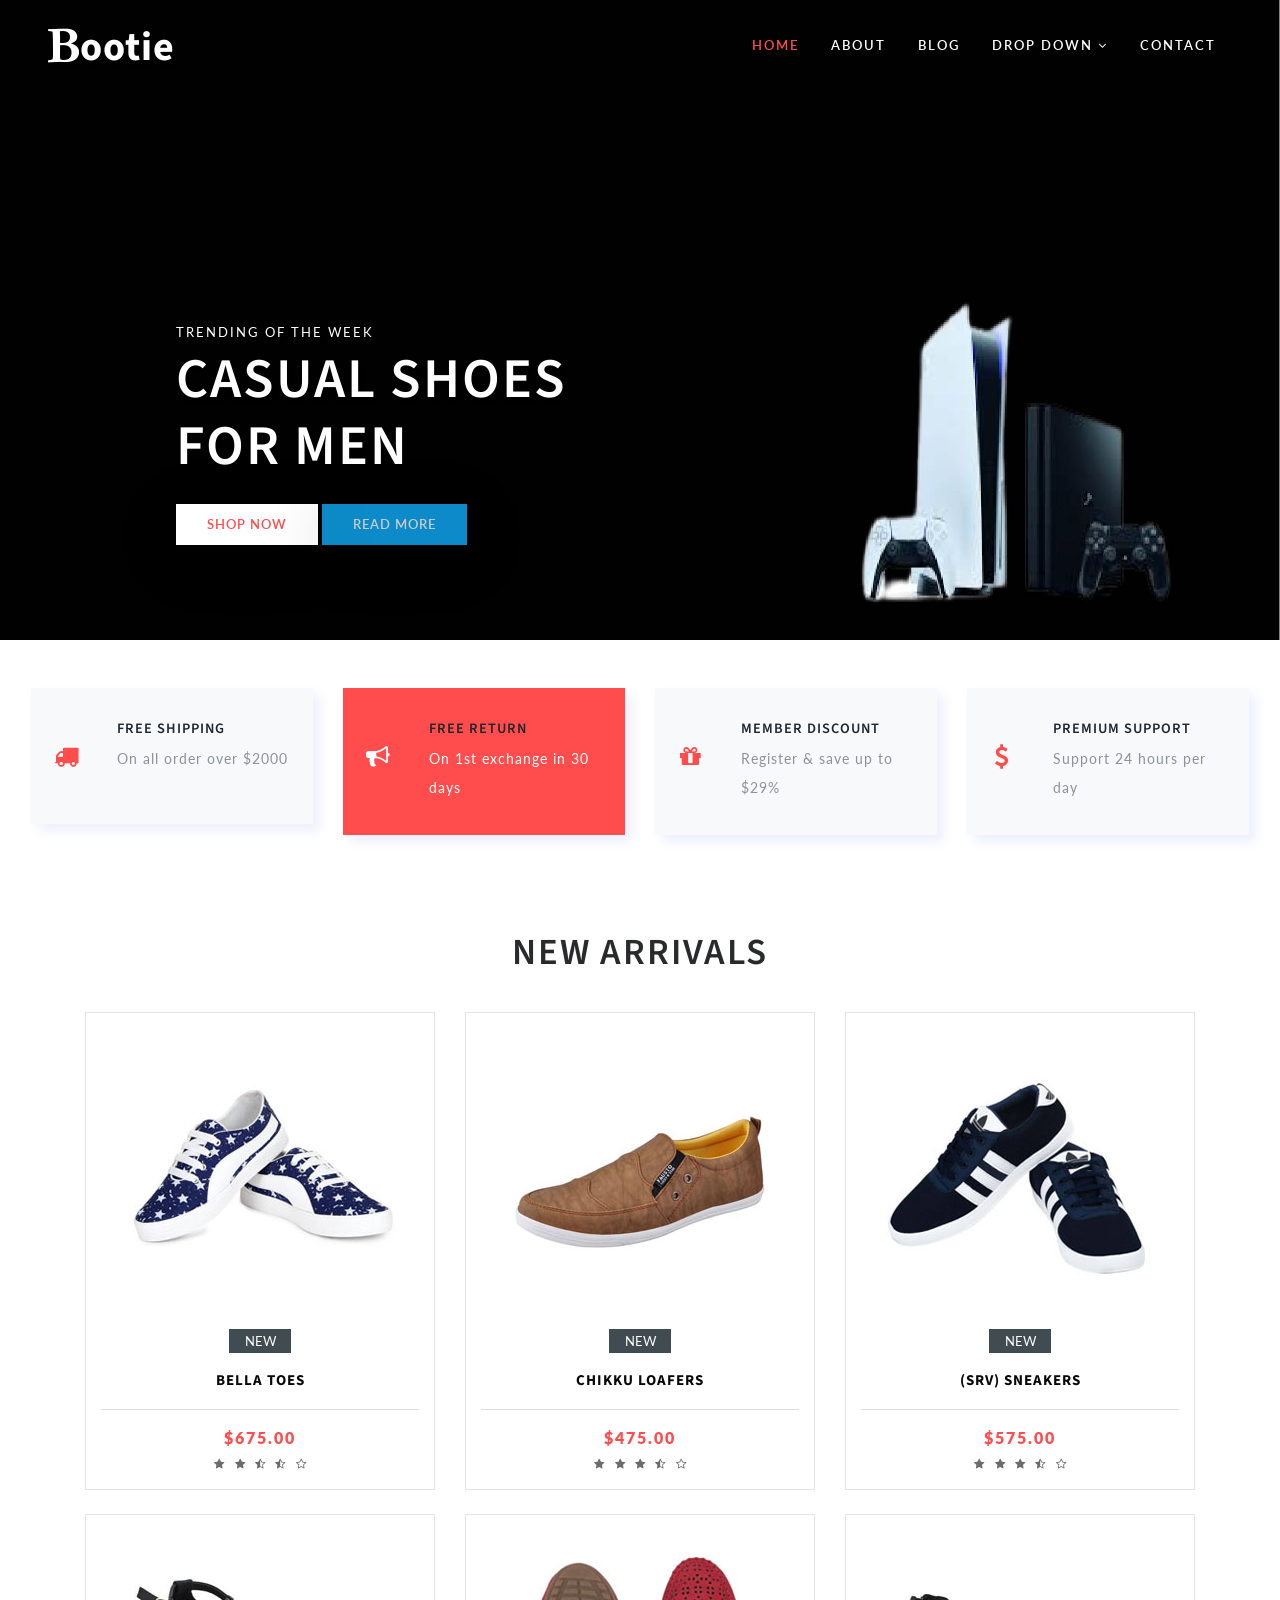
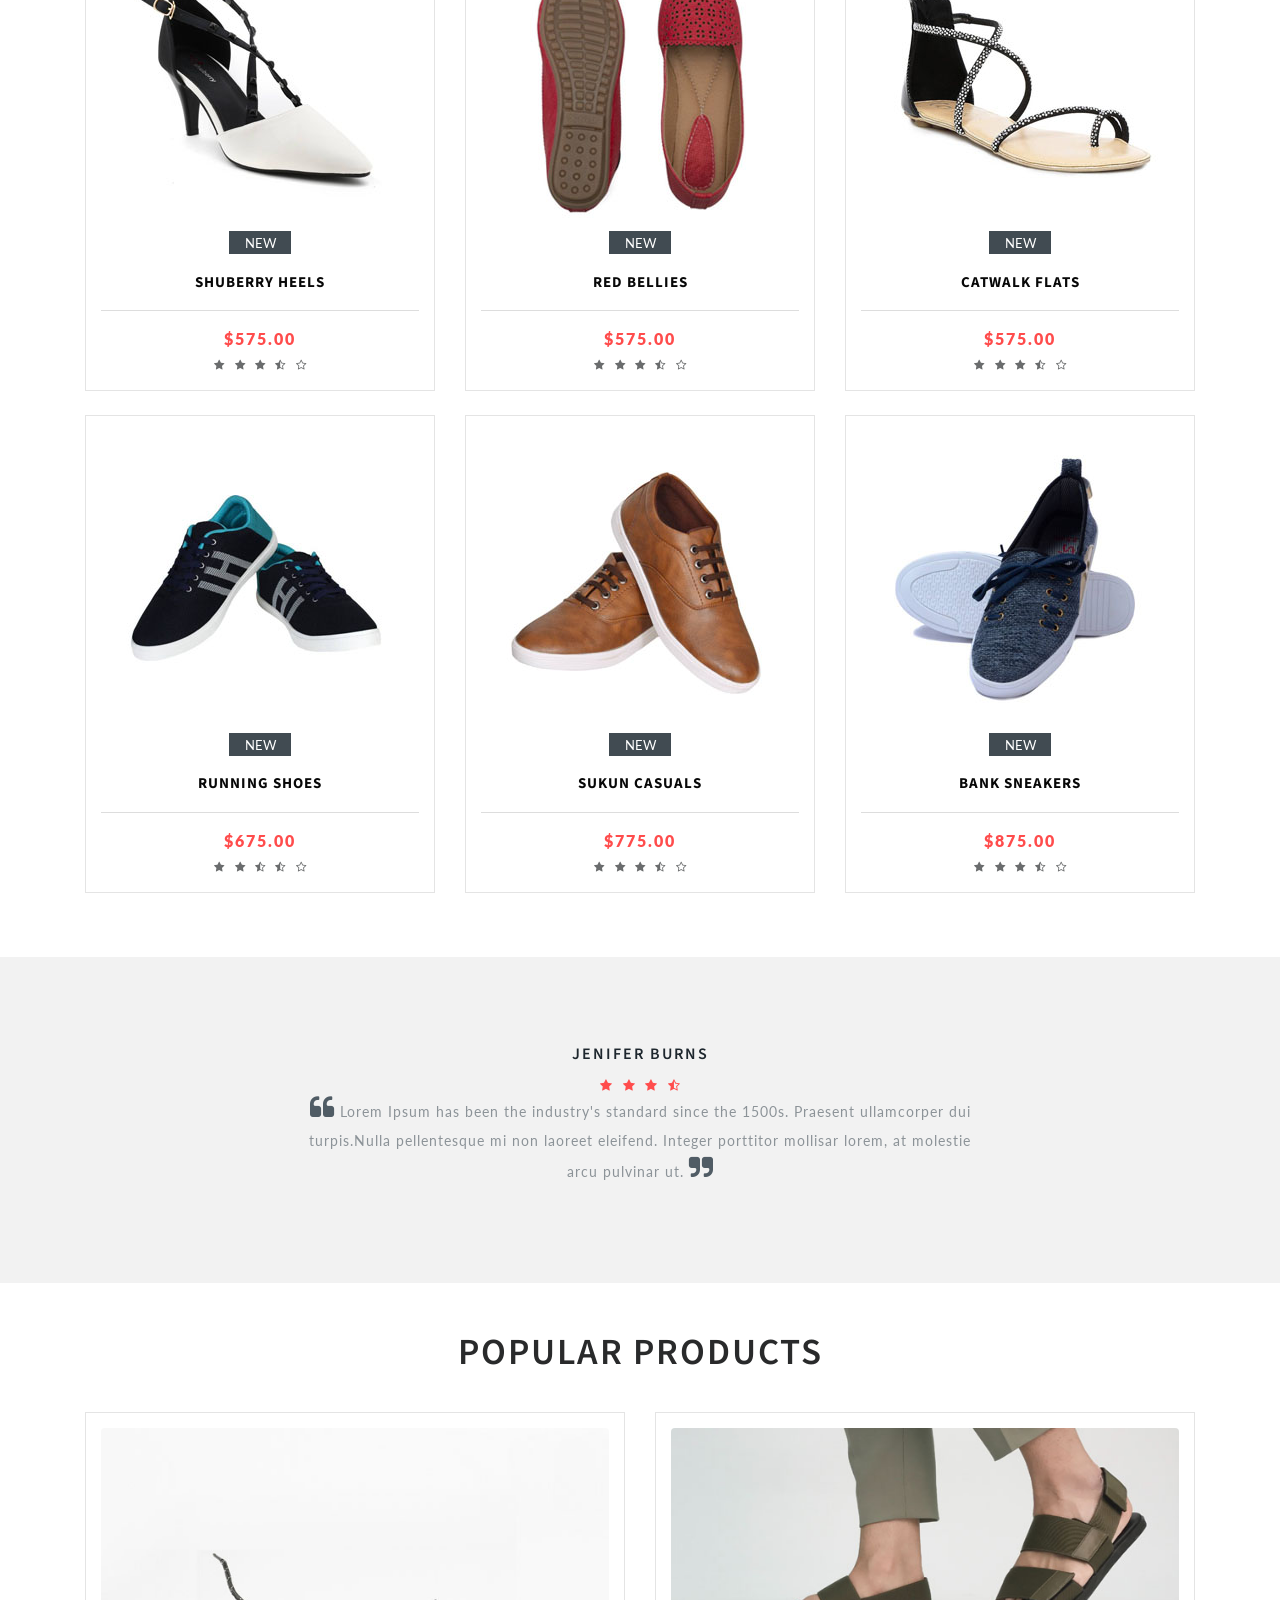
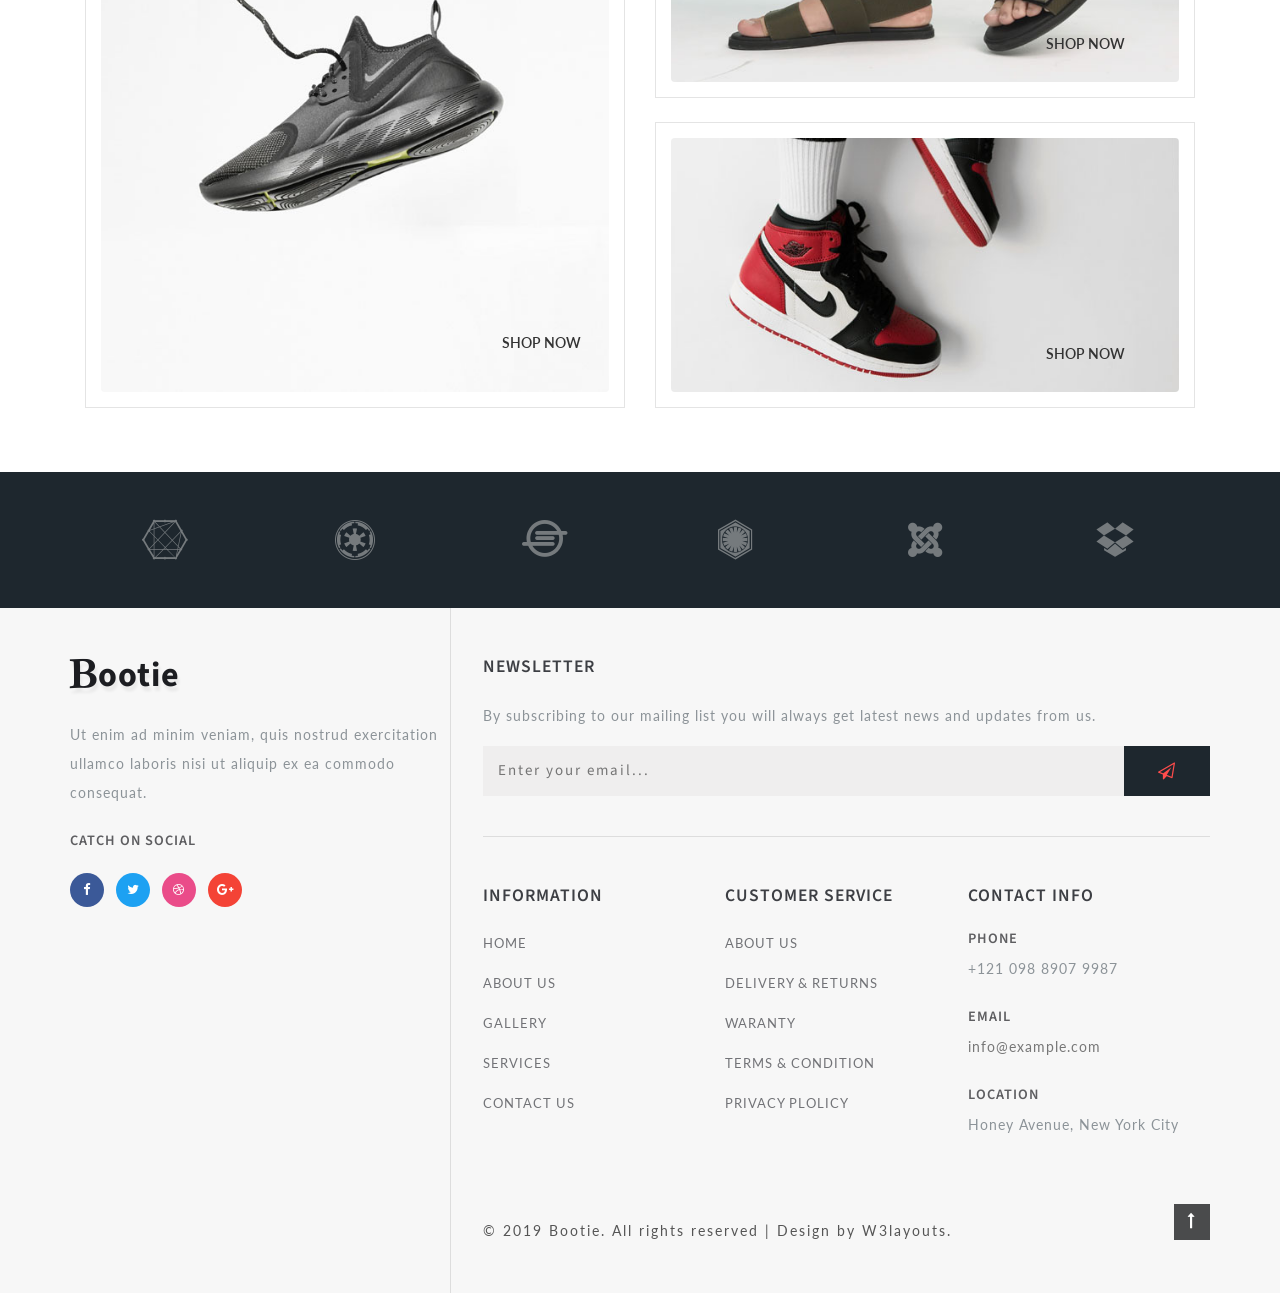
<file: assets/index.html>
<!--
Author: W3layouts
Author URL: http://w3layouts.com
License: Creative Commons Attribution 3.0 Unported
License URL: http://creativecommons.org/licenses/by/3.0/
-->

<!DOCTYPE html>
<html lang="zxx">

<head>
    <title>Bootie Ecommerce Bootstrap Responsive Web Template | Home :: W3layouts</title>
    <!-- Meta tag Keywords -->
    <meta name="viewport" content="width=device-width, initial-scale=1">
    <meta charset="UTF-8" />
    <meta name="keywords" content="Bootie Responsive web template, Bootstrap Web Templates, Flat Web Templates, Android Compatible web template, Smartphone Compatible web template, free webdesigns for Nokia, Samsung, LG, SonyEricsson, Motorola web design" />
    <script>
        addEventListener("load", function() {
            setTimeout(hideURLbar, 0);
        }, false);

        function hideURLbar() {
            window.scrollTo(0, 1);
        }
    </script>
    <!-- //Meta tag Keywords -->

    <!-- Custom-Files -->
    <link rel="stylesheet" href="css/bootstrap.css">
    <!-- Bootstrap-Core-CSS -->
    <link rel="stylesheet" href="css/style.css" type="text/css" media="all" />
    <!-- Style-CSS -->
    <!-- font-awesome-icons -->
    <link href="css/font-awesome.css" rel="stylesheet">
    <!-- //font-awesome-icons -->
    <!-- /Fonts -->
    <link href="//fonts.googleapis.com/css?family=Lato:100,100i,300,300i,400,400i,700" rel="stylesheet">
    <link href="//fonts.googleapis.com/css?family=Source+Sans+Pro:200,200i,300,300i,400,400i,600,600i,700,700i,900" rel="stylesheet">
    <!-- //Fonts -->

</head>

<body>

    <!-- mian-content -->
    <div class="main-banner" id="home">
        <!-- header -->
        <header class="header">
            <div class="container-fluid px-lg-5">
                <!-- nav -->
                <nav class="py-4">
                    <div id="logo">
                        <h1> <a href="index.html"><span class="fa fa-bold" aria-hidden="true"></span>ootie</a></h1>
                    </div>

                    <label for="drop" class="toggle">Menu</label>
                    <input type="checkbox" id="drop" />
                    <ul class="menu mt-2">
                        <li class="active"><a href="index.html">Home</a></li>
                        <li><a href="about.html">About</a></li>
                        <li><a href="blog.html">Blog</a></li>
                        <li>
                            <!-- First Tier Drop Down -->
                            <label for="drop-2" class="toggle">Drop Down <span class="fa fa-angle-down" aria-hidden="true"></span> </label>
                            <a href="#">Drop Down <span class="fa fa-angle-down" aria-hidden="true"></span></a>
                            <input type="checkbox" id="drop-2" />
                            <ul>
                                <li><a href="blog.html">Blog</a></li>
                                <li><a href="shop.html">Shop Now</a></li>
                                <li><a href="shop-single.html">Single Page</a></li>
                            </ul>
                        </li>
                        <li><a href="contact.html">Contact</a></li>
                    </ul>
                </nav>
                <!-- //nav -->
            </div>
        </header>
        <!-- //header -->
        <!--/banner-->
        <div class="banner-info">
            <p>Trending of the week</p>
            <h3 class="mb-4">Casual Shoes for Men</h3>
            <div class="ban-buttons">
                <a href="shop-single.html" class="btn">Shop Now</a>
                <a href="single.html" class="btn active">Read More</a>
            </div>
        </div>
        <!--// banner-inner -->

    </div>
    <!--//main-content-->
    <!--/ab -->
    <section class="about py-md-5 py-5">
        <div class="container-fluid">
            <div class="feature-grids row px-3">
                <div class="col-lg-3 gd-bottom">
                    <div class="bottom-gd row">
                        <div class="icon-gd col-md-3 text-center"><span class="fa fa-truck" aria-hidden="true"></span></div>
                        <div class="icon-gd-info col-md-9">
                            <h3 class="mb-2">FREE SHIPPING</h3>
                            <p>On all order over $2000</p>
                        </div>
                    </div>
                </div>
                <div class="col-lg-3 gd-bottom">
                    <div class="bottom-gd row bottom-gd2-active">
                        <div class="icon-gd col-md-3 text-center"><span class="fa fa-bullhorn" aria-hidden="true"></span></div>
                        <div class="icon-gd-info col-md-9">
                            <h3 class="mb-2">FREE RETURN</h3>
                            <p>On 1st exchange in 30 days</p>
                        </div>
                    </div>
                </div>
                <div class="col-lg-3 gd-bottom">
                    <div class="bottom-gd row">
                        <div class="icon-gd col-md-3 text-center"> <span class="fa fa-gift" aria-hidden="true"></span></div>

                        <div class="icon-gd-info col-md-9">
                            <h3 class="mb-2">MEMBER DISCOUNT</h3>
                            <p>Register & save up to $29%</p>
                        </div>

                    </div>
                </div>
                <div class="col-lg-3 gd-bottom">
                    <div class="bottom-gd row">
                        <div class="icon-gd col-md-3 text-center"> <span class="fa fa-usd" aria-hidden="true"></span></div>
                        <div class="icon-gd-info col-md-9">
                            <h3 class="mb-2">PREMIUM SUPPORT</h3>
                            <p>Support 24 hours per day</p>
                        </div>
                    </div>
                </div>
            </div>
        </div>
    </section>
    <!-- //ab -->
    <!--/ab -->
    <section class="about py-5">
        <div class="container pb-lg-3">
            <h3 class="tittle text-center">New Arrivals</h3>
            <div class="row">
                <div class="col-md-4 product-men">
                    <div class="product-shoe-info shoe text-center">
                        <div class="men-thumb-item">
                            <img src="images/s1.jpg" class="img-fluid" alt="">
                            <span class="product-new-top">New</span>
                        </div>
                        <div class="item-info-product">
                            <h4>
                                <a href="shop-single.html">Bella Toes </a>
                            </h4>

                            <div class="product_price">
                                <div class="grid-price">
                                    <span class="money">$675.00</span>
                                </div>
                            </div>
                            <ul class="stars">
                                <li><a href="#"><span class="fa fa-star" aria-hidden="true"></span></a></li>
                                <li><a href="#"><span class="fa fa-star" aria-hidden="true"></span></a></li>
                                <li><a href="#"><span class="fa fa-star-half-o" aria-hidden="true"></span></a></li>
                                <li><a href="#"><span class="fa fa-star-half-o" aria-hidden="true"></span></a></li>
                                <li><a href="#"><span class="fa fa-star-o" aria-hidden="true"></span></a></li>
                            </ul>
                        </div>
                    </div>
                </div>
                <div class="col-md-4 product-men">
                    <div class="product-shoe-info shoe text-center">
                        <div class="men-thumb-item">
                            <img src="images/s2.jpg" class="img-fluid" alt="">
                            <span class="product-new-top">New</span>
                        </div>
                        <div class="item-info-product">
                            <h4>
                                <a href="shop-single.html">Chikku Loafers </a>
                            </h4>

                            <div class="product_price">
                                <div class="grid-price">
                                    <span class="money">$475.00</span>
                                </div>
                            </div>
                            <ul class="stars">
                                <li><a href="#"><span class="fa fa-star" aria-hidden="true"></span></a></li>
                                <li><a href="#"><span class="fa fa-star" aria-hidden="true"></span></a></li>
                                <li><a href="#"><span class="fa fa-star" aria-hidden="true"></span></a></li>
                                <li><a href="#"><span class="fa fa-star-half-o" aria-hidden="true"></span></a></li>
                                <li><a href="#"><span class="fa fa-star-o" aria-hidden="true"></span></a></li>
                            </ul>
                        </div>
                    </div>
                </div>
                <div class="col-md-4 product-men">
                    <div class="product-shoe-info shoe text-center">
                        <div class="men-thumb-item">
                            <img src="images/s3.jpg" class="img-fluid" alt="">
                            <span class="product-new-top">New</span>
                        </div>
                        <div class="item-info-product">
                            <h4>
                                <a href="shop-single.html">(SRV) Sneakers </a>
                            </h4>

                            <div class="product_price">
                                <div class="grid-price">
                                    <span class="money">$575.00</span>
                                </div>
                            </div>
                            <ul class="stars">
                                <li><a href="#"><span class="fa fa-star" aria-hidden="true"></span></a></li>
                                <li><a href="#"><span class="fa fa-star" aria-hidden="true"></span></a></li>
                                <li><a href="#"><span class="fa fa-star" aria-hidden="true"></span></a></li>
                                <li><a href="#"><span class="fa fa-star-half-o" aria-hidden="true"></span></a></li>
                                <li><a href="#"><span class="fa fa-star-o" aria-hidden="true"></span></a></li>
                            </ul>
                        </div>
                    </div>
                </div>
                <div class="col-md-4 product-men my-lg-4">
                    <div class="product-shoe-info shoe text-center">
                        <div class="men-thumb-item">
                            <img src="images/s4.jpg" class="img-fluid" alt="">
                            <span class="product-new-top">New</span>
                        </div>
                        <div class="item-info-product">
                            <h4>
                                <a href="shop-single.html">Shuberry Heels</a>
                            </h4>

                            <div class="product_price">
                                <div class="grid-price">
                                    <span class="money">$575.00</span>
                                </div>
                            </div>
                            <ul class="stars">
                                <li><a href="#"><span class="fa fa-star" aria-hidden="true"></span></a></li>
                                <li><a href="#"><span class="fa fa-star" aria-hidden="true"></span></a></li>
                                <li><a href="#"><span class="fa fa-star" aria-hidden="true"></span></a></li>
                                <li><a href="#"><span class="fa fa-star-half-o" aria-hidden="true"></span></a></li>
                                <li><a href="#"><span class="fa fa-star-o" aria-hidden="true"></span></a></li>
                            </ul>
                        </div>
                    </div>
                </div>
                <div class="col-md-4 product-men my-lg-4">
                    <div class="product-shoe-info shoe text-center">
                        <div class="men-thumb-item">
                            <img src="images/s5.jpg" class="img-fluid" alt="">
                            <span class="product-new-top">New</span>
                        </div>
                        <div class="item-info-product">
                            <h4>
                                <a href="shop-single.html">Red Bellies </a>
                            </h4>

                            <div class="product_price">
                                <div class="grid-price">
                                    <span class="money">$575.00</span>
                                </div>
                            </div>
                            <ul class="stars">
                                <li><a href="#"><span class="fa fa-star" aria-hidden="true"></span></a></li>
                                <li><a href="#"><span class="fa fa-star" aria-hidden="true"></span></a></li>
                                <li><a href="#"><span class="fa fa-star" aria-hidden="true"></span></a></li>
                                <li><a href="#"><span class="fa fa-star-half-o" aria-hidden="true"></span></a></li>
                                <li><a href="#"><span class="fa fa-star-o" aria-hidden="true"></span></a></li>
                            </ul>
                        </div>
                    </div>
                </div>
                <div class="col-md-4 product-men my-lg-4">
                    <div class="product-shoe-info shoe text-center">
                        <div class="men-thumb-item">
                            <img src="images/s6.jpg" class="img-fluid" alt="">
                            <span class="product-new-top">New</span>
                        </div>
                        <div class="item-info-product">
                            <h4>
                                <a href="shop-single.html">Catwalk Flats </a>
                            </h4>

                            <div class="product_price">
                                <div class="grid-price">
                                    <span class="money">$575.00</span>
                                </div>
                            </div>
                            <ul class="stars">
                                <li><a href="#"><span class="fa fa-star" aria-hidden="true"></span></a></li>
                                <li><a href="#"><span class="fa fa-star" aria-hidden="true"></span></a></li>
                                <li><a href="#"><span class="fa fa-star" aria-hidden="true"></span></a></li>
                                <li><a href="#"><span class="fa fa-star-half-o" aria-hidden="true"></span></a></li>
                                <li><a href="#"><span class="fa fa-star-o" aria-hidden="true"></span></a></li>
                            </ul>
                        </div>
                    </div>
                </div>
                <div class="col-md-4 product-men">
                    <div class="product-shoe-info shoe text-center">
                        <div class="men-thumb-item">
                            <img src="images/s7.jpg" class="img-fluid" alt="">
                            <span class="product-new-top">New</span>
                        </div>
                        <div class="item-info-product">
                            <h4>
                                <a href="shop-single.html">Running Shoes </a>
                            </h4>

                            <div class="product_price">
                                <div class="grid-price">
                                    <span class="money">$675.00</span>
                                </div>
                            </div>
                            <ul class="stars">
                                <li><a href="#"><span class="fa fa-star" aria-hidden="true"></span></a></li>
                                <li><a href="#"><span class="fa fa-star" aria-hidden="true"></span></a></li>
                                <li><a href="#"><span class="fa fa-star-half-o" aria-hidden="true"></span></a></li>
                                <li><a href="#"><span class="fa fa-star-half-o" aria-hidden="true"></span></a></li>
                                <li><a href="#"><span class="fa fa-star-o" aria-hidden="true"></span></a></li>
                            </ul>
                        </div>
                    </div>
                </div>
                <div class="col-md-4 product-men">
                    <div class="product-shoe-info shoe text-center">
                        <div class="men-thumb-item">
                            <img src="images/s8.jpg" class="img-fluid" alt="">
                            <span class="product-new-top">New</span>
                        </div>
                        <div class="item-info-product">
                            <h4>
                                <a href="shop-single.html">Sukun Casuals </a>
                            </h4>

                            <div class="product_price">
                                <div class="grid-price ">
                                    <span class="money ">$775.00</span>
                                </div>
                            </div>
                            <ul class="stars">
                                <li><a href="#"><span class="fa fa-star" aria-hidden="true"></span></a></li>
                                <li><a href="#"><span class="fa fa-star" aria-hidden="true"></span></a></li>
                                <li><a href="#"><span class="fa fa-star" aria-hidden="true"></span></a></li>
                                <li><a href="#"><span class="fa fa-star-half-o" aria-hidden="true"></span></a></li>
                                <li><a href="#"><span class="fa fa-star-o" aria-hidden="true"></span></a></li>
                            </ul>
                        </div>
                    </div>
                </div>
                <div class="col-md-4 product-men">
                    <div class="product-shoe-info shoe text-center">
                        <div class="men-thumb-item">
                            <img src="images/s9.jpg" class="img-fluid" alt="">
                            <span class="product-new-top">New</span>
                        </div>
                        <div class="item-info-product">
                            <h4>
                                <a href="shop-single.html">Bank Sneakers</a>
                            </h4>

                            <div class="product_price">
                                <div class="grid-price">
                                    <span class="money">$875.00</span>
                                </div>
                            </div>
                            <ul class="stars">
                                <li><a href="#"><span class="fa fa-star" aria-hidden="true"></span></a></li>
                                <li><a href="#"><span class="fa fa-star" aria-hidden="true"></span></a></li>
                                <li><a href="#"><span class="fa fa-star" aria-hidden="true"></span></a></li>
                                <li><a href="#"><span class="fa fa-star-half-o" aria-hidden="true"></span></a></li>
                                <li><a href="#"><span class="fa fa-star-o" aria-hidden="true"></span></a></li>
                            </ul>
                        </div>
                    </div>
                </div>
            </div>

        </div>
    </section>
    <!-- //ab -->
    <!--/testimonials-->
    <section class="testimonials py-5">
        <div class="container">
            <div class="test-info text-center">
                <h3 class="my-md-2 my-3">Jenifer Burns</h3>

                <ul class="list-unstyled w3layouts-icons clients">
                    <li>
                        <a href="#">
                            <span class="fa fa-star"></span>
                        </a>
                    </li>
                    <li>
                        <a href="#">
                            <span class="fa fa-star"></span>
                        </a>
                    </li>
                    <li>
                        <a href="#">
                            <span class="fa fa-star"></span>
                        </a>
                    </li>
                    <li>
                        <a href="#">
                            <span class="fa fa-star-half-o"></span>
                        </a>
                    </li>
                </ul>
                <p><span class="fa fa-quote-left"></span> Lorem Ipsum has been the industry's standard since the 1500s. Praesent ullamcorper dui turpis.Nulla pellentesque mi non laoreet eleifend. Integer porttitor mollisar lorem, at molestie arcu pulvinar ut. <span class="fa fa-quote-right"></span></p>

            </div>
        </div>
    </section>
    <!--//testimonials-->
    <!--/ab -->
    <section class="about py-5">
        <div class="container pb-lg-3">
            <h3 class="tittle text-center">Popular Products</h3>
            <div class="row">
                <div class="col-md-6 latest-left">
                    <div class="product-shoe-info shoe text-center">
                        <img src="images/img1.jpg" class="img-fluid" alt="">
                        <div class="shop-now"><a href="shop.html" class="btn">Shop Now</a></div>
                    </div>
                </div>
                <div class="col-md-6 latest-right">
                    <div class="row latest-grids">
                        <div class="latest-grid1 product-men col-12">
                            <div class="product-shoe-info shoe text-center">
                                <div class="men-thumb-item">
                                    <img src="images/img2.jpg" class="img-fluid" alt="">
                                    <div class="shop-now"><a href="shop.html" class="btn">Shop Now</a></div>
                                </div>
                            </div>
                        </div>
                        <div class="latest-grid2 product-men col-12 mt-lg-4">
                            <div class="product-shoe-info shoe text-center">
                                <div class="men-thumb-item">
                                    <img src="images/img3.jpg" class="img-fluid" alt="">
                                    <div class="shop-now"><a href="shop.html" class="btn">Shop Now</a></div>

                                </div>
                            </div>
                        </div>
                    </div>
                </div>
            </div>
        </div>
    </section>
    <!-- //ab -->
    <!-- brands -->
    <section class="brands py-5" id="brands">
        <div class="container py-lg-0">
            <div class="row text-center brand-items">
                <div class="col-sm-2 col-3">
                    <a href="#"><span class="fa fa-connectdevelop" aria-hidden="true"></span></a>
                </div>
                <div class="col-sm-2 col-3">
                    <a href="#"><span class="fa fa-empire" aria-hidden="true"></span></a>
                </div>
                <div class="col-sm-2 col-3">
                    <a href="#"><span class="fa fa-ioxhost" aria-hidden="true"></span></a>
                </div>
                <div class="col-sm-2 col-3">
                    <a href="#"><span class="fa fa-first-order" aria-hidden="true"></span></a>
                </div>
                <div class="col-sm-2 col-3 mt-sm-0 mt-4">
                    <a href="#"><span class="fa fa-joomla" aria-hidden="true"></span></a>
                </div>
                <div class="col-sm-2 col-3 mt-sm-0 mt-4">
                    <a href="#"><span class="fa fa-dropbox" aria-hidden="true"></span></a>
                </div>
            </div>
        </div>
    </section>
    <!-- brands -->
    <!-- footer -->
    <footer>
        <div class="container">
            <div class="row footer-top">
                <div class="col-lg-4 footer-grid_section_w3layouts">
                    <h2 class="logo-2 mb-lg-4 mb-3">
                        <a href="index.html"><span class="fa fa-bold" aria-hidden="true"></span>ootie</a>
                    </h2>
                    <p>Ut enim ad minim veniam, quis nostrud exercitation ullamco laboris nisi ut aliquip ex ea commodo consequat.</p>
                    <h4 class="sub-con-fo ad-info my-4">Catch on Social</h4>
                    <ul class="w3layouts_social_list list-unstyled">
                        <li>
                            <a href="#" class="w3pvt_facebook">
                                <span class="fa fa-facebook-f"></span>
                            </a>
                        </li>
                        <li class="mx-2">
                            <a href="#" class="w3pvt_twitter">
                                <span class="fa fa-twitter"></span>
                            </a>
                        </li>
                        <li>
                            <a href="#" class="w3pvt_dribble">
                                <span class="fa fa-dribbble"></span>
                            </a>
                        </li>
                        <li class="ml-2">
                            <a href="#" class="w3pvt_google">
                                <span class="fa fa-google-plus"></span>
                            </a>
                        </li>
                    </ul>
                </div>
                <div class="col-lg-8 footer-right">
                    <div class="w3layouts-news-letter">
                        <h3 class="footer-title text-uppercase text-wh mb-lg-4 mb-3">Newsletter</h3>

                        <p>By subscribing to our mailing list you will always get latest news and updates from us.</p>
                        <form action="#" method="post" class="w3layouts-newsletter">
                            <input type="email" name="Email" placeholder="Enter your email..." required="">
                            <button class="btn1"><span class="fa fa-paper-plane-o" aria-hidden="true"></span></button>

                        </form>
                    </div>
                    <div class="row mt-lg-4 bottom-w3layouts-sec-nav mx-0">
                        <div class="col-md-4 footer-grid_section_w3layouts">
                            <h3 class="footer-title text-uppercase text-wh mb-lg-4 mb-3">Information</h3>
                            <ul class="list-unstyled w3layouts-icons">
                                <li>
                                    <a href="index.html">Home</a>
                                </li>
                                <li class="mt-3">
                                    <a href="about.html">About Us</a>
                                </li>
                                <li class="mt-3">
                                    <a href="#">Gallery</a>
                                </li>
                                <li class="mt-3">
                                    <a href="#">Services</a>
                                </li>
                                <li class="mt-3">
                                    <a href="contact.html">Contact Us</a>
                                </li>
                            </ul>
                        </div>
                        <div class="col-md-4 footer-grid_section_w3layouts">
                            <!-- social icons -->
                            <div class="agileinfo_social_icons">
                                <h3 class="footer-title text-uppercase text-wh mb-lg-4 mb-3">Customer Service</h3>
                                <ul class="list-unstyled w3layouts-icons">

                                    <li>
                                        <a href="#">About Us</a>
                                    </li>
                                    <li class="mt-3">
                                        <a href="#">Delivery & Returns</a>
                                    </li>
                                    <li class="mt-3">
                                        <a href="#">Waranty</a>
                                    </li>
                                    <li class="mt-3">
                                        <a href="#">Terms & Condition</a>
                                    </li>
                                    <li class="mt-3">
                                        <a href="#">Privacy Plolicy</a>
                                    </li>
                                </ul>
                            </div>
                            <!-- social icons -->
                        </div>
                        <div class="col-md-4 footer-grid_section_w3layouts my-md-0 my-5">
                            <h3 class="footer-title text-uppercase text-wh mb-lg-4 mb-3">Contact Info</h3>
                            <div class="contact-info">
                                <div class="footer-address-inf">
                                    <h4 class="ad-info mb-2">Phone</h4>
                                    <p>+121 098 8907 9987</p>
                                </div>
                                <div class="footer-address-inf my-4">
                                    <h4 class="ad-info mb-2">Email </h4>
                                    <p><a href="mailto:info@example.com">info@example.com</a></p>
                                </div>
                                <div class="footer-address-inf">
                                    <h4 class="ad-info mb-2">Location</h4>
                                    <p>Honey Avenue, New York City</p>
                                </div>
                            </div>
                        </div>


                    </div>
                    <div class="cpy-right text-left row">
                        <p class="col-md-10">© 2019 Bootie. All rights reserved | Design by
                            <a href="http://w3layouts.com"> W3layouts.</a>
                        </p>
                        <!-- move top icon -->
                        <a href="#home" class="move-top text-right col-md-2"><span class="fa fa-long-arrow-up" aria-hidden="true"></span></a>
                        <!-- //move top icon -->
                    </div>
                </div>
            </div>
        </div>
    </footer>
    <!-- //footer -->

</body>

</html>
</file>
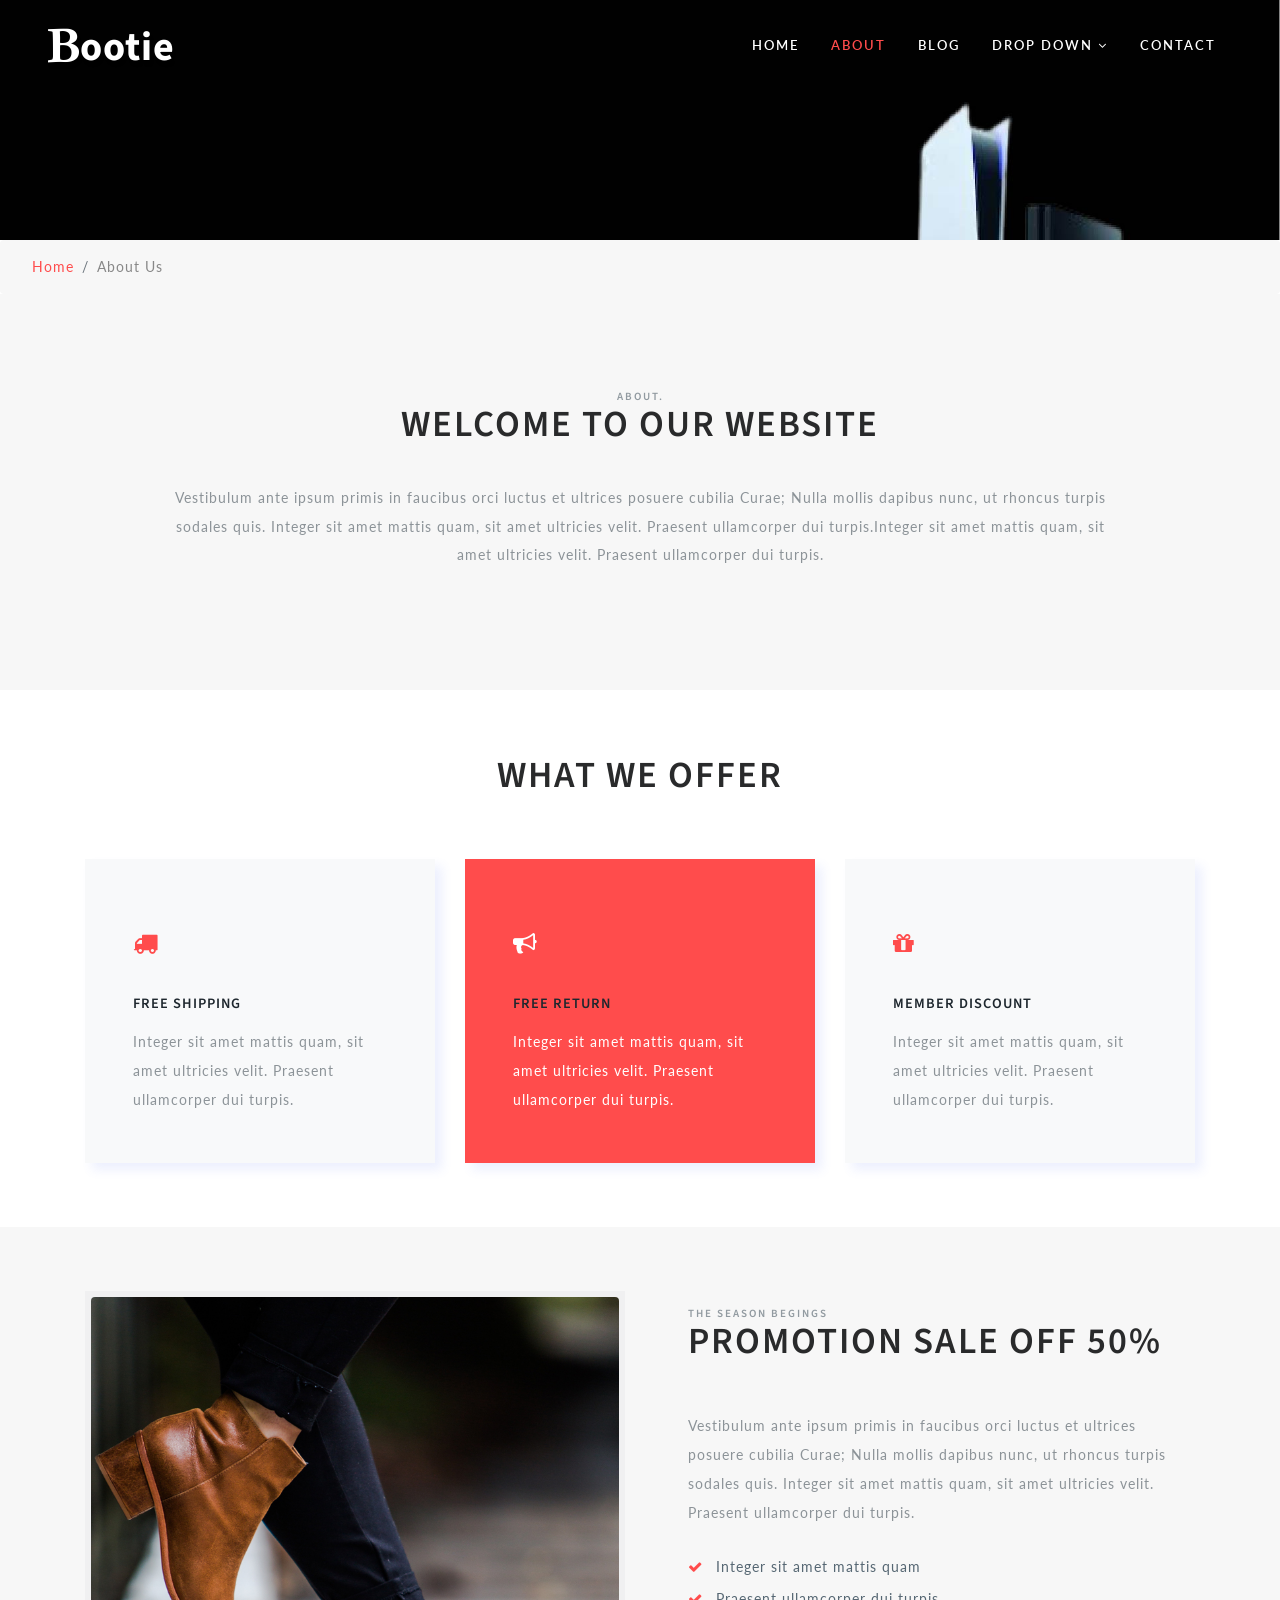
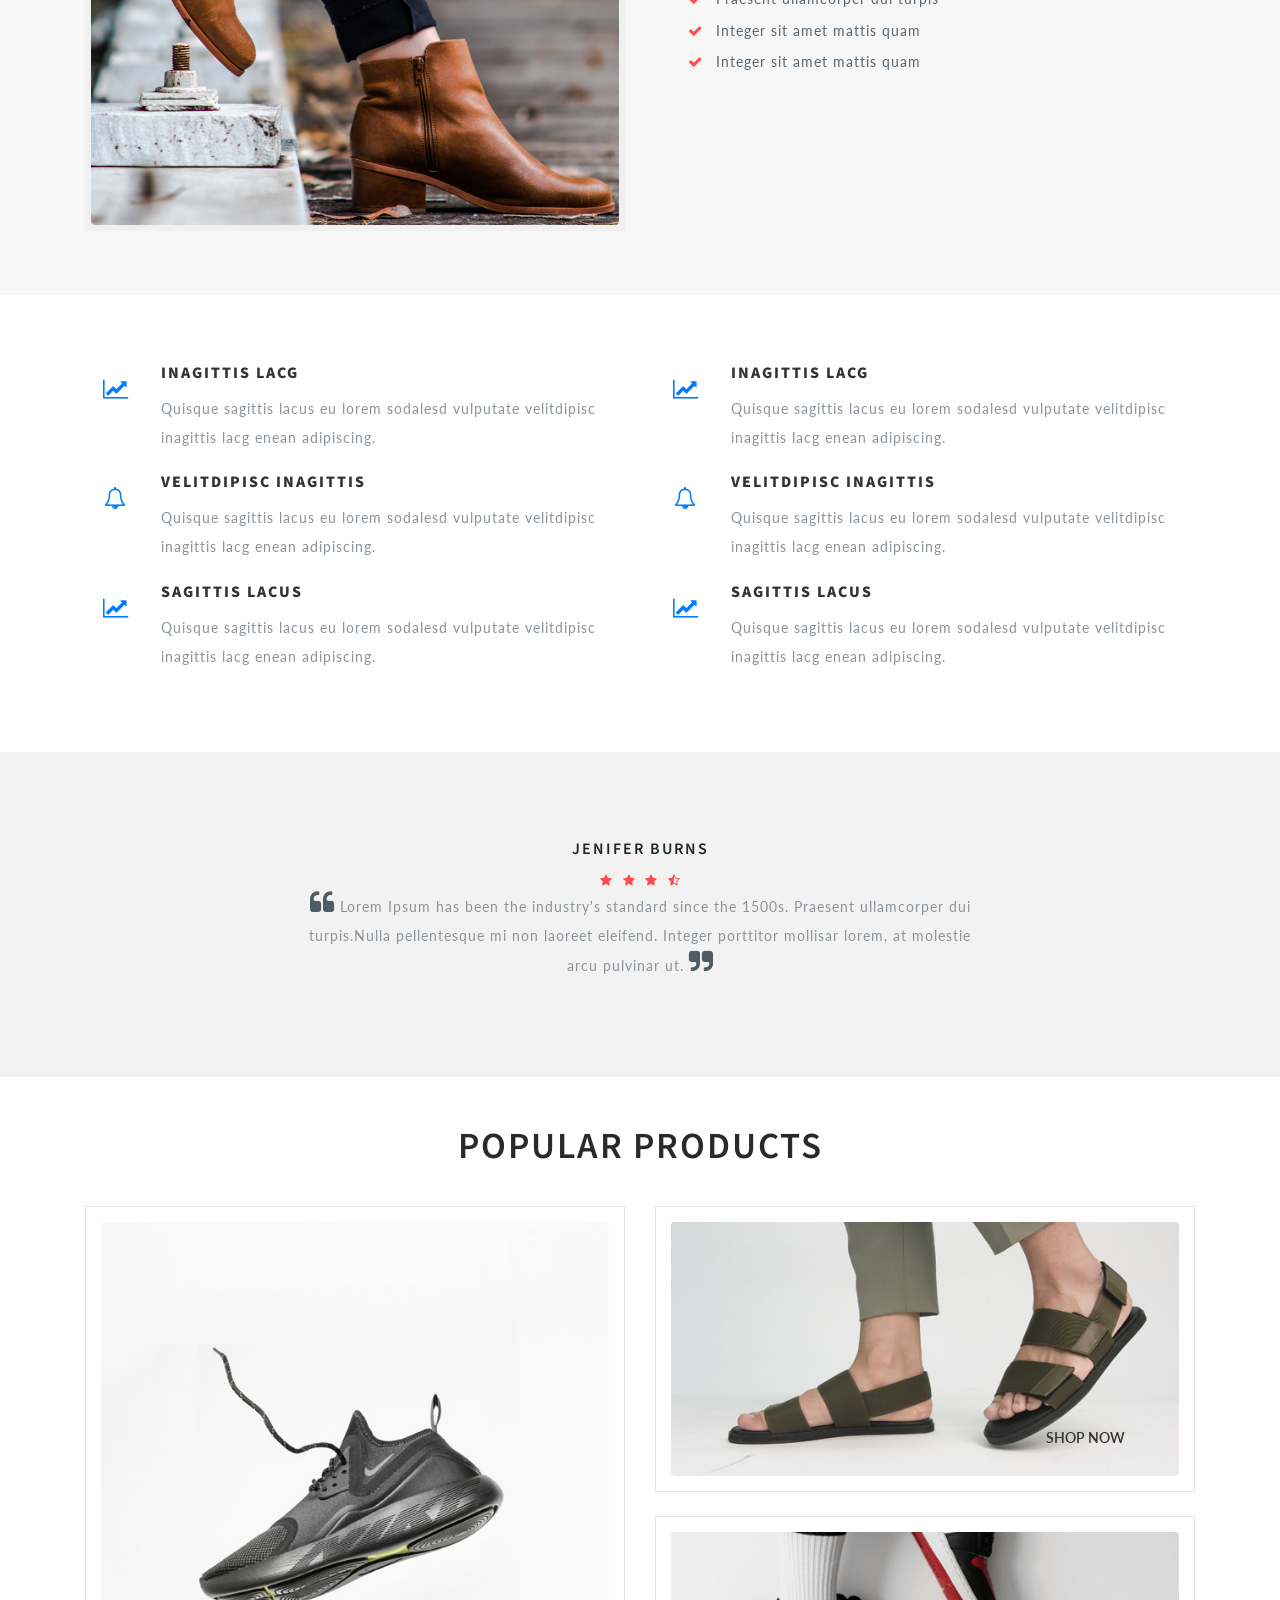
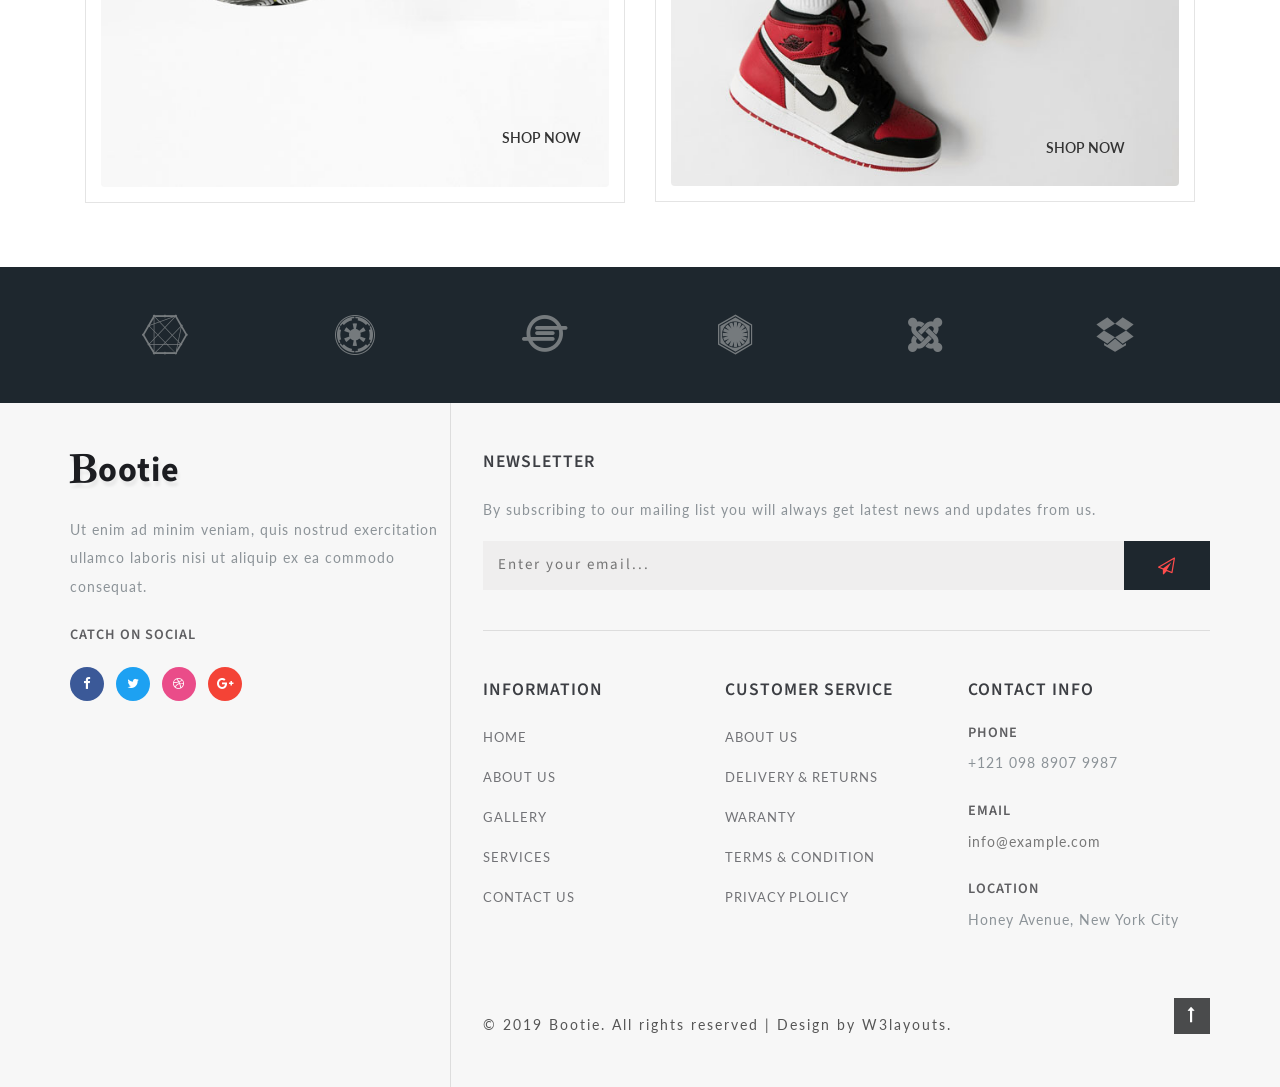
<file: assets/about.html>
<!--
Author: W3layouts
Author URL: http://w3layouts.com
License: Creative Commons Attribution 3.0 Unported
License URL: http://creativecommons.org/licenses/by/3.0/
-->

<!DOCTYPE html>
<html lang="zxx">

<head>
    <title>Bootie Ecommerce Bootstrap Responsive Web Template | About :: W3layouts</title>
    <!-- Meta tag Keywords -->
    <meta name="viewport" content="width=device-width, initial-scale=1">
    <meta charset="UTF-8" />
    <meta name="keywords" content="Bootie Responsive web template, Bootstrap Web Templates, Flat Web Templates, Android Compatible web template, Smartphone Compatible web template, free webdesigns for Nokia, Samsung, LG, SonyEricsson, Motorola web design" />
    <script>
        addEventListener("load", function() {
            setTimeout(hideURLbar, 0);
        }, false);

        function hideURLbar() {
            window.scrollTo(0, 1);
        }
    </script>
    <!-- //Meta tag Keywords -->

    <!-- Custom-Files -->
    <link rel="stylesheet" href="css/bootstrap.css">
    <!-- Bootstrap-Core-CSS -->
    <link rel="stylesheet" href="css/style.css" type="text/css" media="all" />
    <!-- Style-CSS -->
    <!-- font-awesome-icons -->
    <link href="css/font-awesome.css" rel="stylesheet">
    <!-- //font-awesome-icons -->
    <!-- /Fonts -->
    <link href="//fonts.googleapis.com/css?family=Lato:100,100i,300,300i,400,400i,700" rel="stylesheet">
    <link href="//fonts.googleapis.com/css?family=Source+Sans+Pro:200,200i,300,300i,400,400i,600,600i,700,700i,900" rel="stylesheet">
    <!-- //Fonts -->

</head>

<body>

    <!-- mian-content -->
    <div class="main-banner inner" id="home">
        <!-- header -->
        <header class="header">
            <div class="container-fluid px-lg-5">
                <!-- nav -->
                <nav class="py-4">
                    <div id="logo">
                        <h1> <a href="index.html"><span class="fa fa-bold" aria-hidden="true"></span>ootie</a></h1>
                    </div>

                    <label for="drop" class="toggle">Menu</label>
                    <input type="checkbox" id="drop" />
                    <ul class="menu mt-2">
                        <li><a href="index.html">Home</a></li>
                        <li class="active"><a href="about.html">About</a></li>
                        <li><a href="blog.html">Blog</a></li>
                        <li>
                            <!-- First Tier Drop Down -->
                            <label for="drop-2" class="toggle">Drop Down <span class="fa fa-angle-down" aria-hidden="true"></span> </label>
                            <a href="#">Drop Down <span class="fa fa-angle-down" aria-hidden="true"></span></a>
                            <input type="checkbox" id="drop-2" />
                            <ul>
                                <li><a href="blog.html">Blog</a></li>
                                <li><a href="shop.html">Shop Now</a></li>
                                <li><a href="single.html">Single Page</a></li>
                            </ul>
                        </li>
                        <li><a href="contact.html">Contact</a></li>
                    </ul>
                </nav>
                <!-- //nav -->
            </div>
        </header>
        <!-- //header -->

    </div>
    <!--//main-content-->
    <!---->
    <ol class="breadcrumb">
        <li class="breadcrumb-item">
            <a href="index.html">Home</a>
        </li>
        <li class="breadcrumb-item active">About Us</li>
    </ol>
    <!---->
    <!--// mian-content -->
    <!--/ab -->
    <section class="hand-crafted py-5">
        <div class="container">
            <div class="inner-sec py-md-5 px-lg-5">
                <h3 class="tittle text-center"><span class="sub-tittle">About.</span> Welcome To Our Website</h3>
                <p class="mb-4 text-center px-lg-4"> Vestibulum ante ipsum primis in faucibus orci luctus et ultrices posuere cubilia Curae; Nulla mollis dapibus nunc, ut rhoncus turpis sodales quis. Integer sit amet mattis quam, sit amet ultricies velit. Praesent ullamcorper dui turpis.Integer sit amet mattis quam, sit amet ultricies velit. Praesent ullamcorper dui turpis.</p>
            </div>
        </div>
    </section>
    <!-- //ab -->
    <!--/ab -->
    <section class="about py-md-5 py-5">
        <div class="container py-md-3">
            <h3 class="tittle text-center">What We Offer</h3>
            <div class="feature-grids row">
                <div class="col-md-4 gd-bottom mt-lg-4">
                    <div class="bottom-gd p-lg-5 p-4">
                        <span class="fa fa-truck" aria-hidden="true"></span>
                        <h3 class="my-3">
                            FREE SHIPPING</h3>
                        <p>Integer sit amet mattis quam, sit amet ultricies velit. Praesent ullamcorper dui turpis.</p>
                    </div>
                </div>
                <div class="col-md-4 gd-bottom mt-lg-4">
                    <div class="bottom-gd2-active p-lg-5 p-4">
                        <span class="fa fa-bullhorn" aria-hidden="true"></span>
                        <h3 class="my-3">FREE RETURN</h3>
                        <p>Integer sit amet mattis quam, sit amet ultricies velit. Praesent ullamcorper dui turpis.</p>
                    </div>
                </div>
                <div class="col-md-4 gd-bottom mt-lg-4">
                    <div class="bottom-gd p-lg-5 p-4">
                        <span class="fa fa-gift" aria-hidden="true"></span>
                        <h3 class="my-3">MEMBER DISCOUNT</h3>
                        <p>Integer sit amet mattis quam, sit amet ultricies velit. Praesent ullamcorper dui turpis.</p>
                    </div>
                </div>

            </div>
        </div>
    </section>
    <!-- //ab -->
    <!-- /hand-crafted -->
    <section class="hand-crafted py-5">
        <div class="container py-md-3">
            <div class="row banner-grids">
                <div class="col-md-6 banner-image">
                    <div class="effect-w3">
                        <img src="images/about.jpg" alt="" class="img-fluid image1">

                    </div>

                </div>
                <div class="col-md-6 last-img pl-lg-5 p-3">
                    <h3 class="tittle mb-lg-5 mb-3"><span class="sub-tittle">THE SEASON BEGINGS </span>PROMOTION SALE OFF 50%</h3>
                    <p class="mb-4"> Vestibulum ante ipsum primis in faucibus orci luctus et ultrices posuere cubilia Curae; Nulla mollis dapibus nunc, ut rhoncus turpis sodales quis. Integer sit amet mattis quam, sit amet ultricies velit. Praesent ullamcorper dui turpis.</p>
                    <ul class="tic-info list-unstyled">
                        <li>

                            <span class="fa fa-check mr-2"></span> Integer sit amet mattis quam

                        </li>
                        <li>

                            <span class="fa fa-check mr-2"></span> Praesent ullamcorper dui turpis

                        </li>
                        <li>

                            <span class="fa fa-check mr-2"></span> Integer sit amet mattis quam

                        </li>
                        <li>

                            <span class="fa fa-check mr-2"></span> Integer sit amet mattis quam

                        </li>
                    </ul>

                </div>
            </div>
        </div>
    </section>
    <!-- //hand-crafted -->
    <!-- stats -->
    <section class="stats py-5" id="stats">
        <div class="container py-md-3">
            <div class="row stat-grids">
                <div class="col-lg-6 ser-lt">
                    <div class="d-flex services-box">
                        <div class="icon">
                            <span class="fa fa-line-chart"></span>
                        </div>
                        <!-- .Icon ends here -->
                        <div class="service-content">
                            <h4>Inagittis Lacg</h4>
                            <p class="serp">
                                Quisque sagittis lacus eu lorem sodalesd vulputate velitdipisc inagittis lacg enean adipiscing.
                            </p>
                        </div>
                        <!-- .Service-content ends here -->
                    </div>
                    <!-- .Services-box ends here -->

                    <div class="d-flex services-box ser-midd">
                        <div class="icon">
                            <span class="fa fa-bell-o"></span>
                        </div>
                        <!-- .Icon ends here -->
                        <div class="service-content">
                            <h4>Velitdipisc Inagittis</h4>
                            <p class="serp">
                                Quisque sagittis lacus eu lorem sodalesd vulputate velitdipisc inagittis lacg enean adipiscing.
                            </p>
                        </div>
                        <!-- .Service-content ends here -->
                    </div>
                    <!-- .Services-box ends here -->
                    <!-- .Services-box ends here -->

                    <div class="d-flex services-box bx-4">
                        <div class="icon">
                            <span class="fa fa-line-chart"></span>
                        </div>
                        <!-- .Icon ends here -->
                        <div class="service-content">
                            <h4>Sagittis Lacus</h4>
                            <p class="serp">
                                Quisque sagittis lacus eu lorem sodalesd vulputate velitdipisc inagittis lacg enean adipiscing.
                            </p>
                        </div>
                        <!-- .Service-content ends here -->
                    </div>
                    <!-- .Services-box ends here -->
                </div>
                <div class="col-lg-6 ser-lt ser-right">
                    <div class="d-flex services-box">
                        <div class="icon">
                            <span class="fa fa-line-chart"></span>
                        </div>
                        <!-- .Icon ends here -->
                        <div class="service-content">
                            <h4>Inagittis Lacg</h4>
                            <p class="serp">
                                Quisque sagittis lacus eu lorem sodalesd vulputate velitdipisc inagittis lacg enean adipiscing.
                            </p>
                        </div>
                        <!-- .Service-content ends here -->
                    </div>
                    <!-- .Services-box ends here -->

                    <div class="d-flex services-box ser-midd">
                        <div class="icon">
                            <span class="fa fa-bell-o"></span>
                        </div>
                        <!-- .Icon ends here -->
                        <div class="service-content">
                            <h4>Velitdipisc Inagittis</h4>
                            <p class="serp">
                                Quisque sagittis lacus eu lorem sodalesd vulputate velitdipisc inagittis lacg enean adipiscing.
                            </p>
                        </div>
                        <!-- .Service-content ends here -->
                    </div>
                    <!-- .Services-box ends here -->
                    <!-- .Services-box ends here -->

                    <div class="d-flex services-box bx-4">
                        <div class="icon">
                            <span class="fa fa-line-chart"></span>
                        </div>
                        <!-- .Icon ends here -->
                        <div class="service-content">
                            <h4>Sagittis Lacus</h4>
                            <p class="serp">
                                Quisque sagittis lacus eu lorem sodalesd vulputate velitdipisc inagittis lacg enean adipiscing.
                            </p>
                        </div>
                        <!-- .Service-content ends here -->
                    </div>
                    <!-- .Services-box ends here -->
                </div>
            </div>
        </div>
    </section>
    <!-- //stats -->
    <!--/testimonials-->
    <section class="testimonials py-5">
        <div class="container">
            <div class="test-info text-center">
                <h3 class="my-md-2 my-3">Jenifer Burns</h3>

                <ul class="list-unstyled w3layouts-icons clients">
                    <li>
                        <a href="#">
                            <span class="fa fa-star"></span>
                        </a>
                    </li>
                    <li>
                        <a href="#">
                            <span class="fa fa-star"></span>
                        </a>
                    </li>
                    <li>
                        <a href="#">
                            <span class="fa fa-star"></span>
                        </a>
                    </li>
                    <li>
                        <a href="#">
                            <span class="fa fa-star-half-o"></span>
                        </a>
                    </li>
                </ul>
                <p><span class="fa fa-quote-left"></span> Lorem Ipsum has been the industry's standard since the 1500s. Praesent ullamcorper dui turpis.Nulla pellentesque mi non laoreet eleifend. Integer porttitor mollisar lorem, at molestie arcu pulvinar ut. <span class="fa fa-quote-right"></span></p>

            </div>
        </div>
    </section>
    <!--//testimonials-->
    <!--/ab -->
    <section class="about py-5">
        <div class="container pb-lg-3">
            <h3 class="tittle text-center">Popular Products</h3>
            <div class="row">
                <div class="col-md-6 latest-left">
                    <div class="product-shoe-info shoe text-center">
                        <img src="images/img1.jpg" class="img-fluid" alt="">
                        <div class="shop-now"><a href="shop.html" class="btn">Shop Now</a></div>
                    </div>
                </div>
                <div class="col-md-6 latest-right">
                    <div class="row latest-grids">
                        <div class="latest-grid1 product-men col-12">
                            <div class="product-shoe-info shoe text-center">
                                <div class="men-thumb-item">
                                    <img src="images/img2.jpg" class="img-fluid" alt="">
                                    <div class="shop-now"><a href="shop.html" class="btn">Shop Now</a></div>
                                </div>
                            </div>
                        </div>
                        <div class="latest-grid2 product-men col-12 mt-lg-4">
                            <div class="product-shoe-info shoe text-center">
                                <div class="men-thumb-item">
                                    <img src="images/img3.jpg" class="img-fluid" alt="">
                                    <div class="shop-now"><a href="shop.html" class="btn">Shop Now</a></div>

                                </div>
                            </div>
                        </div>
                    </div>
                </div>
            </div>
        </div>
    </section>
    <!-- //ab -->
    <!-- brands -->
    <section class="brands py-5" id="brands">
        <div class="container py-lg-0">
            <div class="row text-center brand-items">
                <div class="col-sm-2 col-3">
                    <a href="#"><span class="fa fa-connectdevelop" aria-hidden="true"></span></a>
                </div>
                <div class="col-sm-2 col-3">
                    <a href="#"><span class="fa fa-empire" aria-hidden="true"></span></a>
                </div>
                <div class="col-sm-2 col-3">
                    <a href="#"><span class="fa fa-ioxhost" aria-hidden="true"></span></a>
                </div>
                <div class="col-sm-2 col-3">
                    <a href="#"><span class="fa fa-first-order" aria-hidden="true"></span></a>
                </div>
                <div class="col-sm-2 col-3 mt-sm-0 mt-4">
                    <a href="#"><span class="fa fa-joomla" aria-hidden="true"></span></a>
                </div>
                <div class="col-sm-2 col-3 mt-sm-0 mt-4">
                    <a href="#"><span class="fa fa-dropbox" aria-hidden="true"></span></a>
                </div>
            </div>
        </div>
    </section>
    <!-- brands -->
    <!-- footer -->
    <footer>
        <div class="container">
            <div class="row footer-top">
                <div class="col-lg-4 footer-grid_section_w3layouts">
                    <h2 class="logo-2 mb-lg-4 mb-3">
                        <a href="index.html"><span class="fa fa-bold" aria-hidden="true"></span>ootie</a>
                    </h2>
                    <p>Ut enim ad minim veniam, quis nostrud exercitation ullamco laboris nisi ut aliquip ex ea commodo consequat.</p>
                    <h4 class="sub-con-fo ad-info my-4">Catch on Social</h4>
                    <ul class="w3layouts_social_list list-unstyled">
                        <li>
                            <a href="#" class="w3pvt_facebook">
                                <span class="fa fa-facebook-f"></span>
                            </a>
                        </li>
                        <li class="mx-2">
                            <a href="#" class="w3pvt_twitter">
                                <span class="fa fa-twitter"></span>
                            </a>
                        </li>
                        <li>
                            <a href="#" class="w3pvt_dribble">
                                <span class="fa fa-dribbble"></span>
                            </a>
                        </li>
                        <li class="ml-2">
                            <a href="#" class="w3pvt_google">
                                <span class="fa fa-google-plus"></span>
                            </a>
                        </li>
                    </ul>
                </div>
                <div class="col-lg-8 footer-right">
                    <div class="w3layouts-news-letter">
                        <h3 class="footer-title text-uppercase text-wh mb-lg-4 mb-3">Newsletter</h3>

                        <p>By subscribing to our mailing list you will always get latest news and updates from us.</p>
                        <form action="#" method="post" class="w3layouts-newsletter">
                            <input type="email" name="Email" placeholder="Enter your email..." required="">
                            <button class="btn1"><span class="fa fa-paper-plane-o" aria-hidden="true"></span></button>

                        </form>
                    </div>
                    <div class="row mt-lg-4 bottom-w3layouts-sec-nav mx-0">
                        <div class="col-md-4 footer-grid_section_w3layouts">
                            <h3 class="footer-title text-uppercase text-wh mb-lg-4 mb-3">Information</h3>
                            <ul class="list-unstyled w3layouts-icons">
                                <li>
                                    <a href="index.html">Home</a>
                                </li>
                                <li class="mt-3">
                                    <a href="about.html">About Us</a>
                                </li>
                                <li class="mt-3">
                                    <a href="#">Gallery</a>
                                </li>
                                <li class="mt-3">
                                    <a href="#">Services</a>
                                </li>
                                <li class="mt-3">
                                    <a href="contact.html">Contact Us</a>
                                </li>
                            </ul>
                        </div>
                        <div class="col-md-4 footer-grid_section_w3layouts">
                            <!-- social icons -->
                            <div class="agileinfo_social_icons">
                                <h3 class="footer-title text-uppercase text-wh mb-lg-4 mb-3">Customer Service</h3>
                                <ul class="list-unstyled w3layouts-icons">

                                    <li>
                                        <a href="#">About Us</a>
                                    </li>
                                    <li class="mt-3">
                                        <a href="#">Delivery & Returns</a>
                                    </li>
                                    <li class="mt-3">
                                        <a href="#">Waranty</a>
                                    </li>
                                    <li class="mt-3">
                                        <a href="#">Terms & Condition</a>
                                    </li>
                                    <li class="mt-3">
                                        <a href="#">Privacy Plolicy</a>
                                    </li>
                                </ul>
                            </div>
                            <!-- social icons -->
                        </div>
                        <div class="col-md-4 footer-grid_section_w3layouts my-md-0 my-5">
                            <h3 class="footer-title text-uppercase text-wh mb-lg-4 mb-3">Contact Info</h3>
                            <div class="contact-info">
                                <div class="footer-address-inf">
                                    <h4 class="ad-info mb-2">Phone</h4>
                                    <p>+121 098 8907 9987</p>
                                </div>
                                <div class="footer-address-inf my-4">
                                    <h4 class="ad-info mb-2">Email </h4>
                                    <p><a href="mailto:info@example.com">info@example.com</a></p>
                                </div>
                                <div class="footer-address-inf">
                                    <h4 class="ad-info mb-2">Location</h4>
                                    <p>Honey Avenue, New York City</p>
                                </div>
                            </div>
                        </div>


                    </div>
                    <div class="cpy-right text-left row">
                        <p class="col-md-10">© 2019 Bootie. All rights reserved | Design by
                            <a href="http://w3layouts.com"> W3layouts.</a>
                        </p>
                        <!-- move top icon -->
                        <a href="#home" class="move-top text-right col-md-2"><span class="fa fa-long-arrow-up" aria-hidden="true"></span></a>
                        <!-- //move top icon -->
                    </div>
                </div>
            </div>
        </div>
    </footer>
    <!-- //footer -->

</body>

</html>
</file>
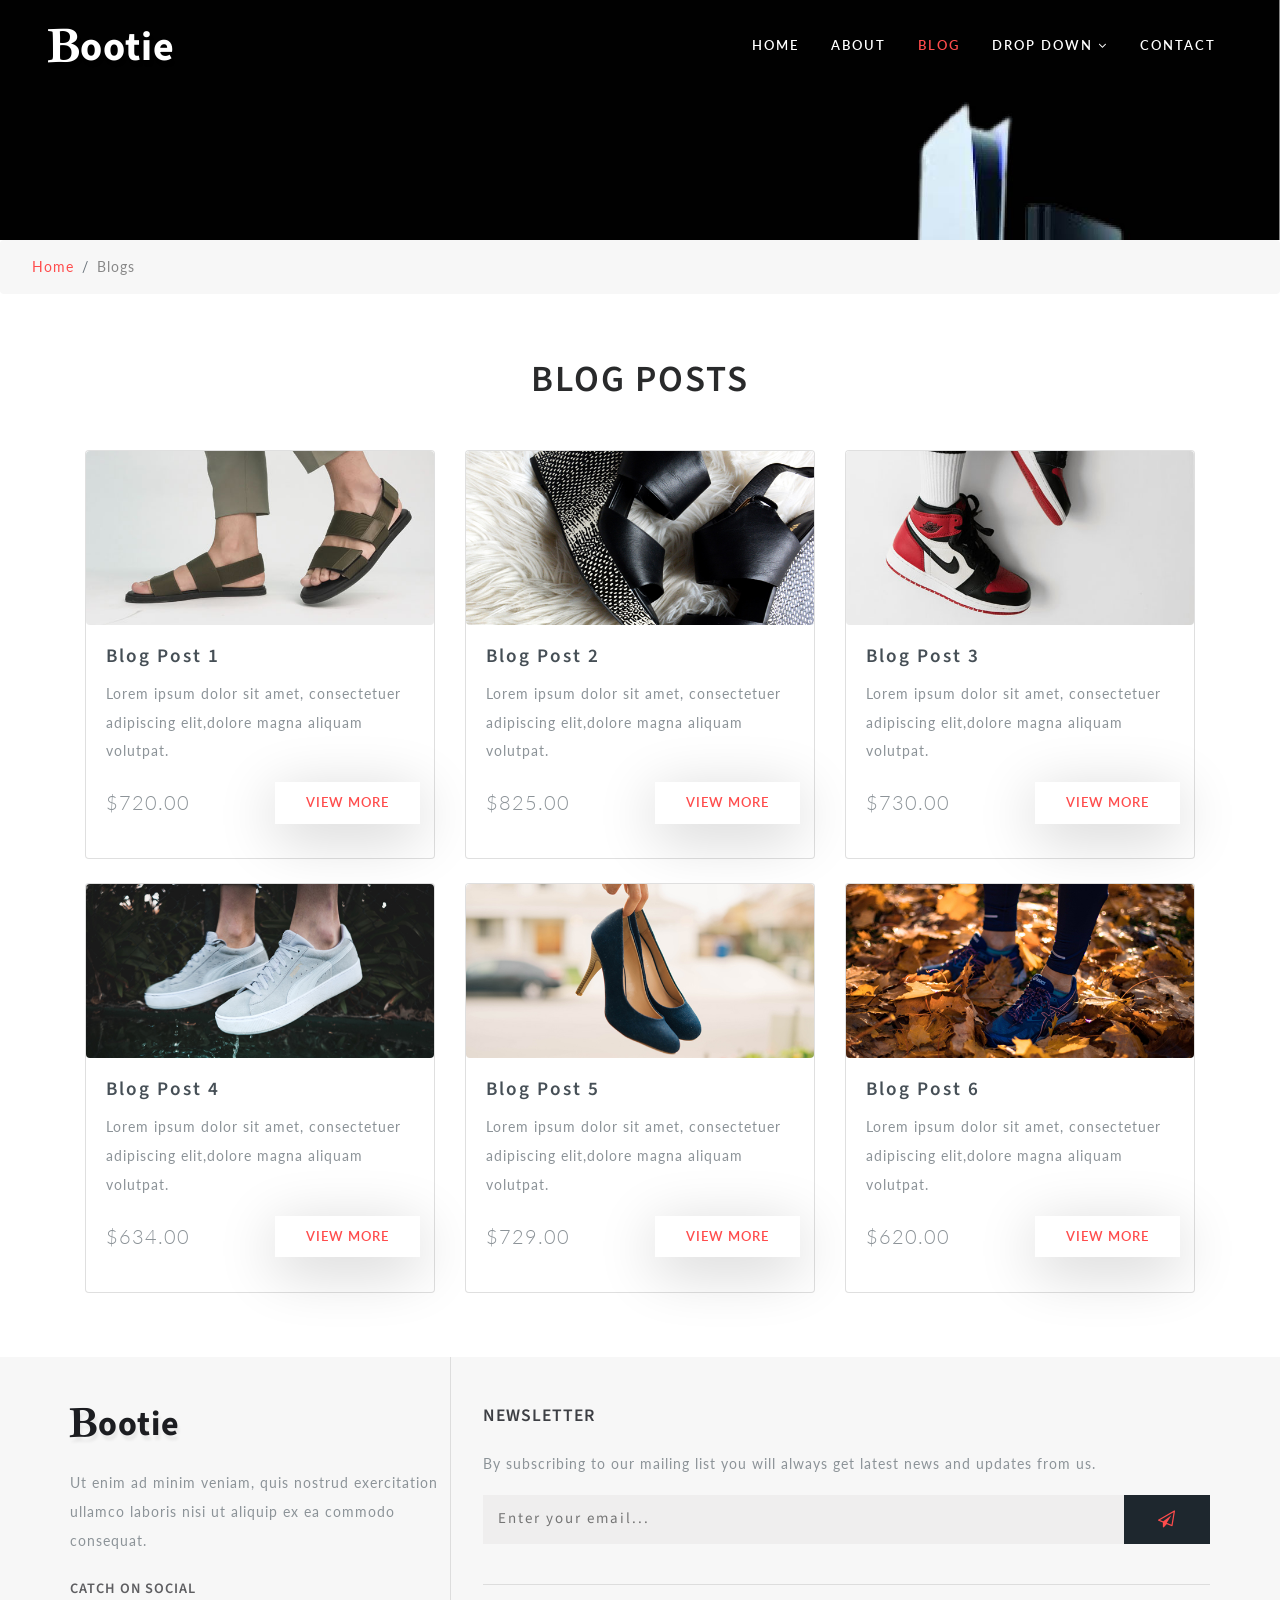
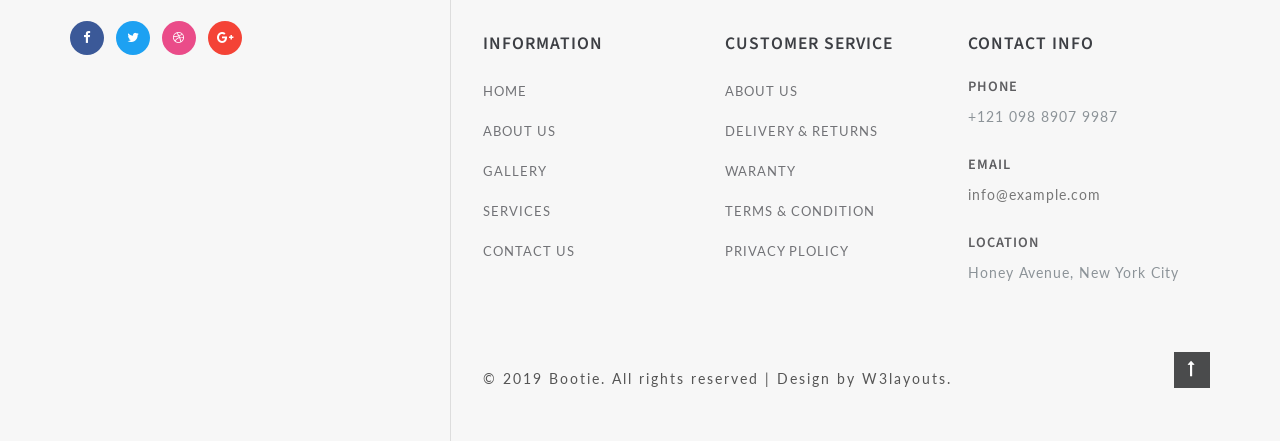
<file: assets/blog.html>
<!--
Author: W3layouts
Author URL: http://w3layouts.com
License: Creative Commons Attribution 3.0 Unported
License URL: http://creativecommons.org/licenses/by/3.0/
-->

<!DOCTYPE html>
<html lang="zxx">

<head>
    <title>Bootie Ecommerce Bootstrap Responsive Web Template | Blog :: W3layouts</title>
    <!-- Meta tag Keywords -->
    <meta name="viewport" content="width=device-width, initial-scale=1">
    <meta charset="UTF-8" />
    <meta name="keywords" content="Bootie Responsive web template, Bootstrap Web Templates, Flat Web Templates, Android Compatible web template, Smartphone Compatible web template, free webdesigns for Nokia, Samsung, LG, SonyEricsson, Motorola web design" />
    <script>
        addEventListener("load", function() {
            setTimeout(hideURLbar, 0);
        }, false);

        function hideURLbar() {
            window.scrollTo(0, 1);
        }
    </script>
    <!-- //Meta tag Keywords -->

    <!-- Custom-Files -->
    <link rel="stylesheet" href="css/bootstrap.css">
    <!-- Bootstrap-Core-CSS -->
    <link rel="stylesheet" href="css/style.css" type="text/css" media="all" />
    <!-- Style-CSS -->
    <!-- font-awesome-icons -->
    <link href="css/font-awesome.css" rel="stylesheet">
    <!-- //font-awesome-icons -->
    <!-- /Fonts -->
    <link href="//fonts.googleapis.com/css?family=Lato:100,100i,300,300i,400,400i,700" rel="stylesheet">
    <link href="//fonts.googleapis.com/css?family=Source+Sans+Pro:200,200i,300,300i,400,400i,600,600i,700,700i,900" rel="stylesheet">
    <!-- //Fonts -->

</head>

<body>

    <!-- mian-content -->
    <div class="main-banner inner" id="home">
        <!-- header -->
        <header class="header">
            <div class="container-fluid px-lg-5">
                <!-- nav -->
                <nav class="py-4">
                    <div id="logo">
                        <h1> <a href="index.html"><span class="fa fa-bold" aria-hidden="true"></span>ootie</a></h1>
                    </div>

                    <label for="drop" class="toggle">Menu</label>
                    <input type="checkbox" id="drop" />
                    <ul class="menu mt-2">
                        <li><a href="index.html">Home</a></li>
                        <li><a href="about.html">About</a></li>
                        <li class="active"><a href="blog.html">Blog</a></li>
                        <li>
                            <!-- First Tier Drop Down -->
                            <label for="drop-2" class="toggle">Drop Down <span class="fa fa-angle-down" aria-hidden="true"></span> </label>
                            <a href="#">Drop Down <span class="fa fa-angle-down" aria-hidden="true"></span></a>
                            <input type="checkbox" id="drop-2" />
                            <ul>
                                <li><a href="blog.html">Blog</a></li>
                                <li><a href="shop.html">Shop Now</a></li>
                                <li><a href="single.html">Single Page</a></li>
                            </ul>
                        </li>
                        <li><a href="contact.html">Contact</a></li>
                    </ul>
                </nav>
                <!-- //nav -->
            </div>
        </header>
        <!-- //header -->

    </div>
    <!--//main-content-->
    <!---->
    <ol class="breadcrumb">
        <li class="breadcrumb-item">
            <a href="index.html">Home</a>
        </li>
        <li class="breadcrumb-item active">Blogs</li>
    </ol>
    <!---->
    <!--// mian-content -->
    <!-- banner -->
    <section class="ab-info-main py-5">
        <div class="container py-lg-3">
            <div class="ab-info-grids">
                <h3 class="tittle text-center mb-lg-5 mb-3">Blog Posts</h3>
                <div id="products" class="row view-group">
                    <div class="item col-lg-4">
                        <div class="thumbnail card">
                            <div class="img-event">
                                <img class="group list-group-image img-fluid" src="images/img2.jpg" alt="" />
                            </div>
                            <div class="caption card-body">
                                <h4 class="group card-title inner list-group-item-heading">
                                    Blog Post 1</h4>
                                <p class="group inner list-group-item-text">
                                    Lorem ipsum dolor sit amet, consectetuer adipiscing elit,dolore magna aliquam volutpat.</p>
                                <div class="row">
                                    <div class="col-6">
                                        <p class="lead">
                                            $720.00</p>
                                    </div>
                                    <div class="col-6 ban-buttons">
                                        <a class="btn btn-course" href="single.html">View More</a>
                                    </div>
                                </div>
                            </div>
                        </div>
                    </div>
                    <div class="item col-lg-4">
                        <div class="thumbnail card">
                            <div class="img-event">
                                <img class="group list-group-image img-fluid" src="images/img5.jpg" alt="" />
                            </div>
                            <div class="caption card-body">
                                <h4 class="group card-title inner list-group-item-heading">
                                    Blog Post 2</h4>
                                <p class="group inner list-group-item-text">
                                    Lorem ipsum dolor sit amet, consectetuer adipiscing elit,dolore magna aliquam volutpat.</p>
                                <div class="row">
                                    <div class="col-6">
                                        <p class="lead">
                                            $825.00</p>
                                    </div>
                                    <div class="col-6 ban-buttons">
                                        <a class="btn btn-course" href="single.html">View More</a>
                                    </div>
                                </div>
                            </div>
                        </div>
                    </div>
                    <div class="item col-lg-4">
                        <div class="thumbnail card">
                            <div class="img-event">
                                <img class="group list-group-image img-fluid" src="images/img3.jpg" alt="" />
                            </div>
                            <div class="caption card-body">
                                <h4 class="group card-title inner list-group-item-heading">
                                    Blog Post 3</h4>
                                <p class="group inner list-group-item-text">
                                    Lorem ipsum dolor sit amet, consectetuer adipiscing elit,dolore magna aliquam volutpat.</p>
                                <div class="row">
                                    <div class="col-6">
                                        <p class="lead">
                                            $730.00</p>
                                    </div>
                                    <div class="col-6 ban-buttons">
                                        <a class="btn btn-course" href="single.html">View More</a>
                                    </div>
                                </div>
                            </div>
                        </div>
                    </div>
                    <div class="item col-lg-4 mt-lg-4">
                        <div class="thumbnail card">
                            <div class="img-event">
                                <img class="group list-group-image img-fluid" src="images/img4.jpg" alt="" />
                            </div>
                            <div class="caption card-body">
                                <h4 class="group card-title inner list-group-item-heading">
                                    Blog Post 4</h4>
                                <p class="group inner list-group-item-text">
                                    Lorem ipsum dolor sit amet, consectetuer adipiscing elit,dolore magna aliquam volutpat.</p>
                                <div class="row">
                                    <div class="col-6">
                                        <p class="lead">
                                            $634.00</p>
                                    </div>
                                    <div class="col-6 ban-buttons">
                                        <a class="btn btn-course" href="single.html">View More</a>
                                    </div>
                                </div>
                            </div>
                        </div>
                    </div>
                    <div class="item col-lg-4 mt-lg-4">
                        <div class="thumbnail card">
                            <div class="img-event">
                                <img class="group list-group-image img-fluid" src="images/img6.jpg" alt="" />
                            </div>
                            <div class="caption card-body">
                                <h4 class="group card-title inner list-group-item-heading">
                                    Blog Post 5</h4>
                                <p class="group inner list-group-item-text">
                                    Lorem ipsum dolor sit amet, consectetuer adipiscing elit,dolore magna aliquam volutpat.</p>
                                <div class="row">
                                    <div class="col-6">
                                        <p class="lead">
                                            $729.00</p>
                                    </div>
                                    <div class="col-6 ban-buttons">
                                        <a class="btn btn-course" href="single.html">View More</a>
                                    </div>
                                </div>
                            </div>
                        </div>
                    </div>
                    <div class="item col-lg-4 mt-lg-4">
                        <div class="thumbnail card">
                            <div class="img-event">
                                <img class="group list-group-image img-fluid" src="images/img7.jpg" alt="" />
                            </div>
                            <div class="caption card-body">
                                <h4 class="group card-title inner list-group-item-heading">
                                    Blog Post 6</h4>
                                <p class="group inner list-group-item-text">
                                    Lorem ipsum dolor sit amet, consectetuer adipiscing elit,dolore magna aliquam volutpat.</p>
                                <div class="row">
                                    <div class="col-6">
                                        <p class="lead">
                                            $620.00</p>
                                    </div>
                                    <div class="col-6 ban-buttons">
                                        <a class="btn btn-course" href="single.html">View More</a>
                                    </div>
                                </div>
                            </div>
                        </div>
                    </div>

                </div>
            </div>
        </div>
    </section>
    <!-- //banner -->
    <!-- footer -->
    <footer>
        <div class="container">
            <div class="row footer-top">
                <div class="col-lg-4 footer-grid_section_w3layouts">
                    <h2 class="logo-2 mb-lg-4 mb-3">
                        <a href="index.html"><span class="fa fa-bold" aria-hidden="true"></span>ootie</a>
                    </h2>
                    <p>Ut enim ad minim veniam, quis nostrud exercitation ullamco laboris nisi ut aliquip ex ea commodo consequat.</p>
                    <h4 class="sub-con-fo ad-info my-4">Catch on Social</h4>
                    <ul class="w3layouts_social_list list-unstyled">
                        <li>
                            <a href="#" class="w3pvt_facebook">
                                <span class="fa fa-facebook-f"></span>
                            </a>
                        </li>
                        <li class="mx-2">
                            <a href="#" class="w3pvt_twitter">
                                <span class="fa fa-twitter"></span>
                            </a>
                        </li>
                        <li>
                            <a href="#" class="w3pvt_dribble">
                                <span class="fa fa-dribbble"></span>
                            </a>
                        </li>
                        <li class="ml-2">
                            <a href="#" class="w3pvt_google">
                                <span class="fa fa-google-plus"></span>
                            </a>
                        </li>
                    </ul>
                </div>
                <div class="col-lg-8 footer-right">
                    <div class="w3layouts-news-letter">
                        <h3 class="footer-title text-uppercase text-wh mb-lg-4 mb-3">Newsletter</h3>

                        <p>By subscribing to our mailing list you will always get latest news and updates from us.</p>
                        <form action="#" method="post" class="w3layouts-newsletter">
                            <input type="email" name="Email" placeholder="Enter your email..." required="">
                            <button class="btn1"><span class="fa fa-paper-plane-o" aria-hidden="true"></span></button>

                        </form>
                    </div>
                    <div class="row mt-lg-4 bottom-w3layouts-sec-nav mx-0">
                        <div class="col-md-4 footer-grid_section_w3layouts">
                            <h3 class="footer-title text-uppercase text-wh mb-lg-4 mb-3">Information</h3>
                            <ul class="list-unstyled w3layouts-icons">
                                <li>
                                    <a href="index.html">Home</a>
                                </li>
                                <li class="mt-3">
                                    <a href="about.html">About Us</a>
                                </li>
                                <li class="mt-3">
                                    <a href="#">Gallery</a>
                                </li>
                                <li class="mt-3">
                                    <a href="#">Services</a>
                                </li>
                                <li class="mt-3">
                                    <a href="contact.html">Contact Us</a>
                                </li>
                            </ul>
                        </div>
                        <div class="col-md-4 footer-grid_section_w3layouts">
                            <!-- social icons -->
                            <div class="agileinfo_social_icons">
                                <h3 class="footer-title text-uppercase text-wh mb-lg-4 mb-3">Customer Service</h3>
                                <ul class="list-unstyled w3layouts-icons">

                                    <li>
                                        <a href="#">About Us</a>
                                    </li>
                                    <li class="mt-3">
                                        <a href="#">Delivery & Returns</a>
                                    </li>
                                    <li class="mt-3">
                                        <a href="#">Waranty</a>
                                    </li>
                                    <li class="mt-3">
                                        <a href="#">Terms & Condition</a>
                                    </li>
                                    <li class="mt-3">
                                        <a href="#">Privacy Plolicy</a>
                                    </li>
                                </ul>
                            </div>
                            <!-- social icons -->
                        </div>
                        <div class="col-md-4 footer-grid_section_w3layouts my-md-0 my-5">
                            <h3 class="footer-title text-uppercase text-wh mb-lg-4 mb-3">Contact Info</h3>
                            <div class="contact-info">
                                <div class="footer-address-inf">
                                    <h4 class="ad-info mb-2">Phone</h4>
                                    <p>+121 098 8907 9987</p>
                                </div>
                                <div class="footer-address-inf my-4">
                                    <h4 class="ad-info mb-2">Email </h4>
                                    <p><a href="mailto:info@example.com">info@example.com</a></p>
                                </div>
                                <div class="footer-address-inf">
                                    <h4 class="ad-info mb-2">Location</h4>
                                    <p>Honey Avenue, New York City</p>
                                </div>
                            </div>
                        </div>


                    </div>
                    <div class="cpy-right text-left row">
                        <p class="col-md-10">© 2019 Bootie. All rights reserved | Design by
                            <a href="http://w3layouts.com"> W3layouts.</a>
                        </p>
                        <!-- move top icon -->
                        <a href="#home" class="move-top text-right col-md-2"><span class="fa fa-long-arrow-up" aria-hidden="true"></span></a>
                        <!-- //move top icon -->
                    </div>
                </div>
            </div>
        </div>
    </footer>
    <!-- //footer -->
</body>

</html>
</file>
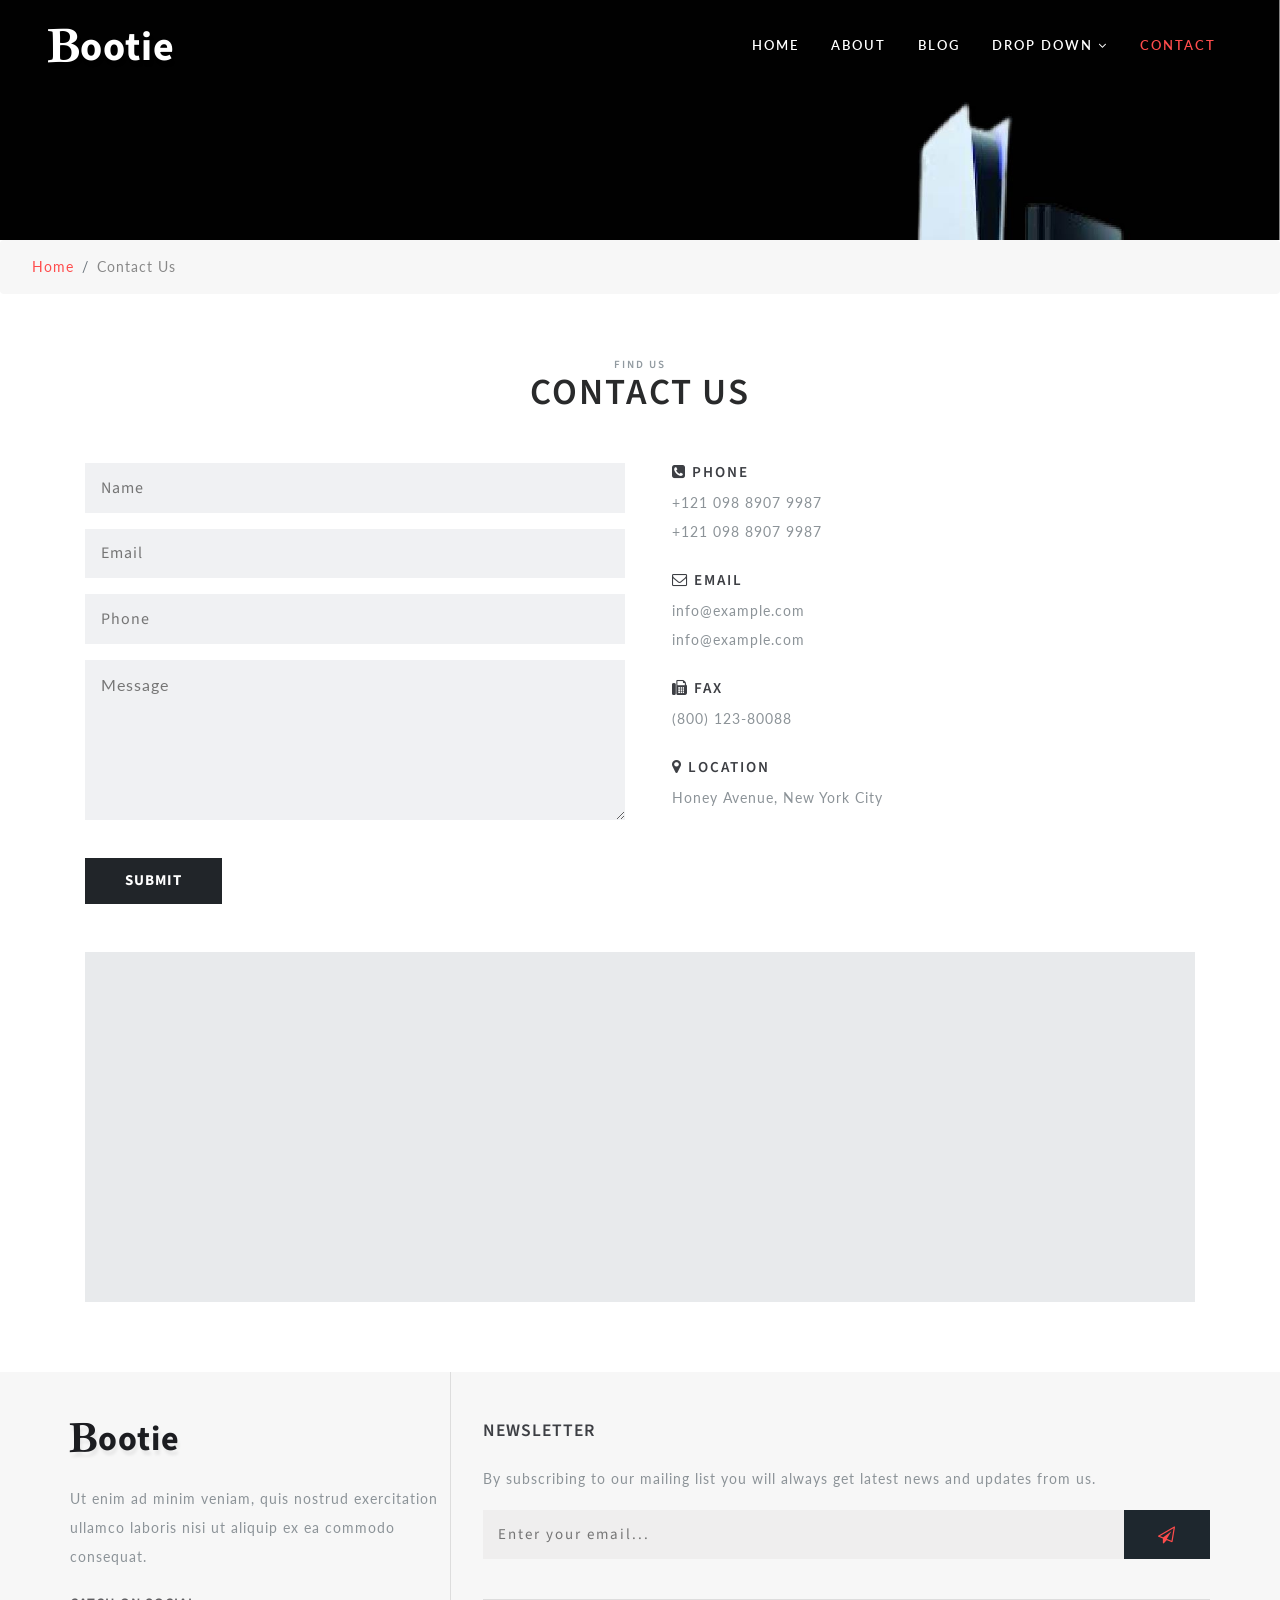
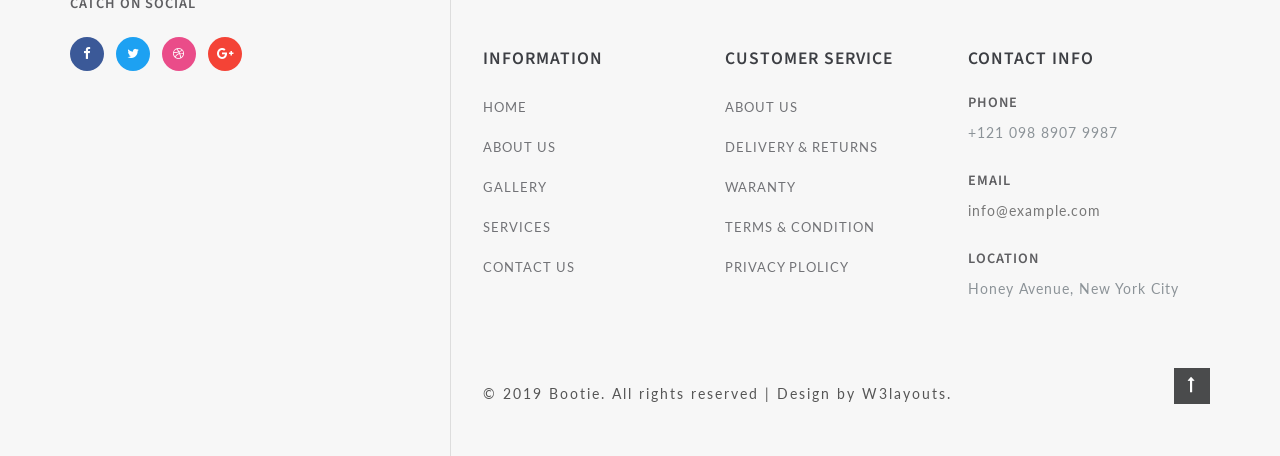
<file: assets/contact.html>
<!--
Author: W3layouts
Author URL: http://w3layouts.com
License: Creative Commons Attribution 3.0 Unported
License URL: http://creativecommons.org/licenses/by/3.0/
-->

<!DOCTYPE html>
<html lang="zxx">

<head>
    <title>Bootie Ecommerce Bootstrap Responsive Web Template | Contact :: W3layouts</title>
    <!-- Meta tag Keywords -->
    <meta name="viewport" content="width=device-width, initial-scale=1">
    <meta charset="UTF-8" />
    <meta name="keywords" content="Bootie Responsive web template, Bootstrap Web Templates, Flat Web Templates, Android Compatible web template, Smartphone Compatible web template, free webdesigns for Nokia, Samsung, LG, SonyEricsson, Motorola web design" />
    <script>
        addEventListener("load", function() {
            setTimeout(hideURLbar, 0);
        }, false);

        function hideURLbar() {
            window.scrollTo(0, 1);
        }
    </script>
    <!-- //Meta tag Keywords -->

    <!-- Custom-Files -->
    <link rel="stylesheet" href="css/bootstrap.css">
    <!-- Bootstrap-Core-CSS -->
    <link rel="stylesheet" href="css/style.css" type="text/css" media="all" />
    <!-- Style-CSS -->
    <!-- font-awesome-icons -->
    <link href="css/font-awesome.css" rel="stylesheet">
    <!-- //font-awesome-icons -->
    <!-- /Fonts -->
    <link href="//fonts.googleapis.com/css?family=Lato:100,100i,300,300i,400,400i,700" rel="stylesheet">
    <link href="//fonts.googleapis.com/css?family=Source+Sans+Pro:200,200i,300,300i,400,400i,600,600i,700,700i,900" rel="stylesheet">
    <!-- //Fonts -->

</head>

<body>

    <!-- mian-content -->
    <div class="main-banner inner" id="home">
        <!-- header -->
        <header class="header">
            <div class="container-fluid px-lg-5">
                <!-- nav -->
                <nav class="py-4">
                    <div id="logo">
                        <h1> <a href="index.html"><span class="fa fa-bold" aria-hidden="true"></span>ootie</a></h1>
                    </div>

                    <label for="drop" class="toggle">Menu</label>
                    <input type="checkbox" id="drop" />
                    <ul class="menu mt-2">
                        <li><a href="index.html">Home</a></li>
                        <li><a href="about.html">About</a></li>
                        <li><a href="blog.html">Blog</a></li>
                        <li>
                            <!-- First Tier Drop Down -->
                            <label for="drop-2" class="toggle">Drop Down <span class="fa fa-angle-down" aria-hidden="true"></span> </label>
                            <a href="#">Drop Down <span class="fa fa-angle-down" aria-hidden="true"></span></a>
                            <input type="checkbox" id="drop-2" />
                            <ul>
                                <li><a href="blog.html">Blog</a></li>
                                <li><a href="shop.html">Shop Now</a></li>
                                <li><a href="single.html">Single Page</a></li>
                            </ul>
                        </li>
                        <li class="active"><a href="contact.html">Contact</a></li>
                    </ul>
                </nav>
                <!-- //nav -->
            </div>
        </header>
        <!-- //header -->

    </div>
    <!--//main-content-->
    <!---->
    <ol class="breadcrumb">
        <li class="breadcrumb-item">
            <a href="index.html">Home</a>
        </li>
        <li class="breadcrumb-item active">Contact Us</li>
    </ol>
    <!---->
    <!--// mian-content -->
    <!-- banner -->
    <section class="ab-info-main py-5">
        <div class="container py-3">
            <h3 class="tittle text-center"><span class="sub-tittle">Find Us</span> Contact Us</h3>
            <div class="row contact-main-info mt-5">
                <div class="col-md-6 contact-right-content">
                    <form action="#" method="post">
                        <input type="text" name="Name" placeholder="Name" required="">
                        <input type="email" class="email" name="Email" placeholder="Email" required="">
                        <input type="text" name="Phone no" placeholder="Phone" required="">
                        <textarea name="Message" placeholder="Message" required=""></textarea>
                        <div class="read mt-3">
                            <input type="submit" value="Submit">
                        </div>
                    </form>
                </div>
                <div class="col-md-6 contact-left-content">
                    <div class="address-con">
                        <h4 class="mb-2"><span class="fa fa-phone-square" aria-hidden="true"></span> Phone</h4>
                        <p>+121 098 8907 9987</p>
                        <p>+121 098 8907 9987</p>
                    </div>
                    <div class="address-con my-4">
                        <h4 class="mb-2"><span class="fa fa-envelope-o" aria-hidden="true"></span> Email </h4>
                        <p><a href="mailto:info@example.com">info@example.com</a></p>
                        <p><a href="mailto:info@example.com">info@example.com</a></p>
                    </div>
                    <div class="address-con mb-4">
                        <h4 class="mb-2"><span class="fa fa-fax" aria-hidden="true"></span> Fax</h4>

                        <p>(800) 123-80088</p>
                    </div>
                    <div class="address-con">
                        <h4 class="mb-2"><span class="fa fa-map-marker" aria-hidden="true"></span> Location </h4>

                        <p>Honey Avenue, New York City</p>
                    </div>

                </div>

            </div>
            <div class="map-fo mt-lg-5 mt-4">
                <iframe src="https://www.google.com/maps/embed?pb=!1m18!1m12!1m3!1d423286.27404345275!2d-118.69191921441556!3d34.02016130939095!2m3!1f0!2f0!3f0!3m2!1i1024!2i768!4f13.1!3m3!1m2!1s0x80c2c75ddc27da13%3A0xe22fdf6f254608f4!2sLos+Angeles%2C+CA%2C+USA!5e0!3m2!1sen!2sin!4v1522474296007" allowfullscreen></iframe>
            </div>
        </div>
    </section>


    <!-- //contact -->
    <!-- footer -->
    <footer>
        <div class="container">
            <div class="row footer-top">
                <div class="col-lg-4 footer-grid_section_w3layouts">
                    <h2 class="logo-2 mb-lg-4 mb-3">
                        <a href="index.html"><span class="fa fa-bold" aria-hidden="true"></span>ootie</a>
                    </h2>
                    <p>Ut enim ad minim veniam, quis nostrud exercitation ullamco laboris nisi ut aliquip ex ea commodo consequat.</p>
                    <h4 class="sub-con-fo ad-info my-4">Catch on Social</h4>
                    <ul class="w3layouts_social_list list-unstyled">
                        <li>
                            <a href="#" class="w3pvt_facebook">
                                <span class="fa fa-facebook-f"></span>
                            </a>
                        </li>
                        <li class="mx-2">
                            <a href="#" class="w3pvt_twitter">
                                <span class="fa fa-twitter"></span>
                            </a>
                        </li>
                        <li>
                            <a href="#" class="w3pvt_dribble">
                                <span class="fa fa-dribbble"></span>
                            </a>
                        </li>
                        <li class="ml-2">
                            <a href="#" class="w3pvt_google">
                                <span class="fa fa-google-plus"></span>
                            </a>
                        </li>
                    </ul>
                </div>
                <div class="col-lg-8 footer-right">
                    <div class="w3layouts-news-letter">
                        <h3 class="footer-title text-uppercase text-wh mb-lg-4 mb-3">Newsletter</h3>

                        <p>By subscribing to our mailing list you will always get latest news and updates from us.</p>
                        <form action="#" method="post" class="w3layouts-newsletter">
                            <input type="email" name="Email" placeholder="Enter your email..." required="">
                            <button class="btn1"><span class="fa fa-paper-plane-o" aria-hidden="true"></span></button>

                        </form>
                    </div>
                    <div class="row mt-lg-4 bottom-w3layouts-sec-nav mx-0">
                        <div class="col-md-4 footer-grid_section_w3layouts">
                            <h3 class="footer-title text-uppercase text-wh mb-lg-4 mb-3">Information</h3>
                            <ul class="list-unstyled w3layouts-icons">
                                <li>
                                    <a href="index.html">Home</a>
                                </li>
                                <li class="mt-3">
                                    <a href="about.html">About Us</a>
                                </li>
                                <li class="mt-3">
                                    <a href="#">Gallery</a>
                                </li>
                                <li class="mt-3">
                                    <a href="#">Services</a>
                                </li>
                                <li class="mt-3">
                                    <a href="contact.html">Contact Us</a>
                                </li>
                            </ul>
                        </div>
                        <div class="col-md-4 footer-grid_section_w3layouts">
                            <!-- social icons -->
                            <div class="agileinfo_social_icons">
                                <h3 class="footer-title text-uppercase text-wh mb-lg-4 mb-3">Customer Service</h3>
                                <ul class="list-unstyled w3layouts-icons">

                                    <li>
                                        <a href="#">About Us</a>
                                    </li>
                                    <li class="mt-3">
                                        <a href="#">Delivery & Returns</a>
                                    </li>
                                    <li class="mt-3">
                                        <a href="#">Waranty</a>
                                    </li>
                                    <li class="mt-3">
                                        <a href="#">Terms & Condition</a>
                                    </li>
                                    <li class="mt-3">
                                        <a href="#">Privacy Plolicy</a>
                                    </li>
                                </ul>
                            </div>
                            <!-- social icons -->
                        </div>
                        <div class="col-md-4 footer-grid_section_w3layouts my-md-0 my-5">
                            <h3 class="footer-title text-uppercase text-wh mb-lg-4 mb-3">Contact Info</h3>
                            <div class="contact-info">
                                <div class="footer-address-inf">
                                    <h4 class="ad-info mb-2">Phone</h4>
                                    <p>+121 098 8907 9987</p>
                                </div>
                                <div class="footer-address-inf my-4">
                                    <h4 class="ad-info mb-2">Email </h4>
                                    <p><a href="mailto:info@example.com">info@example.com</a></p>
                                </div>
                                <div class="footer-address-inf">
                                    <h4 class="ad-info mb-2">Location</h4>
                                    <p>Honey Avenue, New York City</p>
                                </div>
                            </div>
                        </div>


                    </div>
                    <div class="cpy-right text-left row">
                        <p class="col-md-10">© 2019 Bootie. All rights reserved | Design by
                            <a href="http://w3layouts.com"> W3layouts.</a>
                        </p>
                        <!-- move top icon -->
                        <a href="#home" class="move-top text-right col-md-2"><span class="fa fa-long-arrow-up" aria-hidden="true"></span></a>
                        <!-- //move top icon -->
                    </div>
                </div>
            </div>
        </div>
    </footer>
    <!-- //footer -->
</body>

</html>
</file>
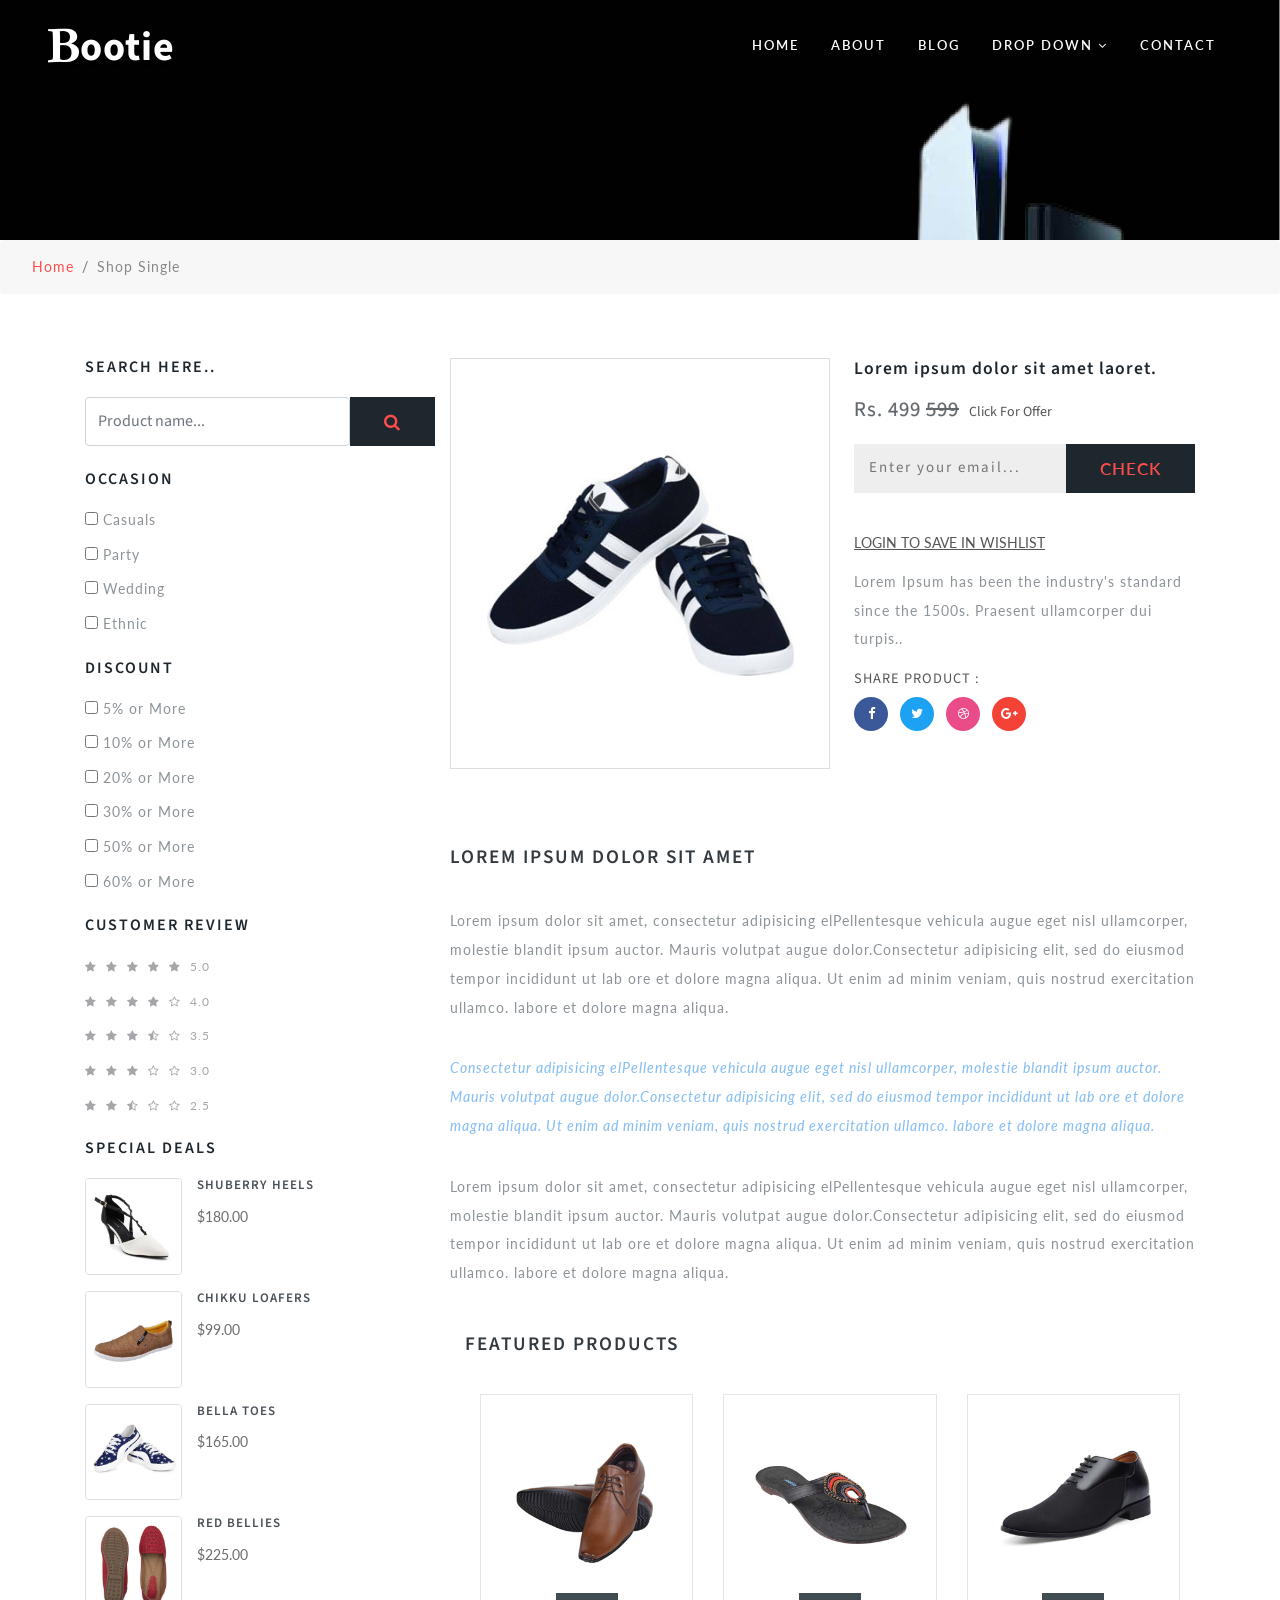
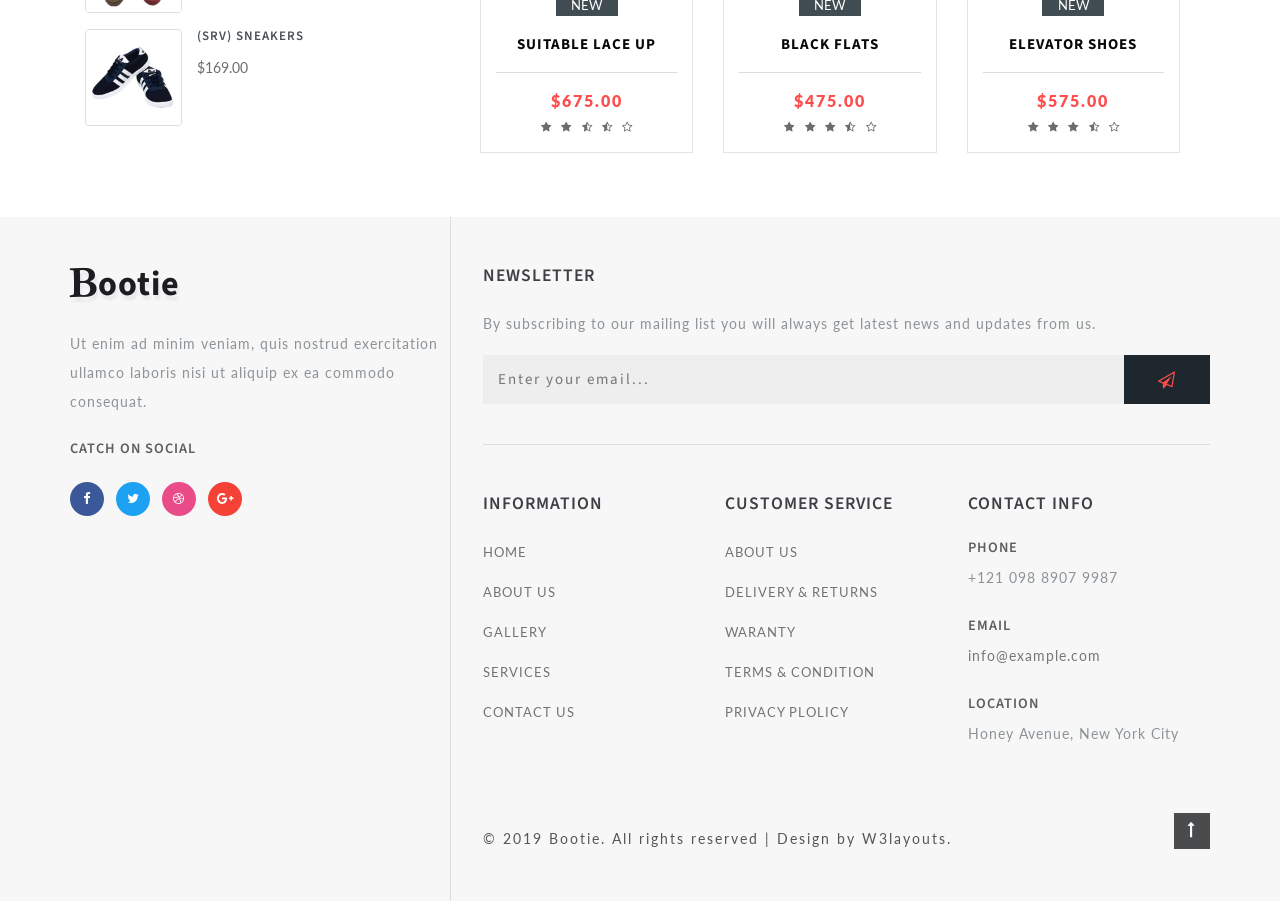
<file: assets/shop-single.html>
<!--
Author: W3layouts
Author URL: http://w3layouts.com
License: Creative Commons Attribution 3.0 Unported
License URL: http://creativecommons.org/licenses/by/3.0/
-->

<!DOCTYPE html>
<html lang="zxx">

<head>
    <title>Bootie Ecommerce Bootstrap Responsive Web Template | Shop-Single :: W3layouts</title>
    <!-- Meta tag Keywords -->
    <meta name="viewport" content="width=device-width, initial-scale=1">
    <meta charset="UTF-8" />
    <meta name="keywords" content="Bootie Responsive web template, Bootstrap Web Templates, Flat Web Templates, Android Compatible web template, Smartphone Compatible web template, free webdesigns for Nokia, Samsung, LG, SonyEricsson, Motorola web design" />
    <script>
        addEventListener("load", function() {
            setTimeout(hideURLbar, 0);
        }, false);

        function hideURLbar() {
            window.scrollTo(0, 1);
        }
    </script>
    <!-- //Meta tag Keywords -->

    <!-- Custom-Files -->
    <link rel="stylesheet" href="css/bootstrap.css">
    <!-- Bootstrap-Core-CSS -->
    <link rel="stylesheet" href="css/style.css" type="text/css" media="all" />
    <!-- Style-CSS -->
    <!-- font-awesome-icons -->
    <link href="css/font-awesome.css" rel="stylesheet">
    <!-- //font-awesome-icons -->
    <!-- /Fonts -->
    <link href="//fonts.googleapis.com/css?family=Lato:100,100i,300,300i,400,400i,700" rel="stylesheet">
    <link href="//fonts.googleapis.com/css?family=Source+Sans+Pro:200,200i,300,300i,400,400i,600,600i,700,700i,900" rel="stylesheet">
    <!-- //Fonts -->

</head>

<body>

    <!-- mian-content -->
    <div class="main-banner inner" id="home">
        <!-- header -->
        <header class="header">
            <div class="container-fluid px-lg-5">
                <!-- nav -->
                <nav class="py-4">
                    <div id="logo">
                        <h1> <a href="index.html"><span class="fa fa-bold" aria-hidden="true"></span>ootie</a></h1>
                    </div>

                    <label for="drop" class="toggle">Menu</label>
                    <input type="checkbox" id="drop" />
                    <ul class="menu mt-2">
                        <li><a href="index.html">Home</a></li>
                        <li><a href="about.html">About</a></li>
                        <li><a href="blog.html">Blog</a></li>
                        <li>
                            <!-- First Tier Drop Down -->
                            <label for="drop-2" class="toggle">Drop Down <span class="fa fa-angle-down" aria-hidden="true"></span> </label>
                            <a href="#">Drop Down <span class="fa fa-angle-down" aria-hidden="true"></span></a>
                            <input type="checkbox" id="drop-2" />
                            <ul>
                                <li><a href="blog.html">Blog</a></li>
                                <li><a href="shop.html">Shop Now</a></li>
                                <li><a href="shop-single.html">Single Page</a></li>
                            </ul>
                        </li>
                        <li><a href="contact.html">Contact</a></li>
                    </ul>
                </nav>
                <!-- //nav -->
            </div>
        </header>
        <!-- //header -->

    </div>
    <!--//main-content-->
    <!---->
    <ol class="breadcrumb">
        <li class="breadcrumb-item">
            <a href="index.html">Home</a>
        </li>
        <li class="breadcrumb-item active">Shop Single</li>
    </ol>
    <!---->
    <!-- banner -->
    <section class="ab-info-main py-md-5 py-4">
        <div class="container py-md-3">
            <!-- top Products -->
            <div class="row">
                <!-- product left -->
                <div class="side-bar col-lg-4">

                    <div class="search-bar w3layouts-newsletter">
                        <h3 class="sear-head">Search Here..</h3>
                        <form action="#" method="post" class="d-flex">
                            <input type="search" placeholder="Product name..." name="search" class="form-control" required="">
                            <button class="btn1"><span class="fa fa-search" aria-hidden="true"></span></button>
                        </form>
                    </div>
                    <!--preference -->
                    <div class="left-side my-4">
                        <h3 class="sear-head">Occasion</h3>
                        <ul class="w3layouts-box-list">
                            <li>
                                <input type="checkbox" class="checked">
                                <span class="span">Casuals</span>
                            </li>
                            <li>
                                <input type="checkbox" class="checked">
                                <span class="span">Party</span>
                            </li>
                            <li>
                                <input type="checkbox" class="checked">
                                <span class="span">Wedding</span>
                            </li>
                            <li>
                                <input type="checkbox" class="checked">
                                <span class="span">Ethnic</span>
                            </li>
                        </ul>
                    </div>
                    <!-- // preference -->
                    <!-- discounts -->
                    <div class="left-side">
                        <h3 class="sear-head">Discount</h3>
                        <ul class="w3layouts-box-list">
                            <li>
                                <input type="checkbox" class="checked">
                                <span class="span">5% or More</span>
                            </li>
                            <li>
                                <input type="checkbox" class="checked">
                                <span class="span">10% or More</span>
                            </li>
                            <li>
                                <input type="checkbox" class="checked">
                                <span class="span">20% or More</span>
                            </li>
                            <li>
                                <input type="checkbox" class="checked">
                                <span class="span">30% or More</span>
                            </li>
                            <li>
                                <input type="checkbox" class="checked">
                                <span class="span">50% or More</span>
                            </li>
                            <li>
                                <input type="checkbox" class="checked">
                                <span class="span">60% or More</span>
                            </li>
                        </ul>
                    </div>
                    <!-- //discounts -->
                    <!-- reviews -->
                    <div class="customer-rev left-side my-4">
                        <h3 class="sear-head">Customer Review</h3>
                        <ul class="w3layouts-box-list">
                            <li>
                                <a href="#">
                                    <span class="fa fa-star" aria-hidden="true"></span>
                                    <span class="fa fa-star" aria-hidden="true"></span>
                                    <span class="fa fa-star" aria-hidden="true"></span>
                                    <span class="fa fa-star" aria-hidden="true"></span>
                                    <span class="fa fa-star" aria-hidden="true"></span>
                                    <span>5.0</span>
                                </a>
                            </li>
                            <li>
                                <a href="#">
                                    <span class="fa fa-star" aria-hidden="true"></span>
                                    <span class="fa fa-star" aria-hidden="true"></span>
                                    <span class="fa fa-star" aria-hidden="true"></span>
                                    <span class="fa fa-star" aria-hidden="true"></span>
                                    <span class="fa fa-star-o" aria-hidden="true"></span>
                                    <span>4.0</span>
                                </a>
                            </li>
                            <li>
                                <a href="#">
                                    <span class="fa fa-star" aria-hidden="true"></span>
                                    <span class="fa fa-star" aria-hidden="true"></span>
                                    <span class="fa fa-star" aria-hidden="true"></span>
                                    <span class="fa fa-star-half-o" aria-hidden="true"></span>
                                    <span class="fa fa-star-o" aria-hidden="true"></span>
                                    <span>3.5</span>
                                </a>
                            </li>
                            <li>
                                <a href="#">
                                    <span class="fa fa-star" aria-hidden="true"></span>
                                    <span class="fa fa-star" aria-hidden="true"></span>
                                    <span class="fa fa-star" aria-hidden="true"></span>
                                    <span class="fa fa-star-o" aria-hidden="true"></span>
                                    <span class="fa fa-star-o" aria-hidden="true"></span>
                                    <span>3.0</span>
                                </a>
                            </li>
                            <li>
                                <a href="#">
                                    <span class="fa fa-star" aria-hidden="true"></span>
                                    <span class="fa fa-star" aria-hidden="true"></span>
                                    <span class="fa fa-star-half-o" aria-hidden="true"></span>
                                    <span class="fa fa-star-o" aria-hidden="true"></span>
                                    <span class="fa fa-star-o" aria-hidden="true"></span>
                                    <span>2.5</span>
                                </a>
                            </li>
                        </ul>
                    </div>
                    <!-- //reviews -->
                    <!-- deals -->
                    <div class="deal-leftmk left-side">
                        <h3 class="sear-head">Special Deals</h3>
                        <div class="special-sec1 row mb-3">
                            <div class="img-deals col-md-4">
                                <img src="images/s4.jpg" class="img-fluid" alt="">
                            </div>
                            <div class="img-deal1 col-md-4">
                                <h3>Shuberry Heels</h3>
                                <a href="shop-single.html">$180.00</a>
                            </div>

                        </div>
                        <div class="special-sec1 row">
                            <div class="img-deals col-md-4">
                                <img src="images/s2.jpg" class="img-fluid" alt="">
                            </div>
                            <div class="img-deal1 col-md-8">
                                <h3>Chikku Loafers</h3>
                                <a href="shop-single.html">$99.00</a>
                            </div>

                        </div>
                        <div class="special-sec1 row my-3">
                            <div class="img-deals col-md-4">
                                <img src="images/s1.jpg" class="img-fluid" alt="">
                            </div>
                            <div class="img-deal1 col-md-8">
                                <h3>Bella Toes</h3>
                                <a href="shop-single.html">$165.00</a>
                            </div>

                        </div>
                        <div class="special-sec1 row">
                            <div class="img-deals col-md-4">
                                <img src="images/s5.jpg" class="img-fluid" alt="">
                            </div>
                            <div class="img-deal1 col-md-8">
                                <h3>Red Bellies</h3>
                                <a href="shop-single.html">$225.00</a>
                            </div>

                        </div>
                        <div class="special-sec1 row mt-3">
                            <div class="img-deals col-md-4">
                                <img src="images/s3.jpg" class="img-fluid" alt="">
                            </div>
                            <div class="img-deal1 col-md-8">
                                <h3>(SRV) Sneakers</h3>
                                <a href="shop-single.html">$169.00</a>
                            </div>

                        </div>
                    </div>
                    <!-- //deals -->

                </div>
                <!-- //product left -->
                <!-- product right -->
                <div class="left-ads-display col-lg-8">
                    <div class="row">
                        <div class="desc1-left col-md-6">
                            <img src="images/d1.jpg" class="img-fluid" alt="">
                        </div>
                        <div class="desc1-right col-md-6 pl-lg-4">
                            <h3>Lorem ipsum dolor sit amet laoret.</h3>
                            <h5>Rs. 499 <span>599</span> <a href="#">click for offer</a></h5>
                            <div class="available mt-3">
                                <form action="#" method="post" class="w3layouts-newsletter">
                                    <input type="email" name="Email" placeholder="Enter your email..." required="">
                                    <button class="btn1">Check</button>

                                </form>
                                <span><a href="#">login to save in wishlist </a></span>
                                <p>Lorem Ipsum has been the industry's standard since the 1500s. Praesent ullamcorper dui turpis.. </p>
                            </div>
                            <div class="share-desc">
                                <div class="share">
                                    <h4>Share Product :</h4>
                                    <ul class="w3layouts_social_list list-unstyled">
                                        <li>
                                            <a href="#" class="w3pvt_facebook">
                                                <span class="fa fa-facebook-f"></span>
                                            </a>
                                        </li>
                                        <li class="mx-2">
                                            <a href="#" class="w3pvt_twitter">
                                                <span class="fa fa-twitter"></span>
                                            </a>
                                        </li>
                                        <li>
                                            <a href="#" class="w3pvt_dribble">
                                                <span class="fa fa-dribbble"></span>
                                            </a>
                                        </li>
                                        <li class="ml-2">
                                            <a href="#" class="w3pvt_google">
                                                <span class="fa fa-google-plus"></span>
                                            </a>
                                        </li>
                                    </ul>
                                </div>
                                <div class="clearfix"></div>
                            </div>
                        </div>
                    </div>
                    <div class="row sub-para-w3layouts mt-5">

                        <h3 class="shop-sing">Lorem ipsum dolor sit amet</h3>
                        <p>Lorem ipsum dolor sit amet, consectetur adipisicing elPellentesque vehicula augue eget nisl ullamcorper, molestie blandit ipsum auctor. Mauris volutpat augue dolor.Consectetur adipisicing elit, sed do eiusmod tempor incididunt ut lab ore et dolore magna aliqua. Ut enim ad minim veniam, quis nostrud exercitation ullamco. labore et dolore magna aliqua.</p>
                        <p class="mt-3 italic-blue">Consectetur adipisicing elPellentesque vehicula augue eget nisl ullamcorper, molestie blandit ipsum auctor. Mauris volutpat augue dolor.Consectetur adipisicing elit, sed do eiusmod tempor incididunt ut lab ore et dolore magna aliqua. Ut enim ad minim veniam, quis nostrud exercitation ullamco. labore et dolore magna aliqua.</p>
                        <p class="mt-3">Lorem ipsum dolor sit amet, consectetur adipisicing elPellentesque vehicula augue eget nisl ullamcorper, molestie blandit ipsum auctor. Mauris volutpat augue dolor.Consectetur adipisicing elit, sed do eiusmod tempor incididunt ut lab ore et dolore magna aliqua. Ut enim ad minim veniam, quis nostrud exercitation ullamco. labore et dolore magna aliqua.</p>
                    </div>

                    <h3 class="shop-sing">Featured Products</h3>
                    <div class="row m-0">
                        <div class="col-md-4 product-men">
                            <div class="product-shoe-info shoe text-center">
                                <div class="men-thumb-item">
                                    <img src="images/s10.jpg" class="img-fluid" alt="">
                                    <span class="product-new-top">New</span>
                                </div>
                                <div class="item-info-product">
                                    <h4>
                                        <a href="shop-single.html">Suitable Lace Up </a>
                                    </h4>

                                    <div class="product_price">
                                        <div class="grid-price">
                                            <span class="money">$675.00</span>
                                        </div>
                                    </div>
                                    <ul class="stars">
                                        <li><a href="#"><span class="fa fa-star" aria-hidden="true"></span></a></li>
                                        <li><a href="#"><span class="fa fa-star" aria-hidden="true"></span></a></li>
                                        <li><a href="#"><span class="fa fa-star-half-o" aria-hidden="true"></span></a></li>
                                        <li><a href="#"><span class="fa fa-star-half-o" aria-hidden="true"></span></a></li>
                                        <li><a href="#"><span class="fa fa-star-o" aria-hidden="true"></span></a></li>
                                    </ul>
                                </div>
                            </div>
                        </div>
                        <div class="col-md-4 product-men">
                            <div class="product-shoe-info shoe text-center">
                                <div class="men-thumb-item">
                                    <img src="images/s11.jpg" class="img-fluid" alt="">
                                    <span class="product-new-top">New</span>
                                </div>
                                <div class="item-info-product">
                                    <h4>
                                        <a href="shop-single.html">Black Flats</a>
                                    </h4>

                                    <div class="product_price">
                                        <div class="grid-price">
                                            <span class="money">$475.00</span>
                                        </div>
                                    </div>
                                    <ul class="stars">
                                        <li><a href="#"><span class="fa fa-star" aria-hidden="true"></span></a></li>
                                        <li><a href="#"><span class="fa fa-star" aria-hidden="true"></span></a></li>
                                        <li><a href="#"><span class="fa fa-star" aria-hidden="true"></span></a></li>
                                        <li><a href="#"><span class="fa fa-star-half-o" aria-hidden="true"></span></a></li>
                                        <li><a href="#"><span class="fa fa-star-o" aria-hidden="true"></span></a></li>
                                    </ul>
                                </div>
                            </div>
                        </div>
                        <div class="col-md-4 product-men">
                            <div class="product-shoe-info shoe text-center">
                                <div class="men-thumb-item">
                                    <img src="images/s12.jpg" class="img-fluid" alt="">
                                    <span class="product-new-top">New</span>
                                </div>
                                <div class="item-info-product">
                                    <h4>
                                        <a href="shop-single.html">Elevator Shoes </a>
                                    </h4>

                                    <div class="product_price">
                                        <div class="grid-price">
                                            <span class="money">$575.00</span>
                                        </div>
                                    </div>
                                    <ul class="stars">
                                        <li><a href="#"><span class="fa fa-star" aria-hidden="true"></span></a></li>
                                        <li><a href="#"><span class="fa fa-star" aria-hidden="true"></span></a></li>
                                        <li><a href="#"><span class="fa fa-star" aria-hidden="true"></span></a></li>
                                        <li><a href="#"><span class="fa fa-star-half-o" aria-hidden="true"></span></a></li>
                                        <li><a href="#"><span class="fa fa-star-o" aria-hidden="true"></span></a></li>
                                    </ul>
                                </div>
                            </div>
                        </div>
                    </div>
                </div>
            </div>
        </div>
    </section>
    <!-- //contact -->
    <!-- footer -->
    <footer>
        <div class="container">
            <div class="row footer-top">
                <div class="col-lg-4 footer-grid_section_w3layouts">
                    <h2 class="logo-2 mb-lg-4 mb-3">
                        <a href="index.html"><span class="fa fa-bold" aria-hidden="true"></span>ootie</a>
                    </h2>
                    <p>Ut enim ad minim veniam, quis nostrud exercitation ullamco laboris nisi ut aliquip ex ea commodo consequat.</p>
                    <h4 class="sub-con-fo ad-info my-4">Catch on Social</h4>
                    <ul class="w3layouts_social_list list-unstyled">
                        <li>
                            <a href="#" class="w3pvt_facebook">
                                <span class="fa fa-facebook-f"></span>
                            </a>
                        </li>
                        <li class="mx-2">
                            <a href="#" class="w3pvt_twitter">
                                <span class="fa fa-twitter"></span>
                            </a>
                        </li>
                        <li>
                            <a href="#" class="w3pvt_dribble">
                                <span class="fa fa-dribbble"></span>
                            </a>
                        </li>
                        <li class="ml-2">
                            <a href="#" class="w3pvt_google">
                                <span class="fa fa-google-plus"></span>
                            </a>
                        </li>
                    </ul>
                </div>
                <div class="col-lg-8 footer-right">
                    <div class="w3layouts-news-letter">
                        <h3 class="footer-title text-uppercase text-wh mb-lg-4 mb-3">Newsletter</h3>

                        <p>By subscribing to our mailing list you will always get latest news and updates from us.</p>
                        <form action="#" method="post" class="w3layouts-newsletter">
                            <input type="email" name="Email" placeholder="Enter your email..." required="">
                            <button class="btn1"><span class="fa fa-paper-plane-o" aria-hidden="true"></span></button>

                        </form>
                    </div>
                    <div class="row mt-lg-4 bottom-w3layouts-sec-nav mx-0">
                        <div class="col-md-4 footer-grid_section_w3layouts">
                            <h3 class="footer-title text-uppercase text-wh mb-lg-4 mb-3">Information</h3>
                            <ul class="list-unstyled w3layouts-icons">
                                <li>
                                    <a href="index.html">Home</a>
                                </li>
                                <li class="mt-3">
                                    <a href="about.html">About Us</a>
                                </li>
                                <li class="mt-3">
                                    <a href="#">Gallery</a>
                                </li>
                                <li class="mt-3">
                                    <a href="#">Services</a>
                                </li>
                                <li class="mt-3">
                                    <a href="contact.html">Contact Us</a>
                                </li>
                            </ul>
                        </div>
                        <div class="col-md-4 footer-grid_section_w3layouts">
                            <!-- social icons -->
                            <div class="agileinfo_social_icons">
                                <h3 class="footer-title text-uppercase text-wh mb-lg-4 mb-3">Customer Service</h3>
                                <ul class="list-unstyled w3layouts-icons">

                                    <li>
                                        <a href="#">About Us</a>
                                    </li>
                                    <li class="mt-3">
                                        <a href="#">Delivery & Returns</a>
                                    </li>
                                    <li class="mt-3">
                                        <a href="#">Waranty</a>
                                    </li>
                                    <li class="mt-3">
                                        <a href="#">Terms & Condition</a>
                                    </li>
                                    <li class="mt-3">
                                        <a href="#">Privacy Plolicy</a>
                                    </li>
                                </ul>
                            </div>
                            <!-- social icons -->
                        </div>
                        <div class="col-md-4 footer-grid_section_w3layouts my-md-0 my-5">
                            <h3 class="footer-title text-uppercase text-wh mb-lg-4 mb-3">Contact Info</h3>
                            <div class="contact-info">
                                <div class="footer-address-inf">
                                    <h4 class="ad-info mb-2">Phone</h4>
                                    <p>+121 098 8907 9987</p>
                                </div>
                                <div class="footer-address-inf my-4">
                                    <h4 class="ad-info mb-2">Email </h4>
                                    <p><a href="mailto:info@example.com">info@example.com</a></p>
                                </div>
                                <div class="footer-address-inf">
                                    <h4 class="ad-info mb-2">Location</h4>
                                    <p>Honey Avenue, New York City</p>
                                </div>
                            </div>
                        </div>


                    </div>
                    <div class="cpy-right text-left row">
                        <p class="col-md-10">© 2019 Bootie. All rights reserved | Design by
                            <a href="http://w3layouts.com"> W3layouts.</a>
                        </p>
                        <!-- move top icon -->
                        <a href="#home" class="move-top text-right col-md-2"><span class="fa fa-long-arrow-up" aria-hidden="true"></span></a>
                        <!-- //move top icon -->
                    </div>
                </div>
            </div>
        </div>
    </footer>
    <!-- //footer -->
</body>

</html>
</file>
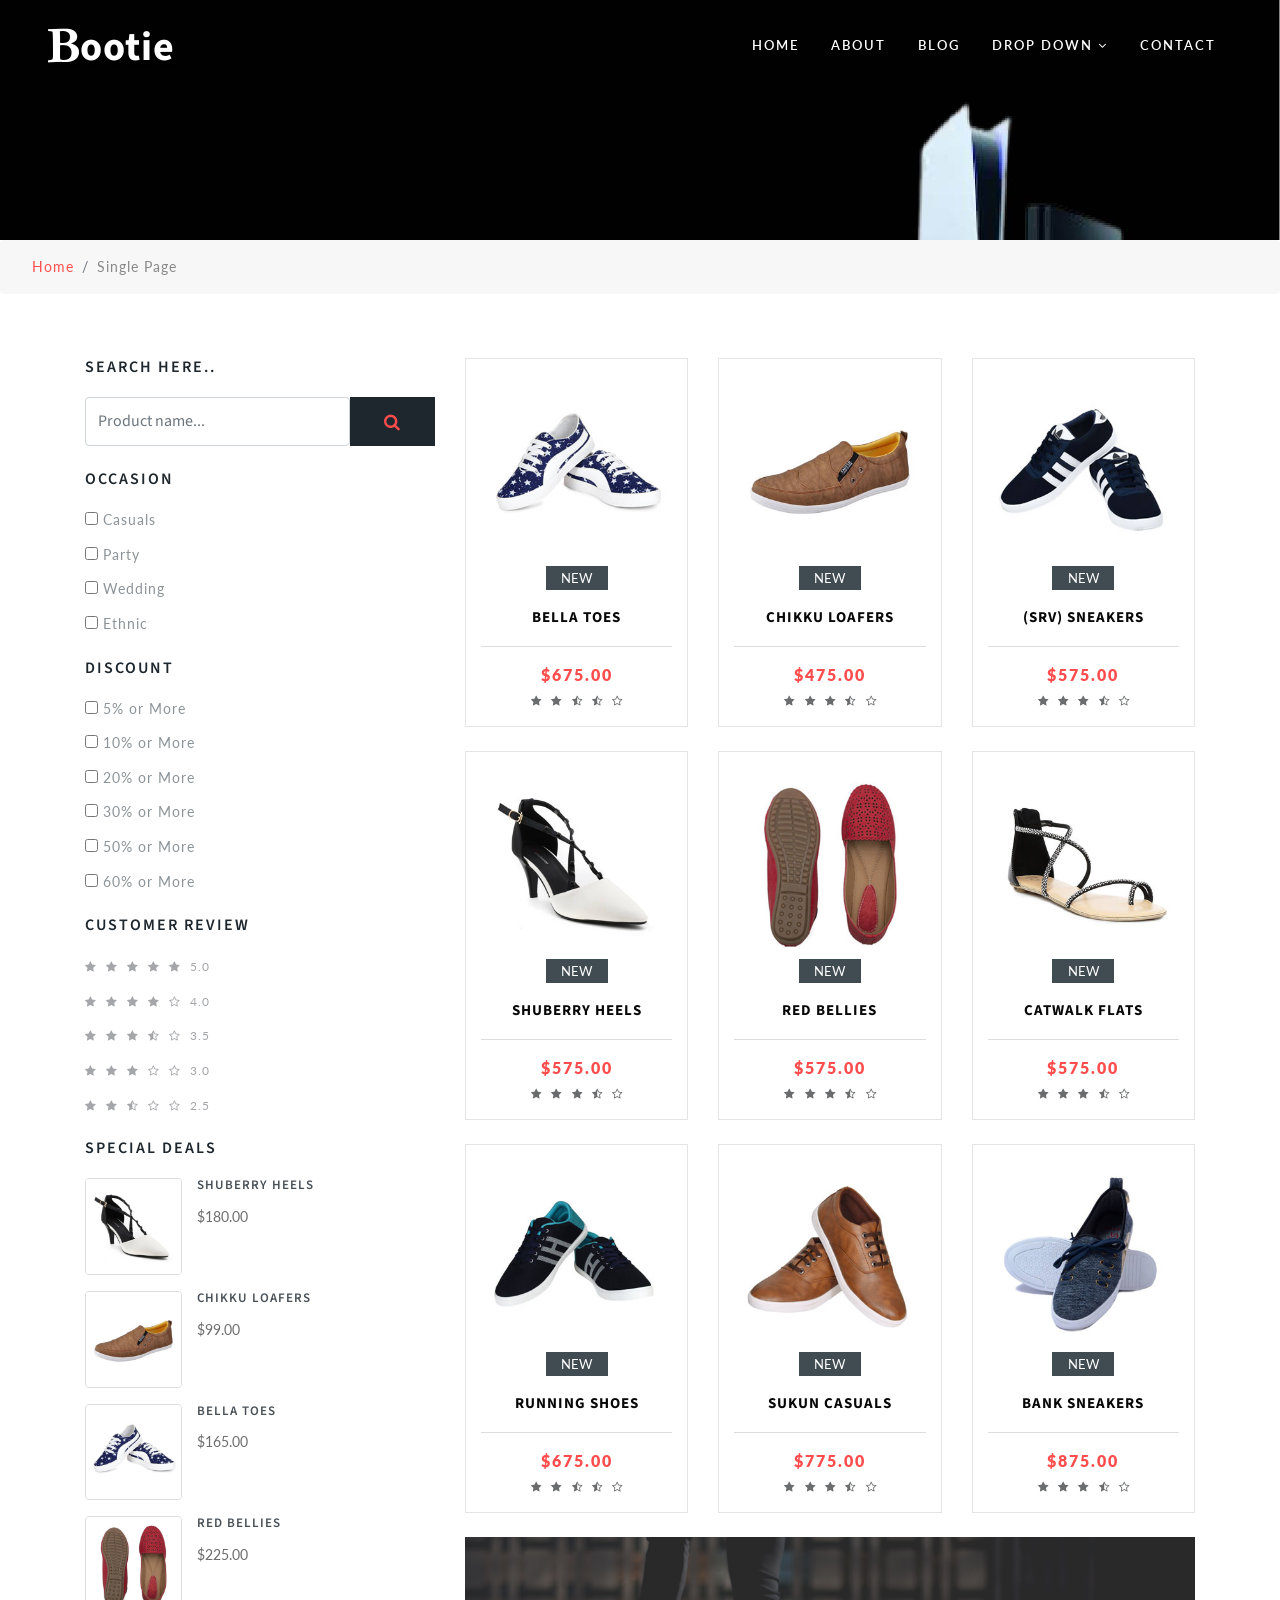
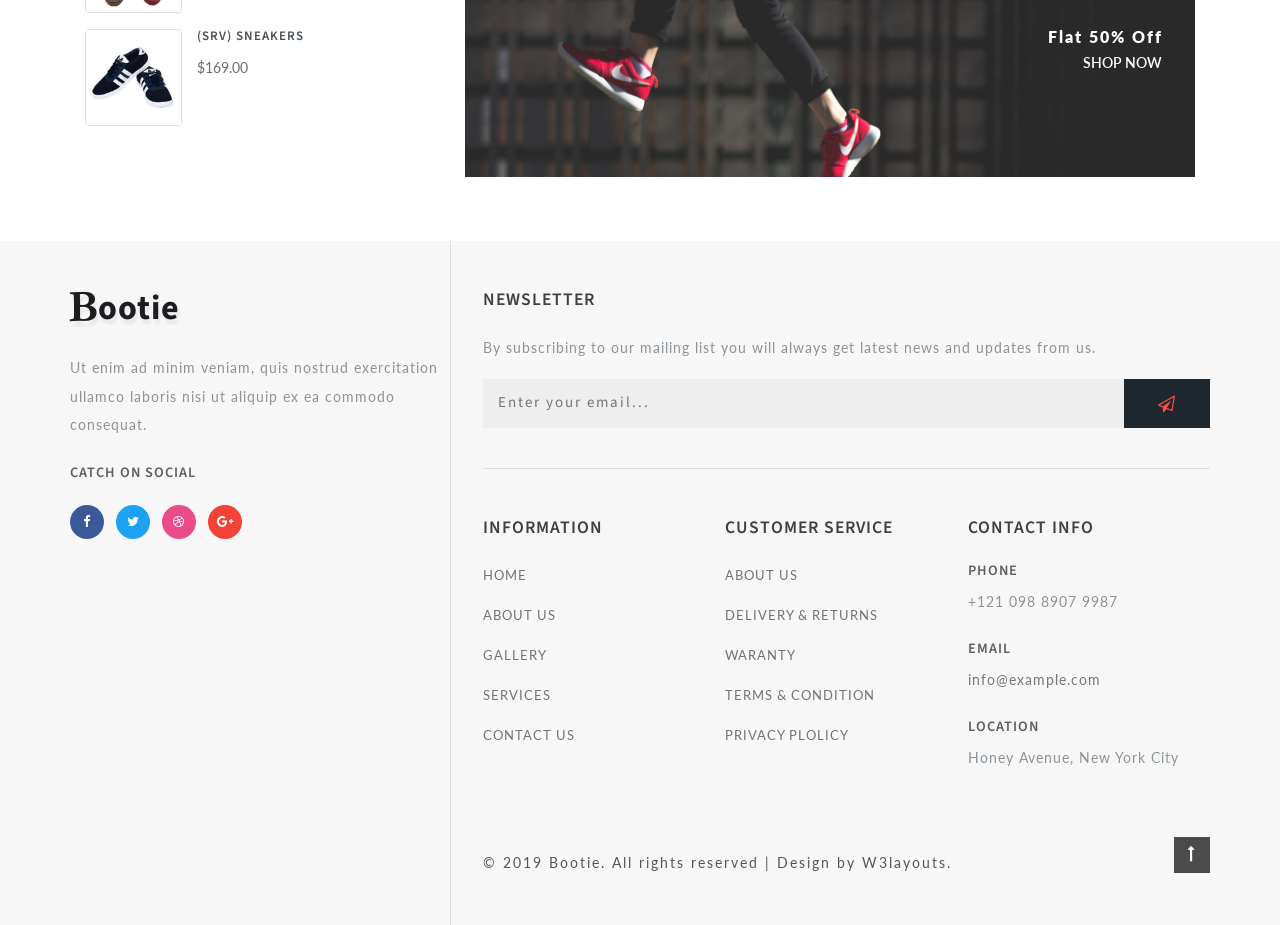
<file: assets/shop.html>
<!--
Author: W3layouts
Author URL: http://w3layouts.com
License: Creative Commons Attribution 3.0 Unported
License URL: http://creativecommons.org/licenses/by/3.0/
-->

<!DOCTYPE html>
<html lang="zxx">

<head>
    <title>Bootie Ecommerce Bootstrap Responsive Web Template | Shop :: W3layouts</title>
    <!-- Meta tag Keywords -->
    <meta name="viewport" content="width=device-width, initial-scale=1">
    <meta charset="UTF-8" />
    <meta name="keywords" content="Bootie Responsive web template, Bootstrap Web Templates, Flat Web Templates, Android Compatible web template, Smartphone Compatible web template, free webdesigns for Nokia, Samsung, LG, SonyEricsson, Motorola web design" />
    <script>
        addEventListener("load", function() {
            setTimeout(hideURLbar, 0);
        }, false);

        function hideURLbar() {
            window.scrollTo(0, 1);
        }
    </script>
    <!-- //Meta tag Keywords -->

    <!-- Custom-Files -->
    <link rel="stylesheet" href="css/bootstrap.css">
    <!-- Bootstrap-Core-CSS -->
    <link rel="stylesheet" href="css/style.css" type="text/css" media="all" />
    <!-- Style-CSS -->
    <!-- font-awesome-icons -->
    <link href="css/font-awesome.css" rel="stylesheet">
    <!-- //font-awesome-icons -->
    <!-- /Fonts -->
    <link href="//fonts.googleapis.com/css?family=Lato:100,100i,300,300i,400,400i,700" rel="stylesheet">
    <link href="//fonts.googleapis.com/css?family=Source+Sans+Pro:200,200i,300,300i,400,400i,600,600i,700,700i,900" rel="stylesheet">
    <!-- //Fonts -->

</head>

<body>

    <!-- mian-content -->
    <div class="main-banner inner" id="home">
        <!-- header -->
        <header class="header">
            <div class="container-fluid px-lg-5">
                <!-- nav -->
                <nav class="py-4">
                    <div id="logo">
                        <h1> <a href="index.html"><span class="fa fa-bold" aria-hidden="true"></span>ootie</a></h1>
                    </div>

                    <label for="drop" class="toggle">Menu</label>
                    <input type="checkbox" id="drop" />
                    <ul class="menu mt-2">
                        <li><a href="index.html">Home</a></li>
                        <li><a href="about.html">About</a></li>
                        <li><a href="blog.html">Blog</a></li>
                        <li>
                            <!-- First Tier Drop Down -->
                            <label for="drop-2" class="toggle">Drop Down <span class="fa fa-angle-down" aria-hidden="true"></span> </label>
                            <a href="#">Drop Down <span class="fa fa-angle-down" aria-hidden="true"></span></a>
                            <input type="checkbox" id="drop-2" />
                            <ul>
                                <li><a href="blog.html">Blog</a></li>
                                <li><a href="shop.html">Shop Now</a></li>
                                <li><a href="shop-single.html">Single Page</a></li>
                            </ul>
                        </li>
                        <li><a href="contact.html">Contact</a></li>
                    </ul>
                </nav>
                <!-- //nav -->
            </div>
        </header>
        <!-- //header -->

    </div>
    <!--//main-content-->
    <!---->
    <ol class="breadcrumb">
        <li class="breadcrumb-item">
            <a href="index.html">Home</a>
        </li>
        <li class="breadcrumb-item active">Single Page</li>
    </ol>
    <!---->
    <!-- banner -->
    <section class="ab-info-main py-md-5 py-4">
        <div class="container py-md-3">
            <!-- top Products -->
            <div class="row">
                <!-- product left -->
                <div class="side-bar col-lg-4">

                    <div class="search-bar w3layouts-newsletter">
                        <h3 class="sear-head">Search Here..</h3>
                        <form action="#" method="post" class="d-flex">
                            <input type="search" placeholder="Product name..." name="search" class="form-control" required="">
                            <button class="btn1"><span class="fa fa-search" aria-hidden="true"></span></button>
                        </form>
                    </div>
                    <!--preference -->
                    <div class="left-side my-4">
                        <h3 class="sear-head">Occasion</h3>
                        <ul class="w3layouts-box-list">
                            <li>
                                <input type="checkbox" class="checked">
                                <span class="span">Casuals</span>
                            </li>
                            <li>
                                <input type="checkbox" class="checked">
                                <span class="span">Party</span>
                            </li>
                            <li>
                                <input type="checkbox" class="checked">
                                <span class="span">Wedding</span>
                            </li>
                            <li>
                                <input type="checkbox" class="checked">
                                <span class="span">Ethnic</span>
                            </li>
                        </ul>
                    </div>
                    <!-- // preference -->
                    <!-- discounts -->
                    <div class="left-side">
                        <h3 class="sear-head">Discount</h3>
                        <ul class="w3layouts-box-list">
                            <li>
                                <input type="checkbox" class="checked">
                                <span class="span">5% or More</span>
                            </li>
                            <li>
                                <input type="checkbox" class="checked">
                                <span class="span">10% or More</span>
                            </li>
                            <li>
                                <input type="checkbox" class="checked">
                                <span class="span">20% or More</span>
                            </li>
                            <li>
                                <input type="checkbox" class="checked">
                                <span class="span">30% or More</span>
                            </li>
                            <li>
                                <input type="checkbox" class="checked">
                                <span class="span">50% or More</span>
                            </li>
                            <li>
                                <input type="checkbox" class="checked">
                                <span class="span">60% or More</span>
                            </li>
                        </ul>
                    </div>
                    <!-- //discounts -->
                    <!-- reviews -->
                    <div class="customer-rev left-side my-4">
                        <h3 class="sear-head">Customer Review</h3>
                        <ul class="w3layouts-box-list">
                            <li>
                                <a href="#">
                                    <span class="fa fa-star" aria-hidden="true"></span>
                                    <span class="fa fa-star" aria-hidden="true"></span>
                                    <span class="fa fa-star" aria-hidden="true"></span>
                                    <span class="fa fa-star" aria-hidden="true"></span>
                                    <span class="fa fa-star" aria-hidden="true"></span>
                                    <span>5.0</span>
                                </a>
                            </li>
                            <li>
                                <a href="#">
                                    <span class="fa fa-star" aria-hidden="true"></span>
                                    <span class="fa fa-star" aria-hidden="true"></span>
                                    <span class="fa fa-star" aria-hidden="true"></span>
                                    <span class="fa fa-star" aria-hidden="true"></span>
                                    <span class="fa fa-star-o" aria-hidden="true"></span>
                                    <span>4.0</span>
                                </a>
                            </li>
                            <li>
                                <a href="#">
                                    <span class="fa fa-star" aria-hidden="true"></span>
                                    <span class="fa fa-star" aria-hidden="true"></span>
                                    <span class="fa fa-star" aria-hidden="true"></span>
                                    <span class="fa fa-star-half-o" aria-hidden="true"></span>
                                    <span class="fa fa-star-o" aria-hidden="true"></span>
                                    <span>3.5</span>
                                </a>
                            </li>
                            <li>
                                <a href="#">
                                    <span class="fa fa-star" aria-hidden="true"></span>
                                    <span class="fa fa-star" aria-hidden="true"></span>
                                    <span class="fa fa-star" aria-hidden="true"></span>
                                    <span class="fa fa-star-o" aria-hidden="true"></span>
                                    <span class="fa fa-star-o" aria-hidden="true"></span>
                                    <span>3.0</span>
                                </a>
                            </li>
                            <li>
                                <a href="#">
                                    <span class="fa fa-star" aria-hidden="true"></span>
                                    <span class="fa fa-star" aria-hidden="true"></span>
                                    <span class="fa fa-star-half-o" aria-hidden="true"></span>
                                    <span class="fa fa-star-o" aria-hidden="true"></span>
                                    <span class="fa fa-star-o" aria-hidden="true"></span>
                                    <span>2.5</span>
                                </a>
                            </li>
                        </ul>
                    </div>
                    <!-- //reviews -->
                    <!-- deals -->
                    <div class="deal-leftmk left-side">
                        <h3 class="sear-head">Special Deals</h3>
                        <div class="special-sec1 row mb-3">
                            <div class="img-deals col-md-4">
                                <img src="images/s4.jpg" class="img-fluid" alt="">
                            </div>
                            <div class="img-deal1 col-md-4">
                                <h3>Shuberry Heels</h3>
                                <a href="shop-single.html">$180.00</a>
                            </div>

                        </div>
                        <div class="special-sec1 row">
                            <div class="img-deals col-md-4">
                                <img src="images/s2.jpg" class="img-fluid" alt="">
                            </div>
                            <div class="img-deal1 col-md-8">
                                <h3>Chikku Loafers</h3>
                                <a href="shop-single.html">$99.00</a>
                            </div>

                        </div>
                        <div class="special-sec1 row my-3">
                            <div class="img-deals col-md-4">
                                <img src="images/s1.jpg" class="img-fluid" alt="">
                            </div>
                            <div class="img-deal1 col-md-8">
                                <h3>Bella Toes</h3>
                                <a href="shop-single.html">$165.00</a>
                            </div>

                        </div>
                        <div class="special-sec1 row">
                            <div class="img-deals col-md-4">
                                <img src="images/s5.jpg" class="img-fluid" alt="">
                            </div>
                            <div class="img-deal1 col-md-8">
                                <h3>Red Bellies</h3>
                                <a href="shop-single.html">$225.00</a>
                            </div>

                        </div>
                        <div class="special-sec1 row mt-3">
                            <div class="img-deals col-md-4">
                                <img src="images/s3.jpg" class="img-fluid" alt="">
                            </div>
                            <div class="img-deal1 col-md-8">
                                <h3>(SRV) Sneakers</h3>
                                <a href="shop-single.html">$169.00</a>
                            </div>

                        </div>
                    </div>
                    <!-- //deals -->

                </div>
                <!-- //product left -->
                <!-- product right -->
                <div class="left-ads-display col-lg-8">
                    <div class="row">
                        <div class="col-md-4 product-men">
                            <div class="product-shoe-info shoe text-center">
                                <div class="men-thumb-item">
                                    <img src="images/s1.jpg" class="img-fluid" alt="">
                                    <span class="product-new-top">New</span>
                                </div>
                                <div class="item-info-product">
                                    <h4>
                                        <a href="shop-single.html">Bella Toes </a>
                                    </h4>

                                    <div class="product_price">
                                        <div class="grid-price">
                                            <span class="money">$675.00</span>
                                        </div>
                                    </div>
                                    <ul class="stars">
                                        <li><a href="#"><span class="fa fa-star" aria-hidden="true"></span></a></li>
                                        <li><a href="#"><span class="fa fa-star" aria-hidden="true"></span></a></li>
                                        <li><a href="#"><span class="fa fa-star-half-o" aria-hidden="true"></span></a></li>
                                        <li><a href="#"><span class="fa fa-star-half-o" aria-hidden="true"></span></a></li>
                                        <li><a href="#"><span class="fa fa-star-o" aria-hidden="true"></span></a></li>
                                    </ul>
                                </div>
                            </div>
                        </div>
                        <div class="col-md-4 product-men">
                            <div class="product-shoe-info shoe text-center">
                                <div class="men-thumb-item">
                                    <img src="images/s2.jpg" class="img-fluid" alt="">
                                    <span class="product-new-top">New</span>
                                </div>
                                <div class="item-info-product">
                                    <h4>
                                        <a href="shop-single.html">Chikku Loafers </a>
                                    </h4>

                                    <div class="product_price">
                                        <div class="grid-price">
                                            <span class="money">$475.00</span>
                                        </div>
                                    </div>
                                    <ul class="stars">
                                        <li><a href="#"><span class="fa fa-star" aria-hidden="true"></span></a></li>
                                        <li><a href="#"><span class="fa fa-star" aria-hidden="true"></span></a></li>
                                        <li><a href="#"><span class="fa fa-star" aria-hidden="true"></span></a></li>
                                        <li><a href="#"><span class="fa fa-star-half-o" aria-hidden="true"></span></a></li>
                                        <li><a href="#"><span class="fa fa-star-o" aria-hidden="true"></span></a></li>
                                    </ul>
                                </div>
                            </div>
                        </div>
                        <div class="col-md-4 product-men">
                            <div class="product-shoe-info shoe text-center">
                                <div class="men-thumb-item">
                                    <img src="images/s3.jpg" class="img-fluid" alt="">
                                    <span class="product-new-top">New</span>
                                </div>
                                <div class="item-info-product">
                                    <h4>
                                        <a href="shop-single.html">(SRV) Sneakers </a>
                                    </h4>

                                    <div class="product_price">
                                        <div class="grid-price">
                                            <span class="money">$575.00</span>
                                        </div>
                                    </div>
                                    <ul class="stars">
                                        <li><a href="#"><span class="fa fa-star" aria-hidden="true"></span></a></li>
                                        <li><a href="#"><span class="fa fa-star" aria-hidden="true"></span></a></li>
                                        <li><a href="#"><span class="fa fa-star" aria-hidden="true"></span></a></li>
                                        <li><a href="#"><span class="fa fa-star-half-o" aria-hidden="true"></span></a></li>
                                        <li><a href="#"><span class="fa fa-star-o" aria-hidden="true"></span></a></li>
                                    </ul>
                                </div>
                            </div>
                        </div>
                        <div class="col-md-4 product-men my-lg-4">
                            <div class="product-shoe-info shoe text-center">
                                <div class="men-thumb-item">
                                    <img src="images/s4.jpg" class="img-fluid" alt="">
                                    <span class="product-new-top">New</span>
                                </div>
                                <div class="item-info-product">
                                    <h4>
                                        <a href="shop-single.html">Shuberry Heels</a>
                                    </h4>

                                    <div class="product_price">
                                        <div class="grid-price">
                                            <span class="money">$575.00</span>
                                        </div>
                                    </div>
                                    <ul class="stars">
                                        <li><a href="#"><span class="fa fa-star" aria-hidden="true"></span></a></li>
                                        <li><a href="#"><span class="fa fa-star" aria-hidden="true"></span></a></li>
                                        <li><a href="#"><span class="fa fa-star" aria-hidden="true"></span></a></li>
                                        <li><a href="#"><span class="fa fa-star-half-o" aria-hidden="true"></span></a></li>
                                        <li><a href="#"><span class="fa fa-star-o" aria-hidden="true"></span></a></li>
                                    </ul>
                                </div>
                            </div>
                        </div>
                        <div class="col-md-4 product-men my-lg-4">
                            <div class="product-shoe-info shoe text-center">
                                <div class="men-thumb-item">
                                    <img src="images/s5.jpg" class="img-fluid" alt="">
                                    <span class="product-new-top">New</span>
                                </div>
                                <div class="item-info-product">
                                    <h4>
                                        <a href="shop-single.html">Red Bellies </a>
                                    </h4>

                                    <div class="product_price">
                                        <div class="grid-price">
                                            <span class="money">$575.00</span>
                                        </div>
                                    </div>
                                    <ul class="stars">
                                        <li><a href="#"><span class="fa fa-star" aria-hidden="true"></span></a></li>
                                        <li><a href="#"><span class="fa fa-star" aria-hidden="true"></span></a></li>
                                        <li><a href="#"><span class="fa fa-star" aria-hidden="true"></span></a></li>
                                        <li><a href="#"><span class="fa fa-star-half-o" aria-hidden="true"></span></a></li>
                                        <li><a href="#"><span class="fa fa-star-o" aria-hidden="true"></span></a></li>
                                    </ul>
                                </div>
                            </div>
                        </div>
                        <div class="col-md-4 product-men my-lg-4">
                            <div class="product-shoe-info shoe text-center">
                                <div class="men-thumb-item">
                                    <img src="images/s6.jpg" class="img-fluid" alt="">
                                    <span class="product-new-top">New</span>
                                </div>
                                <div class="item-info-product">
                                    <h4>
                                        <a href="shop-single.html">Catwalk Flats </a>
                                    </h4>

                                    <div class="product_price">
                                        <div class="grid-price">
                                            <span class="money">$575.00</span>
                                        </div>
                                    </div>
                                    <ul class="stars">
                                        <li><a href="#"><span class="fa fa-star" aria-hidden="true"></span></a></li>
                                        <li><a href="#"><span class="fa fa-star" aria-hidden="true"></span></a></li>
                                        <li><a href="#"><span class="fa fa-star" aria-hidden="true"></span></a></li>
                                        <li><a href="#"><span class="fa fa-star-half-o" aria-hidden="true"></span></a></li>
                                        <li><a href="#"><span class="fa fa-star-o" aria-hidden="true"></span></a></li>
                                    </ul>
                                </div>
                            </div>
                        </div>
                        <div class="col-md-4 product-men">
                            <div class="product-shoe-info shoe text-center">
                                <div class="men-thumb-item">
                                    <img src="images/s7.jpg" class="img-fluid" alt="">
                                    <span class="product-new-top">New</span>
                                </div>
                                <div class="item-info-product">
                                    <h4>
                                        <a href="shop-single.html">Running Shoes </a>
                                    </h4>

                                    <div class="product_price">
                                        <div class="grid-price">
                                            <span class="money">$675.00</span>
                                        </div>
                                    </div>
                                    <ul class="stars">
                                        <li><a href="#"><span class="fa fa-star" aria-hidden="true"></span></a></li>
                                        <li><a href="#"><span class="fa fa-star" aria-hidden="true"></span></a></li>
                                        <li><a href="#"><span class="fa fa-star-half-o" aria-hidden="true"></span></a></li>
                                        <li><a href="#"><span class="fa fa-star-half-o" aria-hidden="true"></span></a></li>
                                        <li><a href="#"><span class="fa fa-star-o" aria-hidden="true"></span></a></li>
                                    </ul>
                                </div>
                            </div>
                        </div>
                        <div class="col-md-4 product-men">
                            <div class="product-shoe-info shoe text-center">
                                <div class="men-thumb-item">
                                    <img src="images/s8.jpg" class="img-fluid" alt="">
                                    <span class="product-new-top">New</span>
                                </div>
                                <div class="item-info-product">
                                    <h4>
                                        <a href="shop-single.html">Sukun Casuals </a>
                                    </h4>

                                    <div class="product_price">
                                        <div class="grid-price ">
                                            <span class="money ">$775.00</span>
                                        </div>
                                    </div>
                                    <ul class="stars">
                                        <li><a href="#"><span class="fa fa-star" aria-hidden="true"></span></a></li>
                                        <li><a href="#"><span class="fa fa-star" aria-hidden="true"></span></a></li>
                                        <li><a href="#"><span class="fa fa-star" aria-hidden="true"></span></a></li>
                                        <li><a href="#"><span class="fa fa-star-half-o" aria-hidden="true"></span></a></li>
                                        <li><a href="#"><span class="fa fa-star-o" aria-hidden="true"></span></a></li>
                                    </ul>
                                </div>
                            </div>
                        </div>
                        <div class="col-md-4 product-men">
                            <div class="product-shoe-info shoe text-center">
                                <div class="men-thumb-item">
                                    <img src="images/s9.jpg" class="img-fluid" alt="">
                                    <span class="product-new-top">New</span>
                                </div>
                                <div class="item-info-product">
                                    <h4>
                                        <a href="shop-single.html">Bank Sneakers</a>
                                    </h4>

                                    <div class="product_price">
                                        <div class="grid-price">
                                            <span class="money">$875.00</span>
                                        </div>
                                    </div>
                                    <ul class="stars">
                                        <li><a href="#"><span class="fa fa-star" aria-hidden="true"></span></a></li>
                                        <li><a href="#"><span class="fa fa-star" aria-hidden="true"></span></a></li>
                                        <li><a href="#"><span class="fa fa-star" aria-hidden="true"></span></a></li>
                                        <li><a href="#"><span class="fa fa-star-half-o" aria-hidden="true"></span></a></li>
                                        <li><a href="#"><span class="fa fa-star-o" aria-hidden="true"></span></a></li>
                                    </ul>
                                </div>
                            </div>
                        </div>
                    </div>
                    <div class="grid-img-right mt-4 text-right">
                        <span class="money">Flat 50% Off</span>
                        <a href="shop-single.html" class="btn">Shop Now</a>
                    </div>
                </div>
            </div>
        </div>
    </section>
    <!-- //contact -->
    <!-- footer -->
    <footer>
        <div class="container">
            <div class="row footer-top">
                <div class="col-lg-4 footer-grid_section_w3layouts">
                    <h2 class="logo-2 mb-lg-4 mb-3">
                        <a href="index.html"><span class="fa fa-bold" aria-hidden="true"></span>ootie</a>
                    </h2>
                    <p>Ut enim ad minim veniam, quis nostrud exercitation ullamco laboris nisi ut aliquip ex ea commodo consequat.</p>
                    <h4 class="sub-con-fo ad-info my-4">Catch on Social</h4>
                    <ul class="w3layouts_social_list list-unstyled">
                        <li>
                            <a href="#" class="w3pvt_facebook">
                                <span class="fa fa-facebook-f"></span>
                            </a>
                        </li>
                        <li class="mx-2">
                            <a href="#" class="w3pvt_twitter">
                                <span class="fa fa-twitter"></span>
                            </a>
                        </li>
                        <li>
                            <a href="#" class="w3pvt_dribble">
                                <span class="fa fa-dribbble"></span>
                            </a>
                        </li>
                        <li class="ml-2">
                            <a href="#" class="w3pvt_google">
                                <span class="fa fa-google-plus"></span>
                            </a>
                        </li>
                    </ul>
                </div>
                <div class="col-lg-8 footer-right">
                    <div class="w3layouts-news-letter">
                        <h3 class="footer-title text-uppercase text-wh mb-lg-4 mb-3">Newsletter</h3>

                        <p>By subscribing to our mailing list you will always get latest news and updates from us.</p>
                        <form action="#" method="post" class="w3layouts-newsletter">
                            <input type="email" name="Email" placeholder="Enter your email..." required="">
                            <button class="btn1"><span class="fa fa-paper-plane-o" aria-hidden="true"></span></button>

                        </form>
                    </div>
                    <div class="row mt-lg-4 bottom-w3layouts-sec-nav mx-0">
                        <div class="col-md-4 footer-grid_section_w3layouts">
                            <h3 class="footer-title text-uppercase text-wh mb-lg-4 mb-3">Information</h3>
                            <ul class="list-unstyled w3layouts-icons">
                                <li>
                                    <a href="index.html">Home</a>
                                </li>
                                <li class="mt-3">
                                    <a href="about.html">About Us</a>
                                </li>
                                <li class="mt-3">
                                    <a href="#">Gallery</a>
                                </li>
                                <li class="mt-3">
                                    <a href="#">Services</a>
                                </li>
                                <li class="mt-3">
                                    <a href="contact.html">Contact Us</a>
                                </li>
                            </ul>
                        </div>
                        <div class="col-md-4 footer-grid_section_w3layouts">
                            <!-- social icons -->
                            <div class="agileinfo_social_icons">
                                <h3 class="footer-title text-uppercase text-wh mb-lg-4 mb-3">Customer Service</h3>
                                <ul class="list-unstyled w3layouts-icons">

                                    <li>
                                        <a href="#">About Us</a>
                                    </li>
                                    <li class="mt-3">
                                        <a href="#">Delivery & Returns</a>
                                    </li>
                                    <li class="mt-3">
                                        <a href="#">Waranty</a>
                                    </li>
                                    <li class="mt-3">
                                        <a href="#">Terms & Condition</a>
                                    </li>
                                    <li class="mt-3">
                                        <a href="#">Privacy Plolicy</a>
                                    </li>
                                </ul>
                            </div>
                            <!-- social icons -->
                        </div>
                        <div class="col-md-4 footer-grid_section_w3layouts my-md-0 my-5">
                            <h3 class="footer-title text-uppercase text-wh mb-lg-4 mb-3">Contact Info</h3>
                            <div class="contact-info">
                                <div class="footer-address-inf">
                                    <h4 class="ad-info mb-2">Phone</h4>
                                    <p>+121 098 8907 9987</p>
                                </div>
                                <div class="footer-address-inf my-4">
                                    <h4 class="ad-info mb-2">Email </h4>
                                    <p><a href="mailto:info@example.com">info@example.com</a></p>
                                </div>
                                <div class="footer-address-inf">
                                    <h4 class="ad-info mb-2">Location</h4>
                                    <p>Honey Avenue, New York City</p>
                                </div>
                            </div>
                        </div>


                    </div>
                    <div class="cpy-right text-left row">
                        <p class="col-md-10">© 2019 Bootie. All rights reserved | Design by
                            <a href="http://w3layouts.com"> W3layouts.</a>
                        </p>
                        <!-- move top icon -->
                        <a href="#home" class="move-top text-right col-md-2"><span class="fa fa-long-arrow-up" aria-hidden="true"></span></a>
                        <!-- //move top icon -->
                    </div>
                </div>
            </div>
        </div>
    </footer>
    <!-- //footer -->
</body>

</html>
</file>
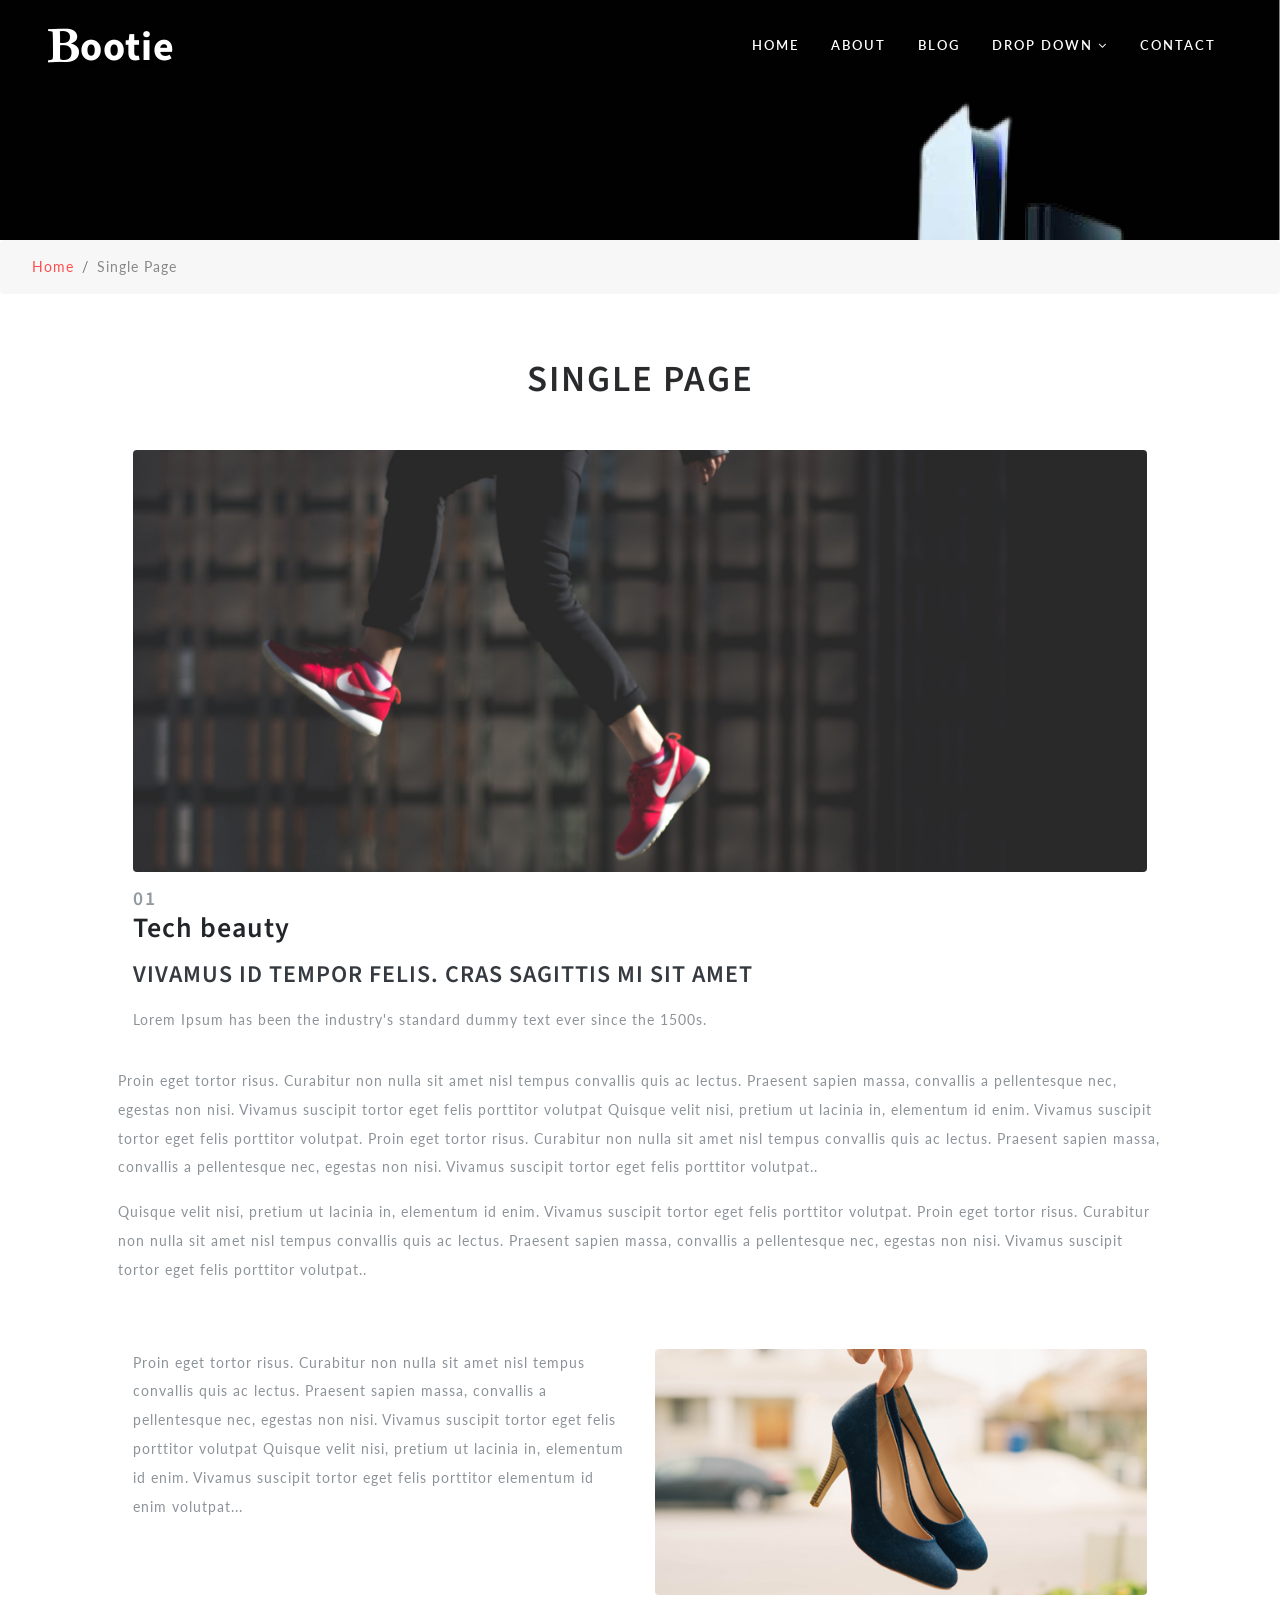
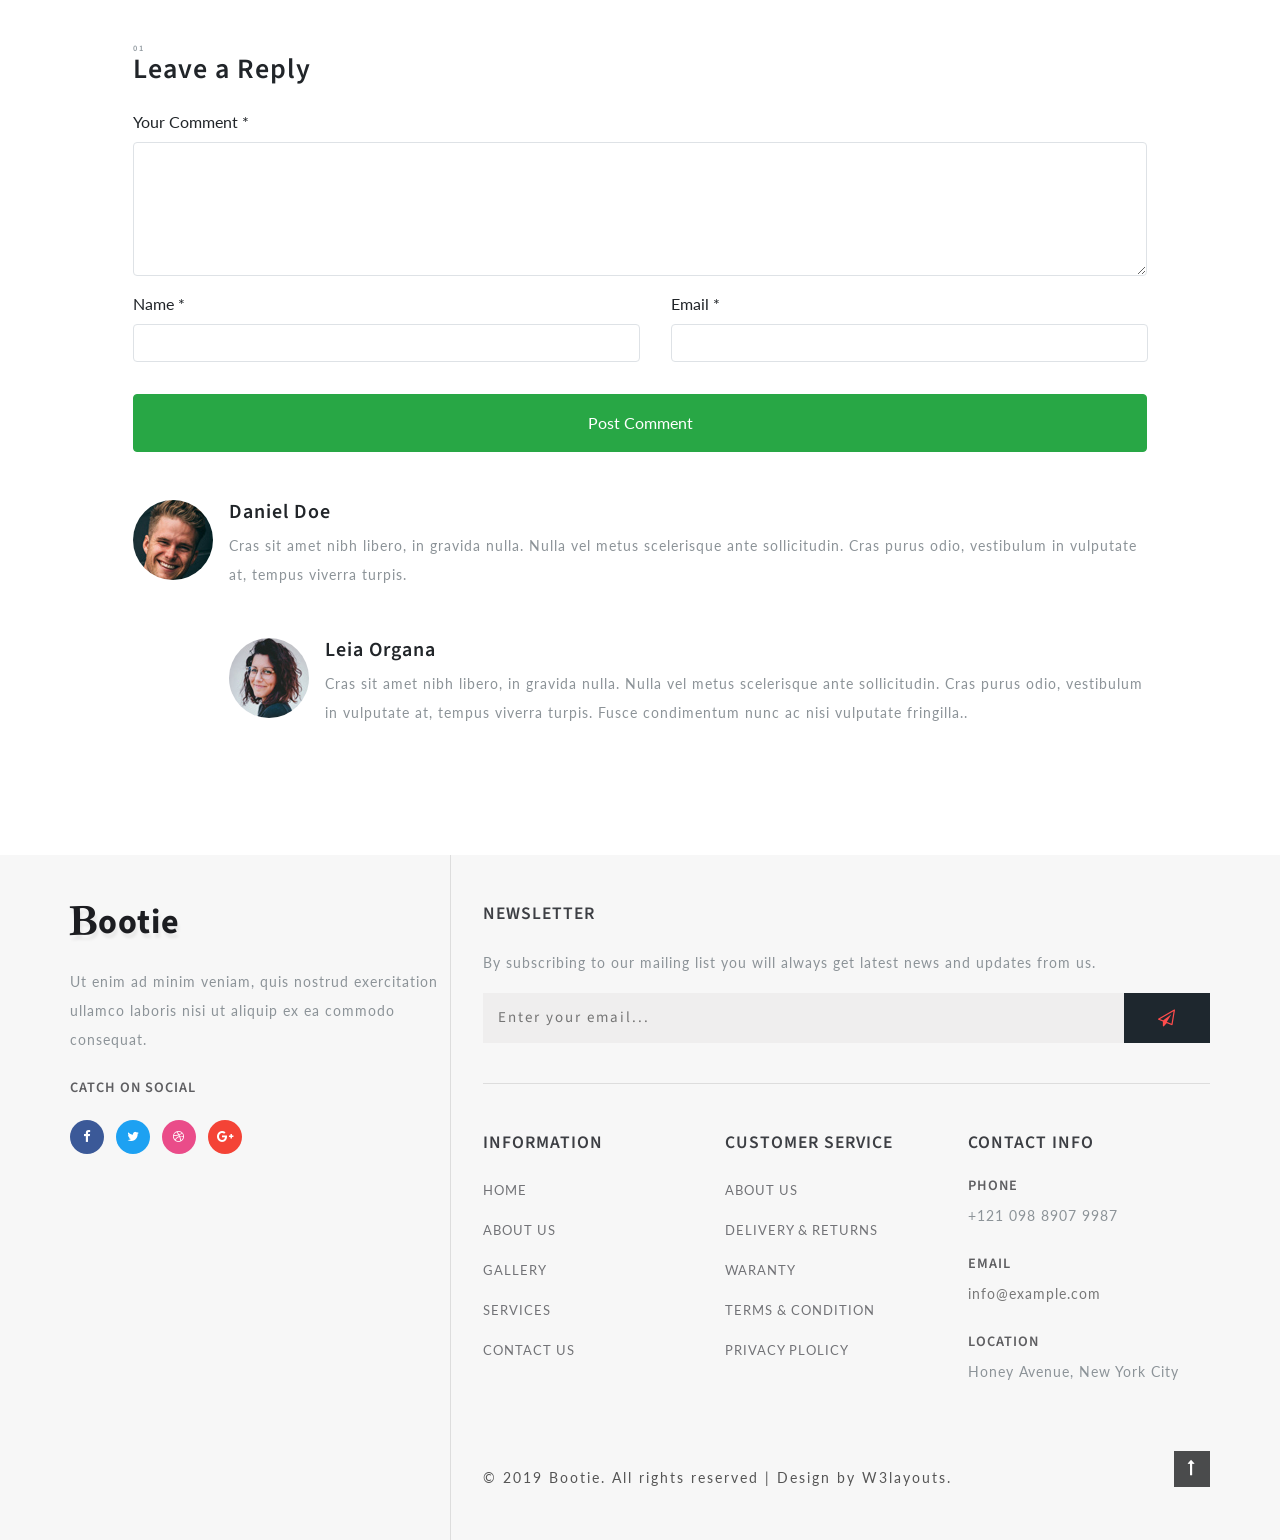
<file: assets/single.html>
<!--
Author: W3layouts
Author URL: http://w3layouts.com
License: Creative Commons Attribution 3.0 Unported
License URL: http://creativecommons.org/licenses/by/3.0/
-->

<!DOCTYPE html>
<html lang="zxx">

<head>
    <title>Bootie Ecommerce Bootstrap Responsive Web Template | Single :: W3layouts</title>
    <!-- Meta tag Keywords -->
    <meta name="viewport" content="width=device-width, initial-scale=1">
    <meta charset="UTF-8" />
    <meta name="keywords" content="Bootie Responsive web template, Bootstrap Web Templates, Flat Web Templates, Android Compatible web template, Smartphone Compatible web template, free webdesigns for Nokia, Samsung, LG, SonyEricsson, Motorola web design" />
    <script>
        addEventListener("load", function() {
            setTimeout(hideURLbar, 0);
        }, false);

        function hideURLbar() {
            window.scrollTo(0, 1);
        }
    </script>
    <!-- //Meta tag Keywords -->

    <!-- Custom-Files -->
    <link rel="stylesheet" href="css/bootstrap.css">
    <!-- Bootstrap-Core-CSS -->
    <link rel="stylesheet" href="css/style.css" type="text/css" media="all" />
    <!-- Style-CSS -->
    <!-- font-awesome-icons -->
    <link href="css/font-awesome.css" rel="stylesheet">
    <!-- //font-awesome-icons -->
    <!-- /Fonts -->
    <link href="//fonts.googleapis.com/css?family=Lato:100,100i,300,300i,400,400i,700" rel="stylesheet">
    <link href="//fonts.googleapis.com/css?family=Source+Sans+Pro:200,200i,300,300i,400,400i,600,600i,700,700i,900" rel="stylesheet">
    <!-- //Fonts -->

</head>

<body>

    <!-- mian-content -->
    <div class="main-banner inner" id="home">
        <!-- header -->
        <header class="header">
            <div class="container-fluid px-lg-5">
                <!-- nav -->
                <nav class="py-4">
                    <div id="logo">
                        <h1> <a href="index.html"><span class="fa fa-bold" aria-hidden="true"></span>ootie</a></h1>
                    </div>

                    <label for="drop" class="toggle">Menu</label>
                    <input type="checkbox" id="drop" />
                    <ul class="menu mt-2">
                        <li><a href="index.html">Home</a></li>
                        <li><a href="about.html">About</a></li>
                        <li><a href="blog.html">Blog</a></li>
                        <li>
                            <!-- First Tier Drop Down -->
                            <label for="drop-2" class="toggle">Drop Down <span class="fa fa-angle-down" aria-hidden="true"></span> </label>
                            <a href="#">Drop Down <span class="fa fa-angle-down" aria-hidden="true"></span></a>
                            <input type="checkbox" id="drop-2" />
                            <ul>
                                <li><a href="blog.html">Blog</a></li>
                                <li><a href="shop.html">Shop Now</a></li>
                                <li><a href="single.html">Single Page</a></li>
                            </ul>
                        </li>
                        <li><a href="contact.html">Contact</a></li>
                    </ul>
                </nav>
                <!-- //nav -->
            </div>
        </header>
        <!-- //header -->

    </div>
    <!--//main-content-->
    <!---->
    <ol class="breadcrumb">
        <li class="breadcrumb-item">
            <a href="index.html">Home</a>
        </li>
        <li class="breadcrumb-item active">Single Page</li>
    </ol>
    <!---->
    <!-- banner -->
    <section class="ab-info-main py-md-5">
        <div class="container py-md-3">
            <h3 class="tittle text-center mb-lg-5 mb-3"> Single Page</h3>
            <div class="speak px-lg-5">
                <div class="row mt-lg-5 mt-4">
                    <div class="col-md-12 events-img">
                        <img src="images/single.jpg" class="img-fluid" alt="user-image" />
                    </div>
                    <div class="col-md-12 events-info my-3">
                        <h3><span class="sub-tittle">01</span> Tech beauty</h3>
                        <h4 class="my-3"><a href="#" class="text-dark">VIVAMUS ID TEMPOR FELIS. CRAS SAGITTIS MI SIT AMET</a></h4>
                        <p>Lorem Ipsum has been the industry's standard dummy text ever since the 1500s.</p>
                    </div>
                    <p>Proin eget tortor risus. Curabitur non nulla sit amet nisl tempus convallis quis ac lectus. Praesent sapien massa, convallis a pellentesque nec, egestas non nisi. Vivamus suscipit tortor eget felis porttitor volutpat Quisque velit nisi, pretium ut lacinia in, elementum id enim. Vivamus suscipit tortor eget felis porttitor volutpat. Proin eget tortor risus. Curabitur non nulla sit amet nisl tempus convallis quis ac lectus. Praesent sapien massa, convallis a pellentesque nec, egestas non nisi. Vivamus suscipit tortor eget felis porttitor volutpat..</p>
                    <p>Quisque velit nisi, pretium ut lacinia in, elementum id enim. Vivamus suscipit tortor eget felis porttitor volutpat. Proin eget tortor risus. Curabitur non nulla sit amet nisl tempus convallis quis ac lectus. Praesent sapien massa, convallis a pellentesque nec, egestas non nisi. Vivamus suscipit tortor eget felis porttitor volutpat..</p>
                </div>
                <div class="row my-lg-5 my-3">
                    <div class="col-md-6 text-info">
                        <p>Proin eget tortor risus. Curabitur non nulla sit amet nisl tempus convallis quis ac lectus. Praesent sapien massa, convallis a pellentesque nec, egestas non nisi. Vivamus suscipit tortor eget felis porttitor volutpat Quisque velit nisi, pretium ut lacinia in, elementum id enim. Vivamus suscipit tortor eget felis porttitor elementum id enim volutpat...</p>
                    </div>
                    <div class="col-md-6 team-img">
                        <img src="images/img6.jpg" class="img-fluid" alt="user-image" />
                    </div>
                </div>
                <div class="single-form-left">
                    <!-- contact form grid -->
                    <div class="contact-single">
                        <h3><span class="sub-tittle">01</span> Leave a Reply</h3>
                        <form action="#" method="get" class="mt-4">
                            <div class="form-group">
                                <label for="contactcomment">Your Comment *</label>
                                <textarea class="form-control border" rows="5" id="contactcomment" required=""></textarea>
                            </div>
                            <div class="d-sm-flex">
                                <div class="col-sm-6 form-group p-0">
                                    <label for="contactusername">Name *</label>
                                    <input type="text" class="form-control border" id="contactusername" required="">
                                </div>
                                <div class="col-sm-6 form-group ml-sm-3">
                                    <label for="contactemail">Email *</label>
                                    <input type="email" class="form-control border" id="contactemail" required="">
                                </div>
                            </div>
                            <button type="submit" class="mt-3 btn btn-success btn-block py-3">Post Comment</button>
                        </form>
                    </div>
                    <!--  //contact form grid ends here -->
                </div>
                <div class="media py-5">
                    <img src="images/te2.jpg" class="mr-3 img-fluid rounded-circle" alt="image">
                    <div class="media-body">
                        <h5 class="mt-0">Daniel Doe</h5>
                        <p class="mt-2">Cras sit amet nibh libero, in gravida nulla. Nulla vel metus scelerisque ante sollicitudin. Cras purus odio, vestibulum in vulputate at, tempus viverra turpis.
                        </p>
                        <div class="media mt-5">
                            <a class="pr-3" href="#">
                                <img src="images/te1.jpg" class="img-fluid rounded-circle" alt="image">
                            </a>
                            <div class="media-body">
                                <h5 class="mt-0">Leia Organa</h5>
                                <p class="mt-2"> Cras sit amet nibh libero, in gravida nulla. Nulla vel metus scelerisque ante sollicitudin. Cras purus odio, vestibulum in vulputate at, tempus viverra turpis. Fusce condimentum nunc ac nisi vulputate fringilla..</p>
                            </div>
                        </div>
                    </div>
                </div>

            </div>
        </div>
    </section>
    <!-- //contact -->
    <!-- footer -->
    <footer>
        <div class="container">
            <div class="row footer-top">
                <div class="col-lg-4 footer-grid_section_w3layouts">
                    <h2 class="logo-2 mb-lg-4 mb-3">
                        <a href="index.html"><span class="fa fa-bold" aria-hidden="true"></span>ootie</a>
                    </h2>
                    <p>Ut enim ad minim veniam, quis nostrud exercitation ullamco laboris nisi ut aliquip ex ea commodo consequat.</p>
                    <h4 class="sub-con-fo ad-info my-4">Catch on Social</h4>
                    <ul class="w3layouts_social_list list-unstyled">
                        <li>
                            <a href="#" class="w3pvt_facebook">
                                <span class="fa fa-facebook-f"></span>
                            </a>
                        </li>
                        <li class="mx-2">
                            <a href="#" class="w3pvt_twitter">
                                <span class="fa fa-twitter"></span>
                            </a>
                        </li>
                        <li>
                            <a href="#" class="w3pvt_dribble">
                                <span class="fa fa-dribbble"></span>
                            </a>
                        </li>
                        <li class="ml-2">
                            <a href="#" class="w3pvt_google">
                                <span class="fa fa-google-plus"></span>
                            </a>
                        </li>
                    </ul>
                </div>
                <div class="col-lg-8 footer-right">
                    <div class="w3layouts-news-letter">
                        <h3 class="footer-title text-uppercase text-wh mb-lg-4 mb-3">Newsletter</h3>

                        <p>By subscribing to our mailing list you will always get latest news and updates from us.</p>
                        <form action="#" method="post" class="w3layouts-newsletter">
                            <input type="email" name="Email" placeholder="Enter your email..." required="">
                            <button class="btn1"><span class="fa fa-paper-plane-o" aria-hidden="true"></span></button>

                        </form>
                    </div>
                    <div class="row mt-lg-4 bottom-w3layouts-sec-nav mx-0">
                        <div class="col-md-4 footer-grid_section_w3layouts">
                            <h3 class="footer-title text-uppercase text-wh mb-lg-4 mb-3">Information</h3>
                            <ul class="list-unstyled w3layouts-icons">
                                <li>
                                    <a href="index.html">Home</a>
                                </li>
                                <li class="mt-3">
                                    <a href="about.html">About Us</a>
                                </li>
                                <li class="mt-3">
                                    <a href="#">Gallery</a>
                                </li>
                                <li class="mt-3">
                                    <a href="#">Services</a>
                                </li>
                                <li class="mt-3">
                                    <a href="contact.html">Contact Us</a>
                                </li>
                            </ul>
                        </div>
                        <div class="col-md-4 footer-grid_section_w3layouts">
                            <!-- social icons -->
                            <div class="agileinfo_social_icons">
                                <h3 class="footer-title text-uppercase text-wh mb-lg-4 mb-3">Customer Service</h3>
                                <ul class="list-unstyled w3layouts-icons">

                                    <li>
                                        <a href="#">About Us</a>
                                    </li>
                                    <li class="mt-3">
                                        <a href="#">Delivery & Returns</a>
                                    </li>
                                    <li class="mt-3">
                                        <a href="#">Waranty</a>
                                    </li>
                                    <li class="mt-3">
                                        <a href="#">Terms & Condition</a>
                                    </li>
                                    <li class="mt-3">
                                        <a href="#">Privacy Plolicy</a>
                                    </li>
                                </ul>
                            </div>
                            <!-- social icons -->
                        </div>
                        <div class="col-md-4 footer-grid_section_w3layouts my-md-0 my-5">
                            <h3 class="footer-title text-uppercase text-wh mb-lg-4 mb-3">Contact Info</h3>
                            <div class="contact-info">
                                <div class="footer-address-inf">
                                    <h4 class="ad-info mb-2">Phone</h4>
                                    <p>+121 098 8907 9987</p>
                                </div>
                                <div class="footer-address-inf my-4">
                                    <h4 class="ad-info mb-2">Email </h4>
                                    <p><a href="mailto:info@example.com">info@example.com</a></p>
                                </div>
                                <div class="footer-address-inf">
                                    <h4 class="ad-info mb-2">Location</h4>
                                    <p>Honey Avenue, New York City</p>
                                </div>
                            </div>
                        </div>


                    </div>
                    <div class="cpy-right text-left row">
                        <p class="col-md-10">© 2019 Bootie. All rights reserved | Design by
                            <a href="http://w3layouts.com"> W3layouts.</a>
                        </p>
                        <!-- move top icon -->
                        <a href="#home" class="move-top text-right col-md-2"><span class="fa fa-long-arrow-up" aria-hidden="true"></span></a>
                        <!-- //move top icon -->
                    </div>
                </div>
            </div>
        </div>
    </footer>
    <!-- //footer -->
</body>

</html>
</file>
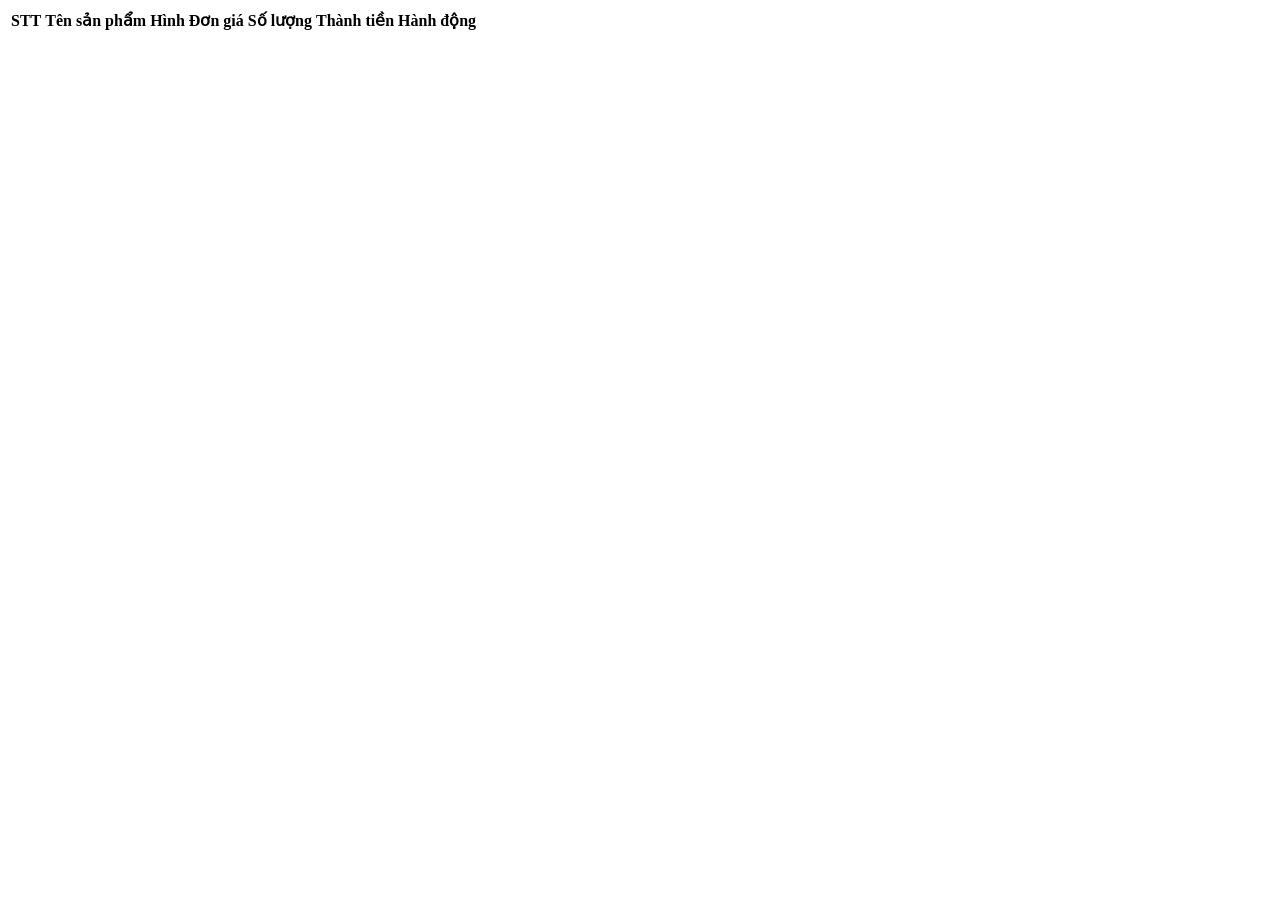
<file: assets/viewcart.html>
<!DOCTYPE html>
<html lang="en">

<head>
    <meta charset="UTF-8">
    <meta http-equiv="X-UA-Compatible" content="IE=edge">
    <meta name="viewport" content="width=device-width, initial-scale=1.0">
    <title>Document</title>
</head>

<body>
    <table>
        <tr>
            <th>STT</th>
            <th>Tên sản phẩm</th>
            <th>Hình</th>
            <th>Đơn giá</th>
            <th>Số lượng</th>
            <th>Thành tiền</th>
            <th>Hành động</th>
        </tr>
        <tr>
            <td></td>
            <td></td>
            <td></td>
            <td></td>
            <td></td>
            <td></td>
            <td></td>
        </tr>
    </table>
</body>

</html>
</file>
<file: assets/css/style.css>
/*--
	Author: W3Layouts
	Author URL: http://w3layouts.com
	License: Creative Commons Attribution 3.0 Unported
	License URL: http://creativecommons.org/licenses/by/3.0/
--*/

html,
body {
    margin: 0;
    font-size: 100%;
    background: #fff;
    font-family: 'Lato', sans-serif;
    scroll-behavior: smooth;
}

body a {
    text-decoration: none;
    transition: 0.5s all;
    -webkit-transition: 0.5s all;
    -moz-transition: 0.5s all;
    -o-transition: 0.5s all;
    -ms-transition: 0.5s all;
}

a:hover {
    text-decoration: none;
}

input[type="button"],
input[type="submit"],
input[type="text"],
input[type="email"],
input[type="search"] {
    transition: 0.5s all;
    -webkit-transition: 0.5s all;
    -moz-transition: 0.5s all;
    -o-transition: 0.5s all;
    -ms-transition: 0.5s all;
    font-family: 'Source Sans Pro', sans-serif;
}

h1,
h2,
h3,
h4,
h5,
h6 {
    margin: 0;
    letter-spacing: 1px;
    font-weight: 600;
    font-family: 'Source Sans Pro', sans-serif;
}

p {
    font-size: 0.9em;
    color: #8c9398;
    line-height: 2em;
    letter-spacing: 1px;
}

ul {
    margin: 0;
    padding: 0;
}

body img {
    border-radius: 4px;
    -webkit-border-radius: 4px;
    -o-border-radius: 4px;
    -moz-border-radius: 4px;
    -ms-border-radius: 4px;
}

.breadcrumb,
ol {
    margin-bottom: 0 !important;
}


/*--/header --*/


/* header */


/* CSS Document */

header {
    position: absolute;
    z-index: 9;
    width: 100%;
}

.toggle,
[id^=drop] {
    display: none;
}


/* table */

.cart table {
    width: 100%;
}

th {
    background-color: #007bff;
    color: #FFF;
}

.cart td,
.cart th {
    padding: 5px 10px;
    border: 1px #CCC solid;
}

.dathang input[type="text"] {
    width: 100%;
}


/* Giving a background-color to the nav container. */

nav {
    margin: 0;
    padding: 0;
}

#logo a {
    float: left;
    display: initial;
    margin: 0;
    letter-spacing: 1px;
    color: #fff;
    font-size: 1em;
    font-weight: 700;
    text-shadow: 2px 5px 3px rgba(0, 0, 0, 0.06);
}


/* Since we'll have the "ul li" "float:left"
 * we need to add a clear after the container. */

nav:after {
    content: "";
    display: table;
    clear: both;
}


/* Removing padding, margin and "list-style" from the "ul",
 * and adding "position:reltive" */

nav ul {
    float: right;
    padding: 0;
    margin: 0;
    list-style: none;
    position: relative;
}


/* Positioning the navigation items inline */

nav ul li {
    margin: 0px 1em;
    display: inline-block;
    float: left;
}


/* Styling the links */

.menu li a {
    font-weight: 600;
    font-size: 0.8em;
    letter-spacing: 2px;
    padding-left: 0;
    padding-right: 0;
    padding: 10px 0;
    color: #fff;
    text-transform: uppercase;
    -webkit-transition: 0.5s all ease;
    -moz-transition: 0.5s all ease;
    -o-transition: 0.5s all ease;
    -ms-transition: 0.5s all ease;
}

.menu li ul li a {
    color: #555;
    padding: 10px 10px;
    font-size: 0.8em;
}

.menu li ul li:hover {
    background: #f8f9fa;
}


/* Background color change on Hover */

nav .menu li a:hover {
    color: #ff4c4c;
}

.menu li.active a {
    color: #ff4c4c;
}


/* Hide Dropdowns by Default
 * and giving it a position of absolute */

nav ul ul {
    display: none;
    position: absolute;
    /* has to be the same number as the "line-height" of "nav a" */
    top: 30px;
    background: #fff;
    padding: 10px;
}


/* Display Dropdowns on Hover */

nav ul li:hover>ul {
    display: inherit;
}


/* Fisrt Tier Dropdown */

nav ul ul li {
    width: 170px;
    float: none;
    display: list-item;
    position: relative;
    margin: 0;
}

nav ul ul li a {
    color: #333;
    padding: 5px 10px;
    display: block;
}


/* Second, Third and more Tiers	
 * We move the 2nd and 3rd etc tier dropdowns to the left
 * by the amount of the width of the first tier.
*/

nav ul ul ul li {
    position: relative;
    top: -60px;
    /* has to be the same number as the "width" of "nav ul ul li" */
    left: 170px;
}


/* Change ' +' in order to change the Dropdown symbol */

li>a:only-child:after {
    content: '';
}


/* Media Queries
--------------------------------------------- */

@media all and (max-width: 768px) {
    #logo {
        display: block;
        padding: 0;
        width: 100%;
        text-align: center;
        float: none;
    }
    nav {
        margin: 0;
    }
    /* Hide the navigation menu by default */
    /* Also hide the  */
    .toggle+a,
    .menu {
        display: none;
    }
    /* Stylinf the toggle lable */
    .toggle {
        display: block;
        padding: 8px 20px;
        font-size: 0.8em;
        text-decoration: none;
        border: none;
        float: right;
        background-color: #ffffff;
        color: #333;
        cursor: pointer;
        text-transform: uppercase;
    }
    .menu .toggle {
        float: none;
        text-align: center;
        margin: auto;
        width: 80%;
        padding: 5px;
        font-weight: normal;
        font-size: 16px;
        letter-spacing: 1px;
    }
    .toggle:hover {
        color: #333;
        background-color: #fff;
    }
    /* Display Dropdown when clicked on Parent Lable */
    [id^=drop]:checked+ul {
        display: block;
        background: rgba(16, 16, 16, 0.85);
        padding: 15px 0;
        text-align: center;
    }
    /* Change menu item's width to 100% */
    nav ul li {
        display: block;
        width: 100%;
        padding: 5px 0;
        margin: 0 0;
    }
    nav ul ul .toggle,
    nav ul ul a {
        padding: 0 40px;
    }
    nav ul ul ul a {
        padding: 0 80px;
    }
    nav a:hover,
    nav ul ul ul a {
        background-color: transparent;
    }
    nav ul li ul li .toggle,
    nav ul ul a,
    nav ul ul ul a {
        padding: 14px 20px;
        color: #FFF;
        font-size: 17px;
    }
    nav ul li ul li .toggle,
    nav ul ul a {
        background-color: #212121;
    }
    .menu li ul li a {
        color: #fff;
    }
    /* Hide Dropdowns by Default */
    nav ul ul {
        float: none;
        position: static;
        color: #ffffff;
        /* has to be the same number as the "line-height" of "nav a" */
    }
    /* Hide menus on hover */
    nav ul ul li:hover>ul,
    nav ul li:hover>ul {
        display: none;
    }
    nav ul ul {
        background: none!important;
    }
    /* Fisrt Tier Dropdown */
    nav ul ul li {
        display: block;
        width: 100%;
        padding: 0;
    }
    nav ul ul ul li {
        position: static;
        /* has to be the same number as the "width" of "nav ul ul li" */
    }
    nav ul ul li a {
        color: #fff;
        font-size: 0.85em;
    }
}

@media all and (max-width: 330px) {
    nav ul li {
        display: block;
        width: 94%;
    }
}


/* header */


/*--/banner --*/

.main-banner {
    background: url(../images/maygamebanner.jpg)no-repeat center;
    -webkit-background-size: cover;
    -moz-background-size: cover;
    -o-background-size: cover;
    -ms-background-size: cover;
    background-size: cover;
    position: relative;
    height: 50em;
}

.inner-banner {
    background: url(../images/maygamebanner.jpg)no-repeat center;
    -webkit-background-size: cover;
    -moz-background-size: cover;
    -o-background-size: cover;
    -ms-background-size: cover;
    background-size: cover;
    position: relative;
    height: 20em;
}

.banner-info {
    position: absolute;
    width: 100%;
    top: 10%;
    left: 10%;
}


/*-- place holder --*/

.banner-form ::-webkit-input-placeholder {
    /* Chrome/Opera/Safari */
    color: #ccc;
}

.banner-form ::-moz-placeholder {
    /* Firefox 19+ */
    color: #ccc;
}

.banner-form :-ms-input-placeholder {
    /* IE 10+ */
    color: #ccc;
}

.banner-form :-moz-placeholder {
    /* Firefox 18- */
    color: #ccc;
}

.banner-info {
    padding: 16em 0 0em 3em;
    width: 32%;
}

.banner-info h3 {
    font-size: 3.5em;
    letter-spacing: 2px;
    color: #fff;
    text-transform: uppercase;
    text-shadow: 2px 5px 3px rgba(0, 0, 0, 0.06);
}

.banner-info p {
    color: #fff;
    font-size: 0.8em;
    letter-spacing: 2px;
    font-weight: 400;
    text-transform: uppercase;
    margin: 0;
    text-shadow: 2px 5px 3px rgba(0, 0, 0, 0.06);
}

.ban-buttons a {
    background: #fff;
    padding: 11px 31px;
    font-size: 13px;
    letter-spacing: 1px;
    color: #ff4c4c;
    border-radius: 0px;
    display: inline-block;
    box-shadow: 0 12px 60px rgba(0, 0, 0, .2);
    -webkit-box-shadow: 0 12px 60px rgba(0, 0, 0, .2);
    -o-box-shadow: 0 12px 60px rgba(0, 0, 0, .2);
    -moz-box-shadow: 0 12px 60px rgba(0, 0, 0, .2);
    -ms-box-shadow: 0 12px 60px rgba(0, 0, 0, .2);
    border: #fff;
    transition: 0.5s all;
    -webkit-transition: 0.5s all;
    -moz-transition: 0.5s all;
    -o-transition: 0.5s all;
    -ms-transition: 0.5s all;
    font-weight: 600;
    text-transform: uppercase;
}

.ban-buttons a.active,
.ban-buttons a:hover {
    opacity: 0.8;
}

a.btn.active {
    background: #10adfb;
    color: #fff;
    border: #10adfb;
}


/*-- //place holder --*/


/*-- //banner --*/


/*-- features --*/

.hand-crafted {
    background: #f7f7f7;
}

h3.tittle {
    font-size: 2.5em;
    letter-spacing: 2px;
    color: #292a2b;
    text-transform: uppercase;
    margin-bottom: 1em;
}

.sub-tittle {
    font-size: 0.3em;
    color: #919aa0;
    letter-spacing: 2px;
    display: block;
    text-transform: uppercase;
}

.events-info .sub-tittle {
    font-size: 0.7em;
}

ul.events-icons.new-inf img {
    border-radius: 50%;
    border-radius: 50%;
    -webkit-border-radius: 50%;
    -o-border-radius: 50%;
    -moz-border-radius: 50%;
    -ms-border-radius: 50%;
    box-shadow: 2px 2px 2px 1px rgba(0, 0, 0, 0.15);
}

.feature-grids h3,
.bottom-gd.fea h3 {
    color: #05c46b;
    letter-spacing: 1px;
    margin-top: 0em;
    font-size: 1.4em;
}

.feature-grids p {
    margin: 0;
}

.feature-grids span {
    font-size: 1.5em;
    text-align: center;
    color: #ff4c4c;
    line-height: 3em;
}

.bottom-gd,
.bottom-gd2-active {
    background: #f8f9fa;
    transition: 2s all;
    -webkit-transition: 2s all;
    -moz-transition: 2s all;
    -ms-transition: 2s all;
    -o-transition: 2s all;
    box-shadow: 7px 7px 10px 0 rgba(76, 110, 245, .1);
    padding: 2em 0;
}

.bottom-gd2-active {
    background: #ff4c4c;
    transition: 2s all;
    -webkit-transition: 2s all;
    -moz-transition: 2s all;
    -ms-transition: 2s all;
    -o-transition: 2s all;
}

.bottom-gd:hover.f1 span,
.bottom-gd2-active span {
    color: #fff;
}

.bottom-gd2-active p {
    color: #fff;
}

.bottom-gd2-active h3 {
    color: #fff;
}

.feature-grids h3,
.bottom-gd.fea h3 {
    font-size: 0.9em;
    color: #1e272e;
    text-transform: uppercase;
    font-weight: 600;
}

ul.tic-info li span {
    color: #ff4c4c;
}

ul.tic-info li {
    color: #566773;
    font-size: 0.9em;
    line-height: 2.2em;
    letter-spacing: 1px;
}

.effect-w3 {
    padding: 6px;
    background: #f0f0f1;
}

.bottom-gd.row {
    margin: 0;
}


/*-- //features --*/


/*-- /New-Arrivals --*/

.product-shoe-info {
    padding: 15px;
    border: 1px solid #e4e4e4;
}

.item-info-product h4 a {
    color: #080808;
    font-size: 15px;
    letter-spacing: 1px;
    text-transform: uppercase;
    font-weight: 700;
}

span.money {
    font-size: 1em;
    font-weight: 800;
    color: #ff4c4c;
    letter-spacing: 2px;
}

.product_price {
    margin: 1em 0 0 0;
    padding: 1em 0 0 0;
    border-top: 1px solid #ddd;
}

ul.stars li {
    display: inline-block;
    margin: 0 0.2em;
}

ul.stars li a span {
    font-size: 0.7em;
    color: #6a6c6d;
}

ul.stars li a span:hover {
    opacity: 0.8;
}

span.product-new-top {
    background: #414b52;
    font-size: 0.8em;
    text-transform: uppercase;
    padding: 0.3em 1.2em;
    color: #fff;
}


/*-- //New-Arrivals --*/

section#brands {
    background: #1e272e;
}

.brand-items a span {
    color: #757a7d;
    font-size: 2.5em;
}


/*--about-grids--*/

.service-content {
    margin-left: 1em;
}

.icon span {
    width: 60px;
    height: 60px;
    color: #007bff;
    line-height: 60px;
    text-align: center;
    font-size: 22px;
    transition: all 1s;
    -moz-transition: all 1s;
    -webkit-transition: all 1s;
    -o-transition: all 1s;
}

.service-content h4 {
    font-size: 1.15em;
    line-height: 1.75em;
    font-weight: 800;
    text-transform: uppercase;
    color: #333;
    letter-spacing: 2px;
    margin-bottom: 0.5em;
}


/*-- /testimonials --*/

.testimonials {
    background: #f2f2f2;
}

.test-info {
    padding: 2em 0;
    margin: 0 auto;
    width: 60%;
}

.test-info h3 {
    font-size: 1em;
    color: #1e272e;
    letter-spacing: 2px;
    text-transform: uppercase;
    font-weight: 600;
}

.test-img img {
    border-radius: 50%;
    -webkit-border-radius: 50%;
    -o-border-radius: 50%;
    -ms-border-radius: 50%;
    -moz-border-radius: 50%;
    padding: 4px;
    background: hsla(21, 60%, 94%, 0.33);
    width: 15%;
}

.w3layouts-footer.test-soc ul li {
    display: inline-block;
    margin: 0 0.3em;
}

.w3layouts-footer.test-soc ul li a span {
    color: #fff;
    margin: 0 0.5em;
}

.test-info p span {
    font-size: 1.8em;
    color: #505c65;
}

ul.list-unstyled.w3layouts-icons.clients li {
    margin: 0 0.2em;
    text-align: center;
    display: inline-block;
}

ul.list-unstyled.w3layouts-icons.clients li span {
    font-size: 0.8em;
    color: #ff4c4c;
}

ul.list-unstyled.w3layouts-icons.clients li span:hover {
    opacity: 0.8;
    transition: 0.5s all;
    -webkit-transition: 0.5s all;
    -moz-transition: 0.5s all;
    -o-transition: 0.5s all;
    -ms-transition: 0.5s all;
}


/*-- //testimonials --*/

.men-thumb-item {
    position: relative;
}

.item-info-product h4 {
    margin-top: 0.5em;
}

.shop-now {
    position: absolute;
    bottom: 8%;
    right: 8%;
}

.shop-now a {
    font-size: 0.9em;
    text-transform: uppercase;
    font-weight: 600;
    text-decoration: none;
    color: #333;
}

h4.group.card-title {
    font-size: 1.2em;
    letter-spacing: 2px;
    color: #464f56;
}


/*--/breadcrumb--*/

ol.breadcrumb {
    background: none;
    margin: 0;
    padding: 1em 2em;
    background: #f7f7f7;
}

li.breadcrumb-item {
    font-size: 0.9em;
    letter-spacing: 1px;
}

.breadcrumb-item.active {
    color: #888;
}

li.breadcrumb-item a {
    color: #ff4c4c;
}


/*--//breadcrumbr--*/


/*--/shop--*/


/*-- special deals --*/

.img-deal1 {
    padding: 0;
}

.img-deal1 h3 {
    color: #495057;
    font-size: 13px;
    margin-bottom: 10px;
    text-transform: uppercase;
}

.img-deal1 a {
    font-size: 14px;
    color: #6d6c6c;
}

.img-deals img {
    border: 1px solid #ddd;
}

ul.w3layouts-box-list li {
    list-style: none;
    display: block;
    margin-bottom: 0.9em;
    color: #8c9398;
    letter-spacing: 1px;
    font-size: 0.9em;
}

.grid-img-right {
    background: url(../images/single.jpg)no-repeat center;
    -webkit-background-size: cover;
    -moz-background-size: cover;
    -o-background-size: cover;
    -ms-background-size: cover;
    background-size: cover;
    position: relative;
    height: 15em;
    padding: 5.5em 2em 0 0;
}

.grid-img-right span.money {
    color: #fff;
    display: block;
}

.grid-img-right a {
    font-size: 0.9em;
    text-transform: uppercase;
    font-weight: 600;
    text-decoration: none;
    color: #fff;
    padding: 0;
}

.desc1-left {
    border: 1px solid #ddd;
}

.desc1-right h3 {
    text-shadow: 0 1px 0 #ffffff;
    color: #1e272e;
    font-size: 1.1em;
    margin-bottom: 15px;
}

.desc1-right h5 {
    font-size: 1.3em;
    color: #62676b;
    line-height: 1.5em;
    -webkit-text-stroke: 0.2px;
    font-weight: 400;
}

.share h4 {
    font-size: 0.9em;
    color: #555555;
    margin-bottom: 10px;
    text-transform: uppercase;
    text-shadow: 0 1px 0 #ffffff;
    font-weight: 400;
}

.desc1-right h5 span {
    text-decoration: line-through;
}

.desc1-right h5 a {
    margin-left: 5px;
    color: #555555;
    text-transform: capitalize;
    font-size: 14px;
    -webkit-text-stroke: 0px;
    letter-spacing: 0px;
}

.available span a {
    margin: 4% 0;
    display: block;
    color: #555555;
    font-size: 0.8725em;
    text-transform: uppercase;
    text-shadow: 0 1px 0 #ffffff;
    text-decoration: underline;
}

h3.shop-sing {
    text-transform: uppercase;
    font-size: 1.2em;
    letter-spacing: 2px;
    margin: 1.5em 0 2em 0;
    color: #323a40;
}

p.italic-blue {
    font-style: italic;
    color: #89bff3;
    font-weight: 500;
}


/*--//shop--*/


/*-- customer --*/

.customer-rev ul li span {
    color: #f58b8d;
    font-size: 0.8em
}

h3.sear-head {
    color: #1e272e;
    margin-bottom: 20px;
    font-size: 1em;
    font-weight: 600;
    text-transform: uppercase;
    letter-spacing: 2px;
}

.customer-rev ul li {
    list-style: none;
}

.customer-rev ul li a span {
    color: #a4a6a9;
    font-weight: normal;
    margin-right: 4px;
}


/*-- //customer --*/


/*--/footer--*/

footer {
    background: #f7f7f7;
}

h3.footer-title {
    font-size: 1.1em;
    font-weight: 600;
    letter-spacing: 1px;
    color: #3d3f44;
}

footer p {
    font-size: 0.9em;
}

form.w3layouts-newsletter {
    display: flex;
    margin-bottom: 2.5em;
}

.bottom-w3layouts-sec-nav {
    border-top: 1px solid #ddd;
}

.w3layouts-newsletter input[type="email"] {
    padding: 0.6em 1em;
    font-size: 15px;
    color: #000;
    outline: none;
    letter-spacing: 2px;
    border: none;
    border: none;
    flex-basis: 100%;
    background: #efeeee;
}

.w3layouts-newsletter button.btn1 {
    color: #ff4c4c;
    font-size: 17px;
    letter-spacing: 1px;
    padding: 14px 0;
    border: transparent;
    text-transform: uppercase;
    -webkit-transition: 0.5s all;
    -moz-transition: 0.5s all;
    transition: 0.5s all;
    background: #1e272e;
    font-weight: 600;
    cursor: pointer;
    border-radius: 0;
    padding: 0.7em 2em;
}

h2.logo-2 a {
    font-weight: 700;
    font-size: 34px;
    color: #1c1d21;
    text-shadow: 2px 5px 3px rgba(0, 0, 0, 0.06);
    letter-spacing: 1px;
}


/*--contact--*/

.contact-right-content input[type="text"],
.contact-right-content input[type="email"],
.contact-right-content input[type="tel"],
.contact-right-content textarea {
    padding: 0.8em 1em;
    color: #495057;
    border: none;
    border-radius: 0em;
    font-size: 1em;
    letter-spacing: 1px;
    margin-bottom: 1em;
    -webkit-appearance: none;
    outline: none;
    /* display: block; */
    width: 100%;
    background: #f0f1f3;
}

.contact-right-content input[type="submit"] {
    outline: none;
    border: none;
    cursor: pointer;
    font-size: 15px;
    color: #fff;
    padding: 12px 40px;
    text-transform: uppercase;
    letter-spacing: 1px;
    display: inline-block;
    background: #212529;
    font-weight: 700;
    -webkit-transition: all 0.3s;
    -moz-transition: all 0.3s;
    transition: all 0.3s;
    border-radius: 0em;
}

.contact-left-content h4 {
    color: #3d3f44;
    font-weight: 600;
    font-size: 0.95em;
    text-transform: uppercase;
    letter-spacing: 2px;
}

.contact-left-content a {
    color: #8c9398;
}

.contact-left-content p {
    margin-bottom: 0;
}

.contact-left-content {
    padding-left: 2em;
}

.contact-right-content textarea {
    min-height: 10em;
}


/*--//contact--*/

.map-fo iframe {
    min-height: 350px;
    border: none;
    background: #e8eaec;
    padding: 0.4em;
    width: 100%;
}


/* social icons */

.w3layouts_social_list li {
    display: inline-block;
}

.w3layouts_social_list li a {
    width: 34px;
    height: 34px;
    text-align: center;
    display: inline-block;
    font-size: 13px;
    border-radius: 50%;
}

.w3layouts_social_list li a span {
    color: #fff;
    line-height: 34px;
}

a.w3pvt_facebook {
    background: #3b5998;
}

a.w3pvt_twitter {
    background: #1da1f2;
}

a.w3pvt_dribble {
    background: #ea4c89;
}

a.w3pvt_google {
    background: #F44336;
}


/* //social-icons */


/* contact address */

.contact-info h4,
h4.sub-con-fo {
    font-size: 0.9em;
    letter-spacing: 1px;
    color: #5e5e61;
    font-weight: 600;
    text-transform: uppercase;
}

.footer-grid_section_w3layouts li a {
    color: #727377;
    font-size: 0.8em;
    letter-spacing: 1px;
}

.footer-grid_section_w3layouts li a:hover {
    opacity: 0.8;
}

.footer-title h3 {
    font-size: 24px;
    color: #f3f3f3;
    letter-spacing: 1px;
}

ul.w3layouts-icons li a {
    text-transform: uppercase;
}

.footer-right {
    border-left: 1px solid #ddd;
    padding: 3em 0em 3em 2em;
}

.footer-grid_section_w3layouts {
    padding: 3em 0;
}

.contact-info a {
    color: #777;
}


/* //contact address */


/* copyright */

.cpy-right-sec {
    background: #1c1d21;
}

.cpy-right {
    display: flex;
}

.cpy-right p {
    letter-spacing: 2px;
    font-size: 14px;
    margin-bottom: 0;
    margin-top: 0.9em;
    color: #555;
}

.cpy-right p a {
    color: #555;
}

.cpy-right p a:hover {
    color: #ff6b6b;
}


/* //copyright */


/*--//footer--*/


/*-- to-top --*/

a.move-top span {
    color: #fff;
    width: 36px;
    height: 36px;
    text-align: center;
    border: none;
    line-height: 2em;
    background: #4a4b4c;
}


/*-- //to-top --*/

@media(max-width:1366px) {
    .main-banner {
        height: 45em;
    }
    .banner-info {
        padding: 16em 0 0em 3em;
        width: 38%;
    }
    .service-content h4 {
        font-size: 1em;
    }
}

@media(max-width:1280px) {
    h3.tittle {
        font-size: 2.3em;
    }
    .main-banner {
        height: 40em;
    }
    .main-banner.inner {
        height: 15em;
    }
}

@media(max-width:1080px) {
    .banner-info h3 {
        font-size: 3em;
        letter-spacing: 2px;
    }
    .main-banner {
        height: 38em;
    }
    h3.tittle {
        font-size: 2em;
    }
    .ban-buttons a {
        padding: 10px 14px;
        font-size: 12px;
    }
}

@media(max-width:1024px) {
    .banner-info {
        padding: 14em 0 0em 3em;
        width: 40%;
    }
    .feature-grids h3,
    .bottom-gd.fea h3 {
        font-size: 0.8em;
    }
}

@media(max-width:991px) {
    .gd-bottom {
        float: left;
        width: 50%;
        margin-top: 1em;
    }
    ul.navbar-nav {
        margin-top: 10px;
        background: #101315;
    }
    li.nav-item {
        margin-right: 0;
    }
    .test-info {
        padding: 2em 0;
        margin: 0 auto;
        width: 80%;
    }
    .product-men {
        margin-bottom: 1em;
    }
    .navbar-toggler {
        padding: 0.3rem 0.5rem;
        font-size: 1.25rem;
        line-height: 1;
        background-color: #fff;
        border: 1px solid transparent;
        border-radius: 0.2rem;
    }
    div#products .item {
        float: left;
        width: 50%;
        margin-top: 1em;
    }
    .left-ads-display {
        margin-top: 2em;
    }
}


/*** Responsive Menu For Smaller Device ***/

@media screen and (max-width:900px) {
    .dropdown-menu {
        width: 100%;
    }
    .banner-info h3 {
        font-size: 2.5em;
        letter-spacing: 2px;
    }
    .main-banner {
        height: 38em;
    }
    .feature-grids h3,
    .bottom-gd.fea h3 {
        font-size: 0.9em;
    }
}

@media(max-width:800px) {
    .main-banner.inner {
        height: 12em;
    }
    .banner-info {
        padding: 11em 0 0em 1em;
        width: 44%;
    }
    .main-banner {
        height: 30em;
    }
    h3.tittle {
        font-size: 1.8em;
    }
}

@media(max-width:768px) {
    .banner-info {
        padding: 11em 0 0em 1em;
        width: 58%;
    }
    .test-info {
        padding: 2em 0;
        margin: 0 auto;
        width: 94%;
    }
}

@media(max-width:767px) {
    .icon-gd-info {
        text-align: center;
    }
    .product-men {
        margin-bottom: 1em;
        float: left;
        width: 50%;
    }
    .footer-grid_section_w3layouts {
        padding: 1em 0;
    }
    h2.logo-2 {
        padding-top: 1em;
    }
    .img-deals {
        float: left;
        width: 40%;
    }
    .img-deal1 {
        padding: 0;
        float: right;
        width: 60%;
    }
    .desc1-right {
        margin-top: 1.5em;
    }
    .contact-left-content {
        padding-left: 1em;
        margin-top: 2em;
    }
    .footer-right {
        border-left: 1px solid #ddd;
        padding: 3em 1em 3em 1em;
    }
    .footer-grid_section_w3layouts {
        padding: 1em 1em;
    }
    ol.breadcrumb {
        padding: 1em 1em;
    }
}

@media(max-width:640px) {
    .main-banner {
        height: 28em;
    }
    .banner-info {
        padding: 10em 0 0em 1em;
        width: 58%;
    }
    div#products .item {
        float: left;
        width: 100%;
        margin-top: 1em;
    }
    h3.tittle {
        font-size: 1.7em;
    }
}

@media(max-width:568px) {
    .banner-info h3 {
        font-size: 2em;
        letter-spacing: 2px;
    }
    .banner-info p {
        font-size: 0.7em;
        letter-spacing: 2px;
    }
    .sub-para-w3layouts {
        margin: 0;
    }
}

@media(max-width:480px) {
    .main-banner {
        height: 25em;
    }
    .banner-info {
        padding: 9em 0 0em 1em;
        width: 58%;
    }
    #logo a {
        font-size: 0.8em;
    }
    .test-info {
        padding: 0em 0;
        margin: 0 auto;
        width: 96%;
    }
    .main-banner.inner {
        height: 9em;
    }
}

@media(max-width:440px) {
    .banner-info {
        padding: 8em 0 0em 1em;
        width: 68%;
    }
    .main-banner {
        height: 23em;
    }
    .item-info-product h4 a {
        font-size: 14px;
    }
    .product-men {
        margin-bottom: 1em;
        float: left;
        width: 100%;
    }
    .gd-bottom {
        float: left;
        width: 100%;
        margin-top: 1em;
    }
}

@media(max-width:414px) {
    .banner-info {
        padding: 8em 0 0em 1em;
        width: 75%;
    }
}

@media(max-width:384px) {}

@media(max-width:375px) {}

@media(max-width:320px) {}


/*--//responsive--*/
</file>
